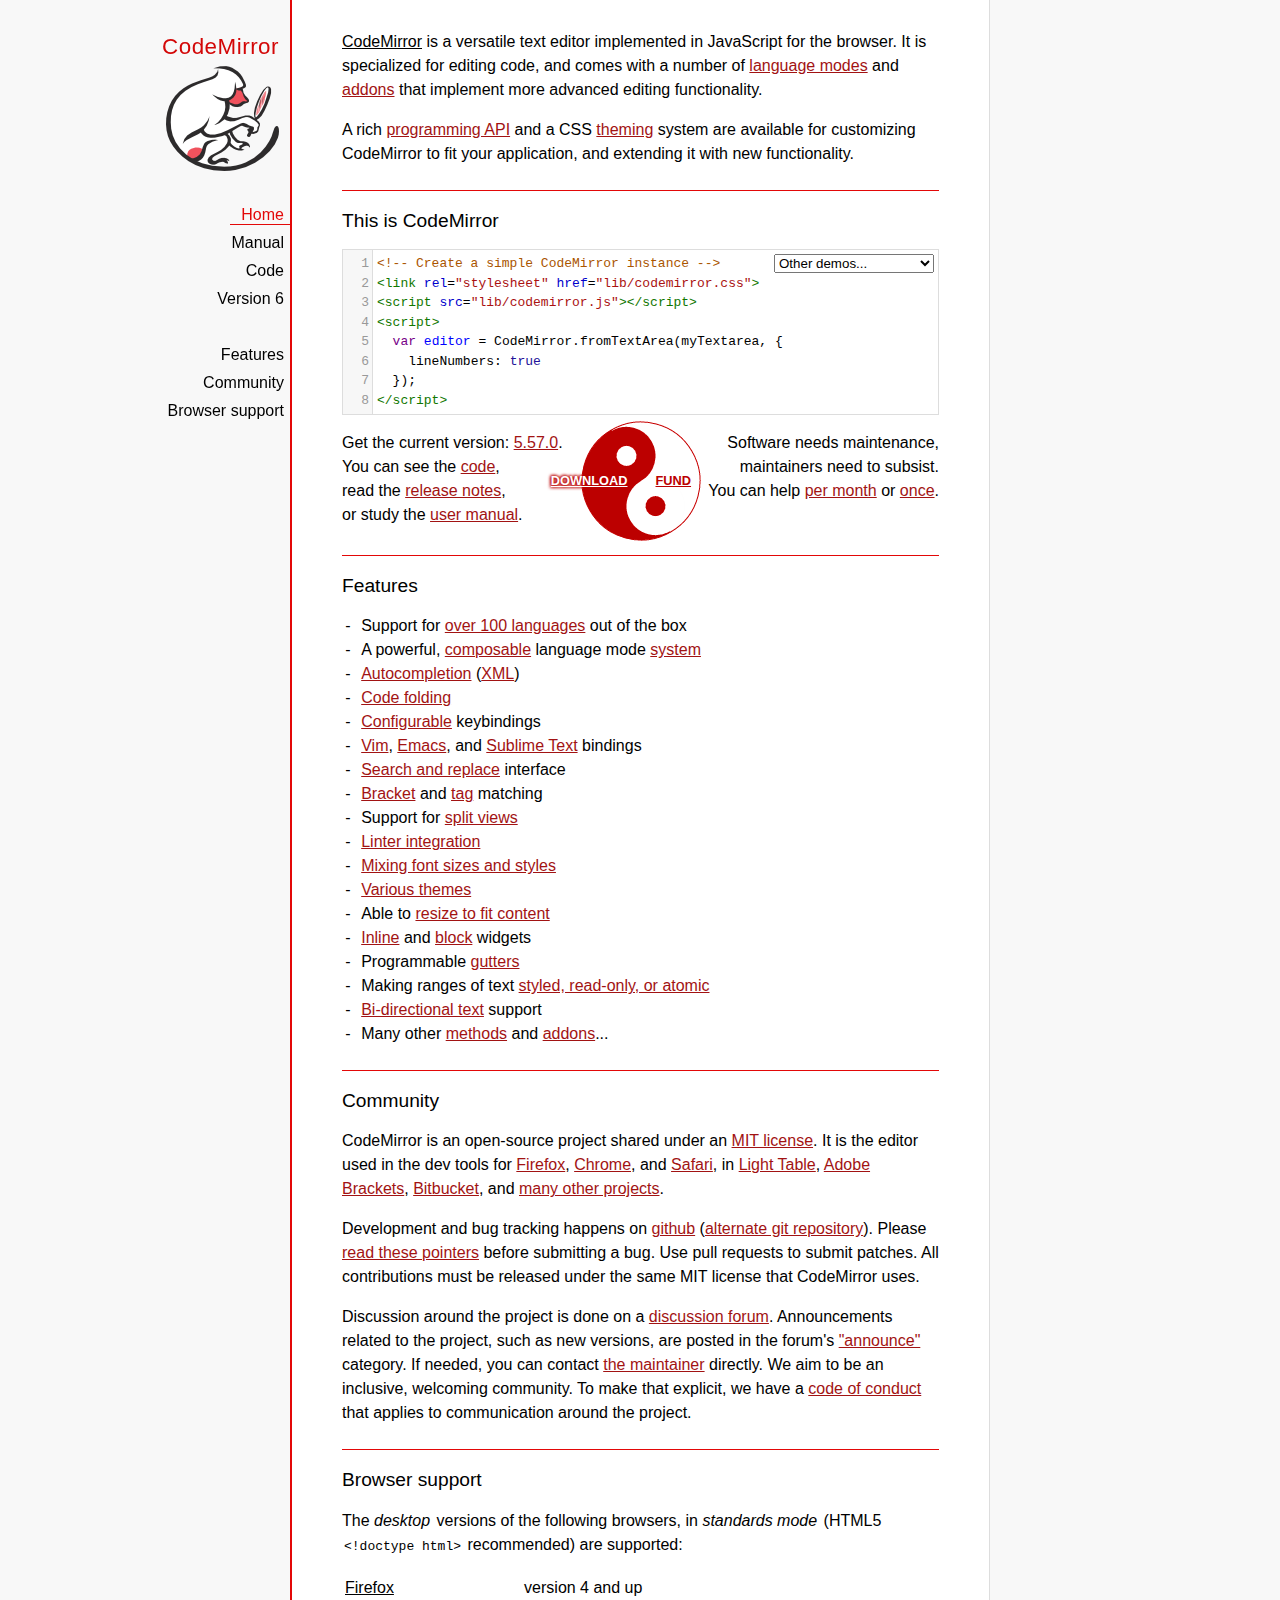
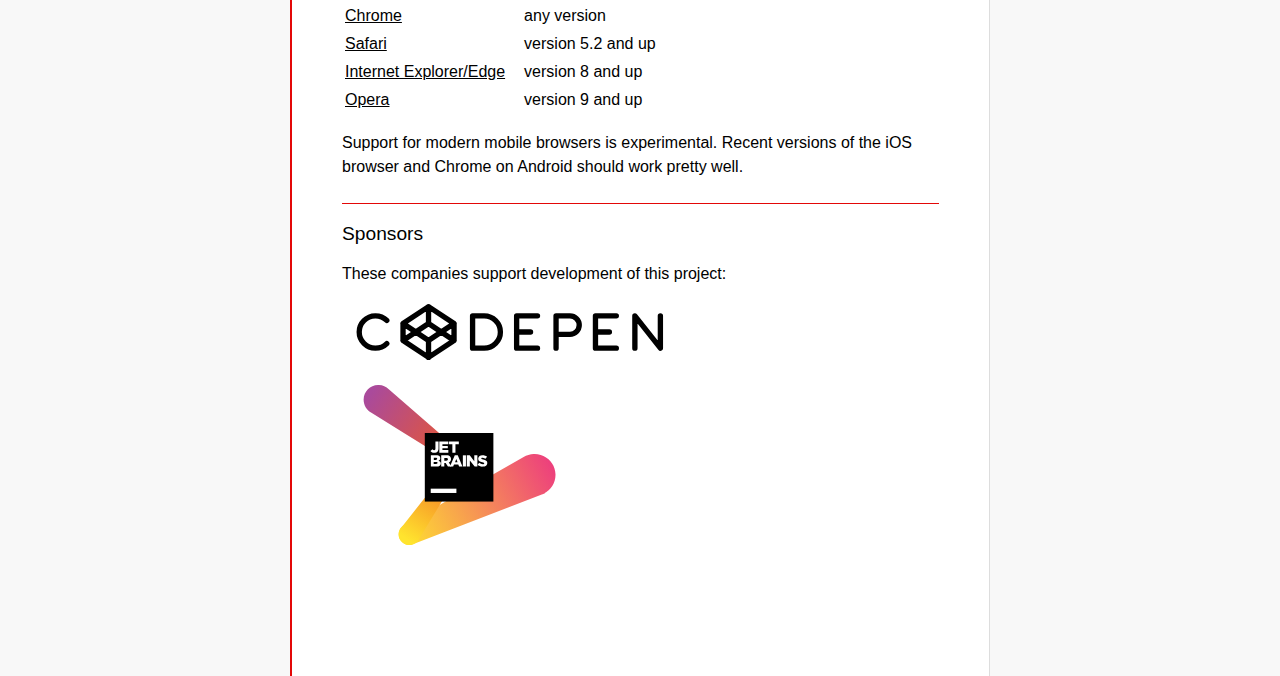
<file: static/codemirror/index.html>
<!doctype html>

<title>CodeMirror</title>
<meta charset="utf-8"/>

<link rel=stylesheet href="lib/codemirror.css">
<link rel=stylesheet href="doc/docs.css">
<script src="lib/codemirror.js"></script>
<script src="mode/xml/xml.js"></script>
<script src="mode/javascript/javascript.js"></script>
<script src="mode/css/css.js"></script>
<script src="mode/htmlmixed/htmlmixed.js"></script>
<script src="addon/edit/matchbrackets.js"></script>

<script src="doc/activebookmark.js"></script>

<style>
  .CodeMirror { height: auto; border: 1px solid #ddd; }
  .CodeMirror-scroll { max-height: 200px; }
  .CodeMirror pre { padding-left: 7px; line-height: 1.25; }
  .banner { background: #ffc; padding: 6px; border-bottom: 2px solid silver;  }
  .banner div { margin: 0 auto; max-width: 700px; text-align: center; }
</style>

<div id=nav>
  <a href="https://codemirror.net"><h1>CodeMirror</h1><img id=logo src="doc/logo.png"></a>

  <ul>
    <li><a class=active data-default="true" href="#description">Home</a>
    <li><a href="doc/manual.html">Manual</a>
    <li><a href="https://github.com/codemirror/codemirror">Code</a>
    <li><a href="https://codemirror.net/6/">Version 6</a>
  </ul>
  <ul>
    <li><a href="#features">Features</a>
    <li><a href="#community">Community</a>
    <li><a href="#browsersupport">Browser support</a>
  </ul>
</div>

<article>

<section id=description class=first>
  <p><strong>CodeMirror</strong> is a versatile text editor
  implemented in JavaScript for the browser. It is specialized for
  editing code, and comes with a number of <a href="mode/index.html">language modes</a> and <a href="doc/manual.html#addons">addons</a>
  that implement more advanced editing functionality.</p>

  <p>A rich <a href="doc/manual.html#api">programming API</a> and a
  CSS <a href="doc/manual.html#styling">theming</a> system are
  available for customizing CodeMirror to fit your application, and
  extending it with new functionality.</p>
</section>

<section id=demo>
  <h2>This is CodeMirror</h2>
  <form style="position: relative; margin-top: .5em;"><textarea id=demotext>
<!-- Create a simple CodeMirror instance -->
<link rel="stylesheet" href="lib/codemirror.css">
<script src="lib/codemirror.js"></script>
<script>
  var editor = CodeMirror.fromTextArea(myTextarea, {
    lineNumbers: true
  });
</script></textarea>
  <select id="demolist" onchange="document.location = this.options[this.selectedIndex].value;">
    <option value="#">Other demos...</option>
    <option value="demo/complete.html">Autocompletion</option>
    <option value="demo/folding.html">Code folding</option>
    <option value="demo/theme.html">Themes</option>
    <option value="mode/htmlmixed/index.html">Mixed language modes</option>
    <option value="demo/bidi.html">Bi-directional text</option>
    <option value="demo/variableheight.html">Variable font sizes</option>
    <option value="demo/search.html">Search interface</option>
    <option value="demo/vim.html">Vim bindings</option>
    <option value="demo/emacs.html">Emacs bindings</option>
    <option value="demo/sublime.html">Sublime Text bindings</option>
    <option value="demo/tern.html">Tern integration</option>
    <option value="demo/merge.html">Merge/diff interface</option>
    <option value="demo/fullscreen.html">Full-screen editor</option>
    <option value="demo/simplescrollbars.html">Custom scrollbars</option>
  </select></form>
  <script>
    var editor = CodeMirror.fromTextArea(document.getElementById("demotext"), {
      lineNumbers: true,
      mode: "text/html",
      matchBrackets: true
    });
  </script>

  <div class=actions>
    <div class=actionspicture>
      <img src="doc/yinyang.png" class=yinyang>
      <div class="actionlink download">
        <a href="https://codemirror.net/codemirror.zip">DOWNLOAD</a>
      </div>
      <div class="actionlink fund">
        <a href="https://marijnhaverbeke.nl/fund/">FUND</a>
      </div>
    </div>
    <div class=actionsleft>
      Get the current version: <a href="https://codemirror.net/codemirror.zip">5.57.0</a>.<br>
      You can see the <a href="https://github.com/codemirror/codemirror" title="Github repository">code</a>,<br>
      read the <a href="doc/releases.html">release notes</a>,<br>
      or study the <a href="doc/manual.html">user manual</a>.
    </div>
    <div class=actionsright>
      Software needs maintenance,<br>
      maintainers need to subsist.<br>
      You can help <a href="https://marijnhaverbeke.nl/fund/" title="Set up a monthly contribution">per month</a> or
      <a title="Donate with PayPal" href="https://www.paypal.me/marijnhaverbeke">once</a>.
    </div>
  </div>

</section>

<section id=features>
  <h2>Features</h2>
  <ul>
    <li>Support for <a href="mode/index.html">over 100 languages</a> out of the box
    <li>A powerful, <a href="mode/htmlmixed/index.html">composable</a> language mode <a href="doc/manual.html#modeapi">system</a>
    <li><a href="doc/manual.html#addon_show-hint">Autocompletion</a> (<a href="demo/xmlcomplete.html">XML</a>)
    <li><a href="doc/manual.html#addon_foldcode">Code folding</a>
    <li><a href="doc/manual.html#option_extraKeys">Configurable</a> keybindings
    <li><a href="demo/vim.html">Vim</a>, <a href="demo/emacs.html">Emacs</a>, and <a href="demo/sublime.html">Sublime Text</a> bindings
    <li><a href="doc/manual.html#addon_search">Search and replace</a> interface
    <li><a href="doc/manual.html#addon_matchbrackets">Bracket</a> and <a href="doc/manual.html#addon_matchtags">tag</a> matching
    <li>Support for <a href="demo/buffers.html">split views</a>
    <li><a href="doc/manual.html#addon_lint">Linter integration</a>
    <li><a href="demo/variableheight.html">Mixing font sizes and styles</a>
    <li><a href="demo/theme.html">Various themes</a>
    <li>Able to <a href="demo/resize.html">resize to fit content</a>
    <li><a href="doc/manual.html#mark_replacedWith">Inline</a> and <a href="doc/manual.html#addLineWidget">block</a> widgets
    <li>Programmable <a href="demo/marker.html">gutters</a>
    <li>Making ranges of text <a href="doc/manual.html#markText">styled, read-only, or atomic</a>
    <li><a href="demo/bidi.html">Bi-directional text</a> support
    <li>Many other <a href="doc/manual.html#api">methods</a> and <a href="doc/manual.html#addons">addons</a>...
  </ul>
</section>

<section id=community>
  <h2>Community</h2>

  <p>CodeMirror is an open-source project shared under
  an <a href="LICENSE">MIT license</a>. It is the editor used in the
  dev tools for
  <a href="https://hacks.mozilla.org/2013/11/firefox-developer-tools-episode-27-edit-as-html-codemirror-more/">Firefox</a>,
  <a href="https://developers.google.com/chrome-developer-tools/">Chrome</a>,
  and <a href="https://developer.apple.com/safari/tools/">Safari</a>, in <a href="http://www.lighttable.com/">Light
  Table</a>, <a href="http://brackets.io/">Adobe
  Brackets</a>, <a href="http://blog.bitbucket.org/2013/05/14/edit-your-code-in-the-cloud-with-bitbucket/">Bitbucket</a>,
  and <a href="doc/realworld.html">many other projects</a>.</p>

  <p>Development and bug tracking happens
  on <a href="https://github.com/codemirror/CodeMirror/">github</a>
  (<a href="http://marijnhaverbeke.nl/git/codemirror">alternate git
  repository</a>).
  Please <a href="https://codemirror.net/doc/reporting.html">read these
  pointers</a> before submitting a bug. Use pull requests to submit
  patches. All contributions must be released under the same MIT
  license that CodeMirror uses.</p>

  <p>Discussion around the project is done on
  a <a href="https://discuss.codemirror.net">discussion forum</a>.
  Announcements related to the project, such as new versions, are
  posted in the
  forum's <a href="https://discuss.codemirror.net/c/announce">"announce"</a>
  category. If needed, you can
  contact <a href="mailto:marijnh@gmail.com">the maintainer</a>
  directly. We aim to be an inclusive, welcoming community. To make
  that explicit, we have
  a <a href="http://contributor-covenant.org/version/1/1/0/">code of
  conduct</a> that applies to communication around the project.</p>
</section>

<section id=browsersupport>
  <h2>Browser support</h2>
  <p>The <em>desktop</em> versions of the following browsers,
  in <em>standards mode</em> (HTML5 <code>&lt;!doctype html></code>
  recommended) are supported:</p>
  <table style="margin-bottom: 1em">
    <tr><th>Firefox</th><td>version 4 and up</td></tr>
    <tr><th>Chrome</th><td>any version</td></tr>
    <tr><th>Safari</th><td>version 5.2 and up</td></tr>
    <tr><th style="padding-right: 1em;">Internet Explorer/Edge</th><td>version 8 and up</td></tr>
    <tr><th>Opera</th><td>version 9 and up</td></tr>
  </table>
  <p>Support for modern mobile browsers is experimental. Recent
  versions of the iOS browser and Chrome on Android should work
  pretty well.</p>
</section>

<section id=sponsors>
  <style>
    ul.sponsor-list { padding-left: 10px }
    ul.sponsor-list li { list-style: none; margin-bottom: 1em }
    ul.sponsor-list img { max-width: 80%; max-height: 10em; width: 20em }
  </style>

  <h2>Sponsors</h2>
  <p>These companies support development of this project:</p>
  <ul class=sponsor-list>
    <li><a href="https://codepen.io/"><img src='data:image/svg+xml;utf8,<svg xmlns="http://www.w3.org/2000/svg" viewBox="0 0 138 26"><path fill="none" stroke="black" stroke-width="2.3" stroke-linecap="round" stroke-linejoin="round" d="M15 8a7 7 0 100 10m7-8.7L33 2l11 7.3v7.4L33 24l-11-7.3zm0 0l11 7.4 11-7.4m0 7.4L33 9.3l-11 7.4M33 2v7.3m0 7.4V24M52 6h5a7 7 0 010 14h-5zm28 0h-9v14h9m-9-7h6m11 1h6a4 4 0 000-8h-6v14m26-14h-9v14h9m-9-7h6m11 7V6l11 14V6"/></svg>' alt="CodePen"></a></li>
    <li><a href="https://www.jetbrains.com/"><img src="data:image/svg+xml,%3Csvg xmlns='http://www.w3.org/2000/svg' viewBox='39 0 142.7 119'%3E%3ClinearGradient id='SVGID_1_' gradientUnits='userSpaceOnUse' x1='4.7875' y1='6.8451' x2='75.7999' y2='54.4038'%3E%3Cstop offset='0' stop-color='%23AA4A9B'/%3E%3Cstop offset='1' stop-color='%23F05922'/%3E%3C/linearGradient%3E%3Cpath fill='url(%23SVGID_1_)' d='M81.3,57.6L18.7,3.1c-1.9-1.8-4.5-3-7.3-3.1C5.2-0.2,0.2,4.6,0,10.7c-0.1,4.3,2.3,8.1,5.8,10l70.4,43.7c0.1,0.1,0.2,0.1,0.3,0.2c2.1,1.1,4.6,0.4,5.8-1.6C83.4,61.2,82.9,58.9,81.3,57.6z'/%3E%3ClinearGradient id='SVGID_2_' gradientUnits='userSpaceOnUse' x1='28.3538' y1='119.6551' x2='139.5938' y2='60.2551'%3E%3Cstop offset='0' stop-color='%23FFE42E'/%3E%3Cstop offset='1' stop-color='%23ED417C'/%3E%3C/linearGradient%3E%3Cpath fill='url(%23SVGID_2_)' d='M142.7,66.3c-0.3-8.6-7.6-15.3-16.2-14.9c-2.7,0.1-5.3,0.9-7.5,2.2l-88,50.1c0,0-0.1,0-0.1,0.1c-3,1.2-5,4.2-4.9,7.6c0.2,4.4,3.8,7.8,8.2,7.6c1,0,2-0.3,2.9-0.7l95.9-37c0,0,0.1,0,0.2-0.1C138.9,78.8,142.9,73,142.7,66.3z'/%3E%3ClinearGradient id='SVGID_3_' gradientUnits='userSpaceOnUse' x1='31.6974' y1='114.3816' x2='72.0174' y2='55.3416'%3E%3Cstop offset='0' stop-color='%23FFE42E'/%3E%3Cstop offset='1' stop-color='%23F05922'/%3E%3C/linearGradient%3E%3Cpath fill='url(%23SVGID_3_)' d='M71.8,64c1.1-2.1,0.3-4.7-1.8-5.7c-1.9-1-4.2-0.4-5.4,1.3l-37.1,47.1c0,0,0,0.1-0.1,0.2c-1.8,2.7-1.8,6.3,0.3,9c2.6,3.5,7.5,4.2,11,1.7c1-0.8,1.8-1.8,2.4-2.8l30.5-50.2C71.6,64.3,71.7,64.1,71.8,64z'/%3E%3Crect x='45.5' y='35.7' width='51' height='51'/%3E%3Crect x='49.9' y='77.1' fill='%23fff' width='19.1' height='3.2'/%3E%3Cpath fill='%23fff' d='M49.7,49.1l1.5-1.4c0.4,0.5,0.8,0.8,1.3,0.8c0.6,0,0.9-0.4,0.9-1.2V42h2.3v5.3c0,1-0.3,1.8-0.8,2.3c-0.5,0.5-1.3,0.8-2.3,0.8C51.2,50.5,50.3,49.9,49.7,49.1z'/%3E%3Cpath fill='%23fff' d='M56.3,42h6.7V44h-4.4v1.3h4v1.8h-4v1.3H63v2h-6.7V42z'/%3E%3Cpath fill='%23fff' d='M66,44.1h-2.5v-2h7.3v2h-2.5v6.3H66V44.1z'/%3E%3Cpath fill='%23fff' d='M49.9,52.3h4.3c1,0,1.8,0.3,2.3,0.7c0.3,0.3,0.5,0.8,0.5,1.4v0c0,1-0.5,1.5-1.3,1.9c1,0.3,1.7,0.9,1.7,2v0c0,1.4-1.2,2.3-3.1,2.3h-4.3V52.3z M54.7,54.9c0-0.5-0.4-0.7-1-0.7h-1.5v1.5h1.4C54.3,55.6,54.7,55.4,54.7,54.9L54.7,54.9z M53.9,57.2h-1.8v1.5h1.8c0.7,0,1.1-0.3,1.1-0.8v0C55,57.5,54.7,57.2,53.9,57.2z'/%3E%3Cpath fill='%23fff' d='M57.7,52.3h3.9c1.3,0,2.2,0.3,2.7,0.9c0.5,0.5,0.7,1.1,0.7,1.9v0c0,1.3-0.7,2.1-1.7,2.6l2,2.9h-2.6L61,58.1h-1v2.5h-2.3V52.3z M61.5,56.3c0.8,0,1.2-0.4,1.2-1v0c0-0.7-0.5-1-1.2-1H60v2H61.5z'/%3E%3Cpath fill='%23fff' d='M67.8,52.2H70l3.5,8.4h-2.5l-0.6-1.5h-3.2l-0.6,1.5h-2.4L67.8,52.2z M69.8,57.3L68.9,55l-0.9,2.4H69.8z'/%3E%3Cpath fill='%23fff' d='M73.8,52.3h2.3v8.3h-2.3V52.3z'/%3E%3Cpath fill='%23fff' d='M76.7,52.3h2.2l3.4,4.4v-4.4h2.3v8.3h-2L79,56.1v4.6h-2.3V52.3z'/%3E%3Cpath fill='%23fff' d='M84.7,59.4l1.3-1.5c0.8,0.7,1.7,1,2.7,1c0.6,0,1-0.2,1-0.6v0c0-0.4-0.3-0.5-1.4-0.8c-1.8-0.4-3.1-0.9-3.1-2.6v0c0-1.5,1.2-2.7,3.2-2.7c1.4,0,2.5,0.4,3.4,1.1l-1.2,1.6c-0.8-0.5-1.6-0.8-2.3-0.8c-0.6,0-0.8,0.2-0.8,0.5v0c0,0.4,0.3,0.5,1.4,0.8c1.9,0.4,3.1,1,3.1,2.6v0c0,1.7-1.3,2.7-3.4,2.7C87.1,60.8,85.7,60.3,84.7,59.4z'/%3E%3C/svg%3E%0A" alt="JetBrains"></a>
  </ul>
</section>

</article>
</file>
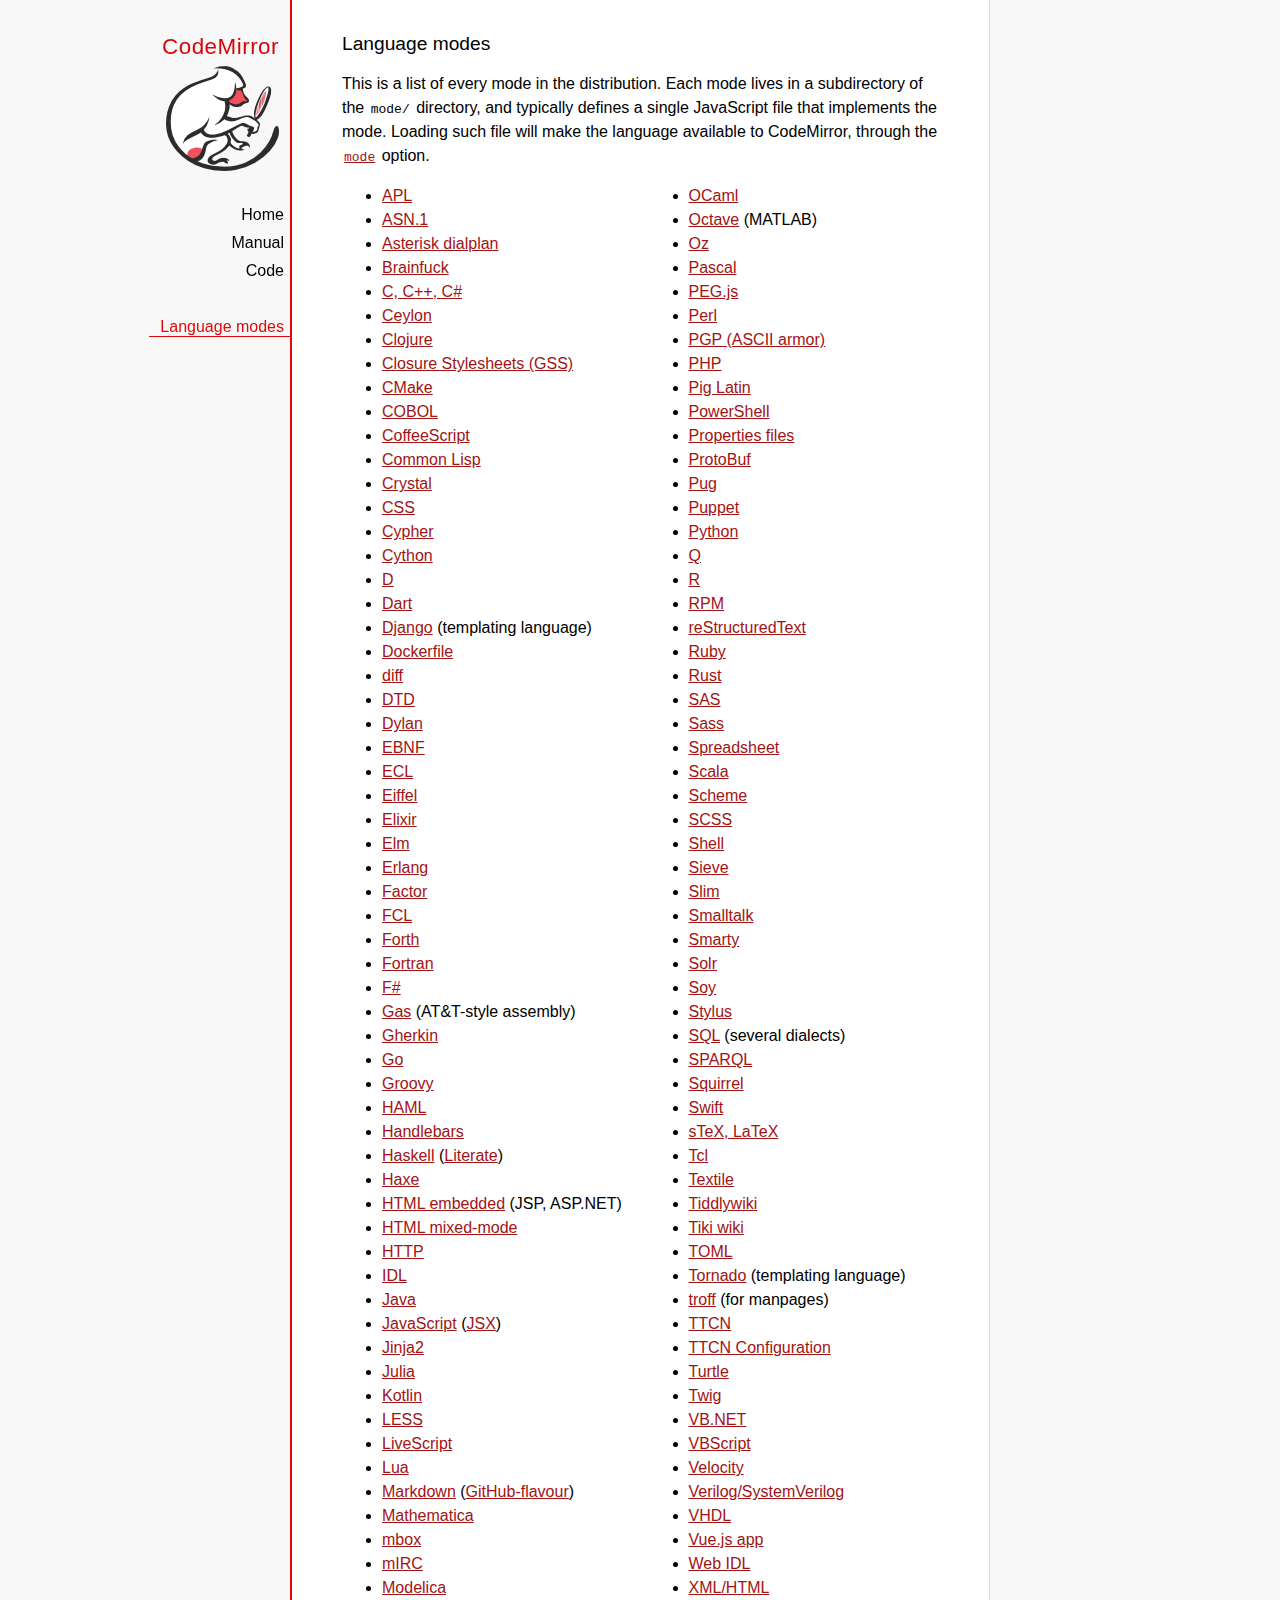
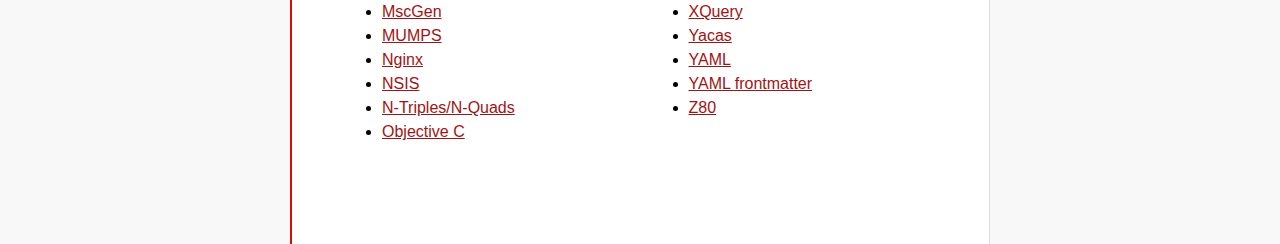
<file: static/codemirror/mode/index.html>
<!doctype html>

<title>CodeMirror: Language Modes</title>
<meta charset="utf-8"/>
<link rel=stylesheet href="../doc/docs.css">

<div id=nav>
  <a href="https://codemirror.net"><h1>CodeMirror</h1><img id=logo src="../doc/logo.png"></a>

  <ul>
    <li><a href="../index.html">Home</a>
    <li><a href="../doc/manual.html">Manual</a>
    <li><a href="https://github.com/codemirror/codemirror">Code</a>
  </ul>
  <ul>
    <li><a class=active href="#">Language modes</a>
  </ul>
</div>

<article>

  <h2>Language modes</h2>

  <p>This is a list of every mode in the distribution. Each mode lives
in a subdirectory of the <code>mode/</code> directory, and typically
defines a single JavaScript file that implements the mode. Loading
such file will make the language available to CodeMirror, through
the <a href="../doc/manual.html#option_mode"><code>mode</code></a>
option.</p>

  <div style="-webkit-columns: 100px 2; -moz-columns: 100px 2; columns: 100px 2;">
    <ul style="margin-top: 0">
      <li><a href="apl/index.html">APL</a></li>
      <li><a href="asn.1/index.html">ASN.1</a></li>
      <li><a href="asterisk/index.html">Asterisk dialplan</a></li>
      <li><a href="brainfuck/index.html">Brainfuck</a></li>
      <li><a href="clike/index.html">C, C++, C#</a></li>
      <li><a href="clike/index.html">Ceylon</a></li>
      <li><a href="clojure/index.html">Clojure</a></li>
      <li><a href="css/gss.html">Closure Stylesheets (GSS)</a></li>
      <li><a href="cmake/index.html">CMake</a></li>
      <li><a href="cobol/index.html">COBOL</a></li>
      <li><a href="coffeescript/index.html">CoffeeScript</a></li>
      <li><a href="commonlisp/index.html">Common Lisp</a></li>
      <li><a href="crystal/index.html">Crystal</a></li>
      <li><a href="css/index.html">CSS</a></li>
      <li><a href="cypher/index.html">Cypher</a></li>
      <li><a href="python/index.html">Cython</a></li>
      <li><a href="d/index.html">D</a></li>
      <li><a href="dart/index.html">Dart</a></li>
      <li><a href="django/index.html">Django</a> (templating language)</li>
      <li><a href="dockerfile/index.html">Dockerfile</a></li>
      <li><a href="diff/index.html">diff</a></li>
      <li><a href="dtd/index.html">DTD</a></li>
      <li><a href="dylan/index.html">Dylan</a></li>
      <li><a href="ebnf/index.html">EBNF</a></li>
      <li><a href="ecl/index.html">ECL</a></li>
      <li><a href="eiffel/index.html">Eiffel</a></li>
      <li><a href="https://github.com/optick/codemirror-mode-elixir">Elixir</a></li>
      <li><a href="elm/index.html">Elm</a></li>
      <li><a href="erlang/index.html">Erlang</a></li>
      <li><a href="factor/index.html">Factor</a></li>
      <li><a href="fcl/index.html">FCL</a></li>
      <li><a href="forth/index.html">Forth</a></li>
      <li><a href="fortran/index.html">Fortran</a></li>
      <li><a href="mllike/index.html">F#</a></li>
      <li><a href="gas/index.html">Gas</a> (AT&amp;T-style assembly)</li>
      <li><a href="gherkin/index.html">Gherkin</a></li>
      <li><a href="go/index.html">Go</a></li>
      <li><a href="groovy/index.html">Groovy</a></li>
      <li><a href="haml/index.html">HAML</a></li>
      <li><a href="handlebars/index.html">Handlebars</a></li>
      <li><a href="haskell/index.html">Haskell</a> (<a href="haskell-literate/index.html">Literate</a>)</li>
      <li><a href="haxe/index.html">Haxe</a></li>
      <li><a href="htmlembedded/index.html">HTML embedded</a> (JSP, ASP.NET)</li>
      <li><a href="htmlmixed/index.html">HTML mixed-mode</a></li>
      <li><a href="http/index.html">HTTP</a></li>
      <li><a href="idl/index.html">IDL</a></li>
      <li><a href="clike/index.html">Java</a></li>
      <li><a href="javascript/index.html">JavaScript</a> (<a href="jsx/index.html">JSX</a>)</li>
      <li><a href="jinja2/index.html">Jinja2</a></li>
      <li><a href="julia/index.html">Julia</a></li>
      <li><a href="clike/index.html">Kotlin</a></li>
      <li><a href="css/less.html">LESS</a></li>
      <li><a href="livescript/index.html">LiveScript</a></li>
      <li><a href="lua/index.html">Lua</a></li>
      <li><a href="markdown/index.html">Markdown</a> (<a href="gfm/index.html">GitHub-flavour</a>)</li>
      <li><a href="mathematica/index.html">Mathematica</a></li>
      <li><a href="mbox/index.html">mbox</a></li>
      <li><a href="mirc/index.html">mIRC</a></li>
      <li><a href="modelica/index.html">Modelica</a></li>
      <li><a href="mscgen/index.html">MscGen</a></li>
      <li><a href="mumps/index.html">MUMPS</a></li>
      <li><a href="nginx/index.html">Nginx</a></li>
      <li><a href="nsis/index.html">NSIS</a></li>
      <li><a href="ntriples/index.html">N-Triples/N-Quads</a></li>
      <li><a href="clike/index.html">Objective C</a></li>
      <li><a href="mllike/index.html">OCaml</a></li>
      <li><a href="octave/index.html">Octave</a> (MATLAB)</li>
      <li><a href="oz/index.html">Oz</a></li>
      <li><a href="pascal/index.html">Pascal</a></li>
      <li><a href="pegjs/index.html">PEG.js</a></li>
      <li><a href="perl/index.html">Perl</a></li>
      <li><a href="asciiarmor/index.html">PGP (ASCII armor)</a></li>
      <li><a href="php/index.html">PHP</a></li>
      <li><a href="pig/index.html">Pig Latin</a></li>
      <li><a href="powershell/index.html">PowerShell</a></li>
      <li><a href="properties/index.html">Properties files</a></li>
      <li><a href="protobuf/index.html">ProtoBuf</a></li>
      <li><a href="pug/index.html">Pug</a></li>
      <li><a href="puppet/index.html">Puppet</a></li>
      <li><a href="python/index.html">Python</a></li>
      <li><a href="q/index.html">Q</a></li>
      <li><a href="r/index.html">R</a></li>
      <li><a href="rpm/index.html">RPM</a></li>
      <li><a href="rst/index.html">reStructuredText</a></li>
      <li><a href="ruby/index.html">Ruby</a></li>
      <li><a href="rust/index.html">Rust</a></li>
      <li><a href="sas/index.html">SAS</a></li>
      <li><a href="sass/index.html">Sass</a></li>
      <li><a href="spreadsheet/index.html">Spreadsheet</a></li>
      <li><a href="clike/scala.html">Scala</a></li>
      <li><a href="scheme/index.html">Scheme</a></li>
      <li><a href="css/scss.html">SCSS</a></li>
      <li><a href="shell/index.html">Shell</a></li>
      <li><a href="sieve/index.html">Sieve</a></li>
      <li><a href="slim/index.html">Slim</a></li>
      <li><a href="smalltalk/index.html">Smalltalk</a></li>
      <li><a href="smarty/index.html">Smarty</a></li>
      <li><a href="solr/index.html">Solr</a></li>
      <li><a href="soy/index.html">Soy</a></li>
      <li><a href="stylus/index.html">Stylus</a></li>
      <li><a href="sql/index.html">SQL</a> (several dialects)</li>
      <li><a href="sparql/index.html">SPARQL</a></li>
      <li><a href="clike/index.html">Squirrel</a></li>
      <li><a href="swift/index.html">Swift</a></li>
      <li><a href="stex/index.html">sTeX, LaTeX</a></li>
      <li><a href="tcl/index.html">Tcl</a></li>
      <li><a href="textile/index.html">Textile</a></li>
      <li><a href="tiddlywiki/index.html">Tiddlywiki</a></li>
      <li><a href="tiki/index.html">Tiki wiki</a></li>
      <li><a href="toml/index.html">TOML</a></li>
      <li><a href="tornado/index.html">Tornado</a> (templating language)</li>
      <li><a href="troff/index.html">troff</a> (for manpages)</li>
      <li><a href="ttcn/index.html">TTCN</a></li>
      <li><a href="ttcn-cfg/index.html">TTCN Configuration</a></li>
      <li><a href="turtle/index.html">Turtle</a></li>
      <li><a href="twig/index.html">Twig</a></li>
      <li><a href="vb/index.html">VB.NET</a></li>
      <li><a href="vbscript/index.html">VBScript</a></li>
      <li><a href="velocity/index.html">Velocity</a></li>
      <li><a href="verilog/index.html">Verilog/SystemVerilog</a></li>
      <li><a href="vhdl/index.html">VHDL</a></li>
      <li><a href="vue/index.html">Vue.js app</a></li>
      <li><a href="webidl/index.html">Web IDL</a></li>
      <li><a href="xml/index.html">XML/HTML</a></li>
      <li><a href="xquery/index.html">XQuery</a></li>
      <li><a href="yacas/index.html">Yacas</a></li>
      <li><a href="yaml/index.html">YAML</a></li>
      <li><a href="yaml-frontmatter/index.html">YAML frontmatter</a></li>
      <li><a href="z80/index.html">Z80</a></li>
    </ul>
  </div>

</article>
</file>
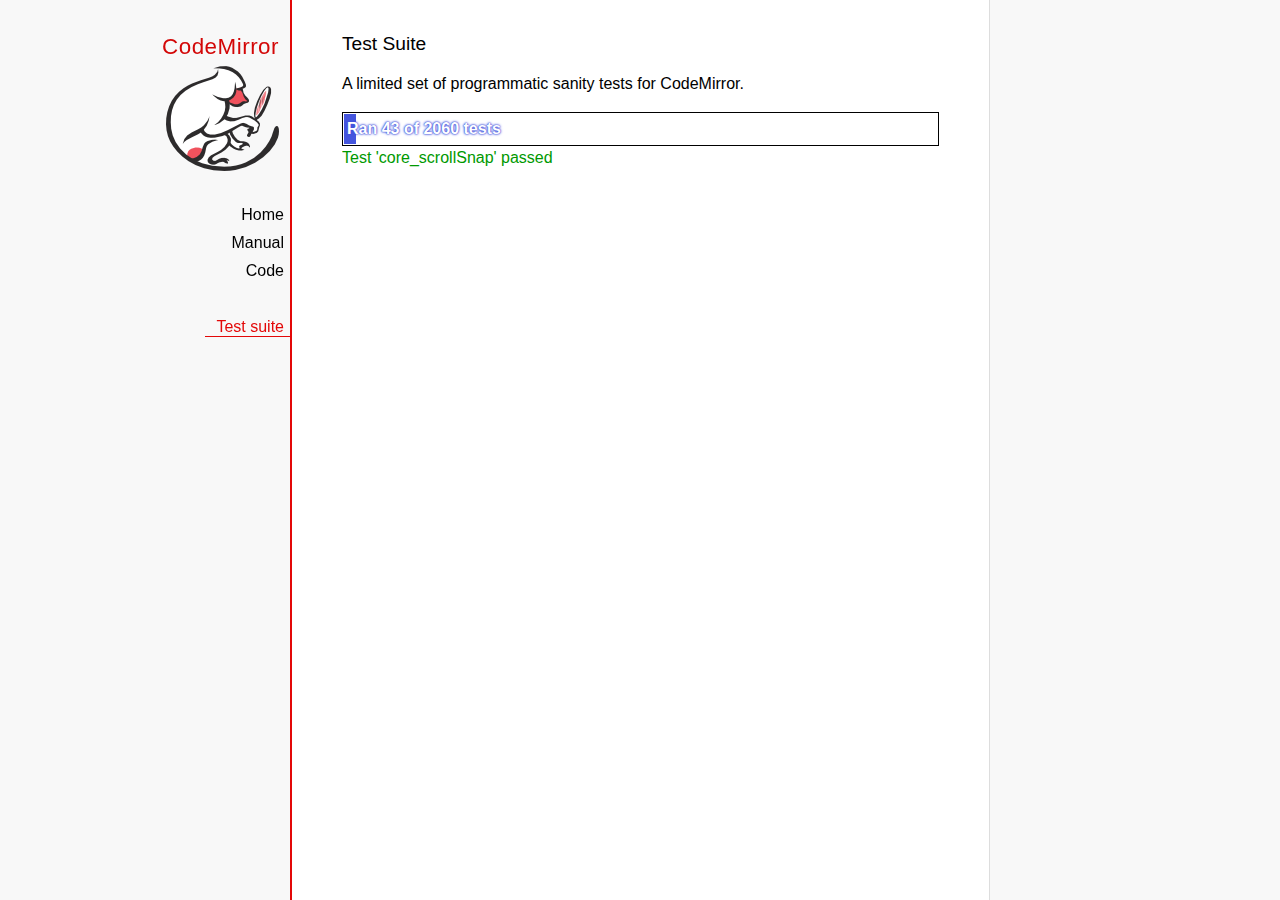
<file: static/codemirror/test/index.html>
<!doctype html>

<meta charset="utf-8"/>
<title>CodeMirror: Test Suite</title>
<link rel=stylesheet href="../doc/docs.css">

<link rel="stylesheet" href="../lib/codemirror.css">
<link rel="stylesheet" href="mode_test.css">
<script>
  var errored = []
  window.onerror = function(e) { errored.push(e) }
</script>
<script src="../doc/activebookmark.js"></script>
<script src="../lib/codemirror.js"></script>
<script src="../mode/meta.js"></script>
<script src="../addon/mode/overlay.js"></script>
<script src="../addon/mode/multiplex.js"></script>
<script src="../addon/search/searchcursor.js"></script>
<script src="../addon/dialog/dialog.js"></script>
<script src="../addon/edit/matchbrackets.js"></script>
<script src="../addon/hint/sql-hint.js"></script>
<script src="../addon/hint/xml-hint.js"></script>
<script src="../addon/hint/html-hint.js"></script>
<script src="../addon/comment/comment.js"></script>
<script src="../addon/mode/simple.js"></script>
<script src="../mode/css/css.js"></script>
<script src="../mode/clike/clike.js"></script>
<!-- clike must be after css or vim and sublime tests will fail -->
<script src="../mode/clojure/clojure.js"></script>
<script src="../mode/cypher/cypher.js"></script>
<script src="../mode/d/d.js"></script>
<script src="../mode/dockerfile/dockerfile.js"></script>
<script src="../mode/gfm/gfm.js"></script>
<script src="../mode/haml/haml.js"></script>
<script src="../mode/htmlmixed/htmlmixed.js"></script>
<script src="../mode/javascript/javascript.js"></script>
<script src="../mode/jsx/jsx.js"></script>
<script src="../mode/markdown/markdown.js"></script>
<script src="../mode/php/php.js"></script>
<script src="../mode/python/python.js"></script>
<script src="../mode/powershell/powershell.js"></script>
<script src="../mode/ruby/ruby.js"></script>
<script src="../mode/sass/sass.js"></script>
<script src="../mode/shell/shell.js"></script>
<script src="../mode/slim/slim.js"></script>
<script src="../mode/soy/soy.js"></script>
<script src="../mode/sql/sql.js"></script>
<script src="../mode/stex/stex.js"></script>
<script src="../mode/swift/swift.js"></script>
<script src="../mode/textile/textile.js"></script>
<script src="../mode/verilog/verilog.js"></script>
<script src="../mode/xml/xml.js"></script>
<script src="../mode/xquery/xquery.js"></script>
<script src="../keymap/emacs.js"></script>
<script src="../keymap/sublime.js"></script>
<script src="../keymap/vim.js"></script>
<script src="../mode/rust/rust.js"></script>
<script src="../mode/mscgen/mscgen.js"></script>
<script src="../mode/dylan/dylan.js"></script>
<script src="../mode/wast/wast.js"></script>

<style>
  .ok { color: #090; }
  .fail { color: #e00; }
  .error { color: #c90; }
  .done { font-weight: bold; }
  #progress {
  background: #45d;
  color: white;
  text-shadow: 0 0 1px #45d, 0 0 2px #45d, 0 0 3px #45d;
  font-weight: bold;
  white-space: pre;
  }
  #testground {
  visibility: hidden;
  }
  #testground.offscreen {
  visibility: visible;
  position: absolute;
  left: -10000px;
  top: -10000px;
  }
  .CodeMirror { border: 1px solid black; }
</style>

<div id=nav>
  <a href="https://codemirror.net"><h1>CodeMirror</h1><img id=logo src="../doc/logo.png"></a>

  <ul>
    <li><a href="../index.html">Home</a>
    <li><a href="../doc/manual.html">Manual</a>
    <li><a href="https://github.com/codemirror/codemirror">Code</a>
  </ul>
  <ul>
    <li><a class=active href="#">Test suite</a>
  </ul>
</div>

<article>
  <h2>Test Suite</h2>

    <p>A limited set of programmatic sanity tests for CodeMirror.</p>

    <div style="border: 1px solid black; padding: 1px; max-width: 700px;">
      <div style="width: 0px;" id=progress><div style="padding: 3px;">Ran <span id="progress_ran">0</span><span id="progress_total"> of 0</span> tests</div></div>
    </div>
    <p id=status>Please enable JavaScript...</p>
    <div id=output></div>

    <div id=testground></div>

    <script src="driver.js"></script>
    <script src="test.js"></script>
    <script src="doc_test.js"></script>
    <script src="multi_test.js"></script>
    <script src="contenteditable_test.js"></script>
    <script src="scroll_test.js"></script>
    <script src="comment_test.js"></script>
    <script src="search_test.js"></script>
    <script src="mode_test.js"></script>

    <script src="../mode/clike/test.js"></script>
    <script src="../mode/clojure/test.js"></script>
    <script src="../mode/css/test.js"></script>
    <script src="../mode/css/gss_test.js"></script>
    <script src="../mode/css/scss_test.js"></script>
    <script src="../mode/css/less_test.js"></script>
    <script src="../mode/cypher/test.js"></script>
    <script src="../mode/d/test.js"></script>
    <script src="../mode/dockerfile/test.js"></script>
    <script src="../mode/gfm/test.js"></script>
    <script src="../mode/haml/test.js"></script>
    <script src="../mode/javascript/test.js"></script>
    <script src="../mode/jsx/test.js"></script>
    <script src="../mode/markdown/test.js"></script>
    <script src="../mode/php/test.js"></script>
    <script src="../mode/powershell/test.js"></script>
    <script src="../mode/ruby/test.js"></script>
    <script src="../mode/sass/test.js"></script>
    <script src="../mode/shell/test.js"></script>
    <script src="../mode/slim/test.js"></script>
    <script src="../mode/soy/test.js"></script>
    <script src="../mode/stex/test.js"></script>
    <script src="../mode/swift/test.js"></script>
    <script src="../mode/textile/test.js"></script>
    <script src="../mode/verilog/test.js"></script>
    <script src="../mode/xml/test.js"></script>
    <script src="../mode/xquery/test.js"></script>
    <script src="../mode/python/test.js"></script>
    <script src="../mode/rust/test.js"></script>
    <script src="../mode/wast/test.js"></script>
    <script src="../mode/mscgen/mscgen_test.js"></script>
    <script src="../mode/mscgen/xu_test.js"></script>
    <script src="../mode/mscgen/msgenny_test.js"></script>
    <script src="../mode/dylan/test.js"></script>
    <script src="../addon/mode/multiplex_test.js"></script>
    <script src="../addon/fold/foldcode.js"></script>
    <script src="../addon/fold/brace-fold.js"></script>
    <script src="../addon/fold/xml-fold.js"></script>
    <script src="../addon/scroll/annotatescrollbar.js"></script>

    <script src="emacs_test.js"></script>
    <script src="sql-hint-test.js"></script>
    <script src="sublime_test.js"></script>
    <script src="vim_test.js"></script>
    <script src="html-hint-test.js"></script>
    <script src="annotatescrollbar.js"></script>
    <script>
      window.onload = runHarness;
      CodeMirror.on(window, 'hashchange', runHarness);

      function esc(str) {
        return str.replace(/[<&]/, function(ch) { return ch == "<" ? "&lt;" : "&amp;"; });
      }

      var output = document.getElementById("output"),
          progress = document.getElementById("progress"),
          progressRan = document.getElementById("progress_ran").childNodes[0],
          progressTotal = document.getElementById("progress_total").childNodes[0];
      var count = 0,
          failed = 0,
          skipped = 0,
          bad = "",
          running = false, // Flag that states tests are running
          quit = false, // Flag to quit tests ASAP
          verbose = false, // Adds message for *every* test to output
          done = false

      function runHarness(){
        if (running) {
          quit = true;
          setStatus("Restarting tests...", '', true);
          setTimeout(function(){ runHarness(); }, 500);
          return;
        }
        filters = [];
        verbose = false;
        if (window.location.hash.substr(1)){
          var strings = window.location.hash.substr(1).split(",");
          while (strings.length) {
            var s = strings.shift();
            if (s === "verbose")
              verbose = true;
            else
              filters.push(parseTestFilter(decodeURIComponent(s)));
          }
        }
        quit = false;
        running = true;
        setStatus("Loading tests...");
        count = 0;
        failed = 0;
        done = false;
        skipped = 0;
        bad = "";
        totalTests = countTests();
        progressTotal.nodeValue = " of " + totalTests;
        progressRan.nodeValue = count;
        output.innerHTML = '';
        document.getElementById("testground").innerHTML = "<form>" +
          "<textarea id=\"code\" name=\"code\"></textarea>" +
          "<input type=submit value=ok name=submit>" +
          "</form>";
        runTests(displayTest);
      }

      function setStatus(message, className, force){
        if (quit && !force) return;
        if (!message) throw("must provide message");
        var status = document.getElementById("status").childNodes[0];
        status.nodeValue = message;
        status.parentNode.className = className;
      }
      function addOutput(name, className, code){
        var newOutput = document.createElement("dl");
        var newTitle = document.createElement("dt");
        newTitle.className = className;
        newTitle.appendChild(document.createTextNode(name));
        newOutput.appendChild(newTitle);
        var newMessage = document.createElement("dd");
        newMessage.innerHTML = code;
        newOutput.appendChild(newTitle);
        newOutput.appendChild(newMessage);
        output.appendChild(newOutput);
      }
      function displayTest(type, name, customMessage) {
        var message = "???";
        if (type != "done" && type != "skipped") ++count;
        progress.style.width = (count * (progress.parentNode.clientWidth - 2) / (totalTests || 1)) + "px";
        progressRan.nodeValue = count;
        if (type == "ok") {
          message = "Test '" + name + "' passed";
          if (!verbose) customMessage = false;
        } else if (type == "skipped") {
          message = "Test '" + name + "' skipped";
          ++skipped;
          if (!verbose) customMessage = false;
        } else if (type == "expected") {
          message = "Test '" + name + "' failed as expected";
          if (!verbose) customMessage = false;
        } else if (type == "error" || type == "fail") {
          ++failed;
          message = "Test '" + name + "' failed";
        } else if (type == "done") {
          if (failed) {
            type += " fail";
            message = failed + " failure" + (failed > 1 ? "s" : "");
          } else if (count < totalTests) {
            failed = totalTests - count;
            type += " fail";
            message = failed + " failure" + (failed > 1 ? "s" : "");
          } else {
            type += " ok";
            message = "All passed"
            if (skipped) {
              message += " (" + skipped + " skipped)";
            }
          }
          done = true
          progressTotal.nodeValue = '';
          customMessage = true; // Hack to avoid adding to output
        }
        if (verbose && !customMessage)  customMessage = message;
        setStatus(message, type);
        if (customMessage && customMessage.length > 0) {
          addOutput(name, type, customMessage);
        }
      }
    </script>

</article>
</file>
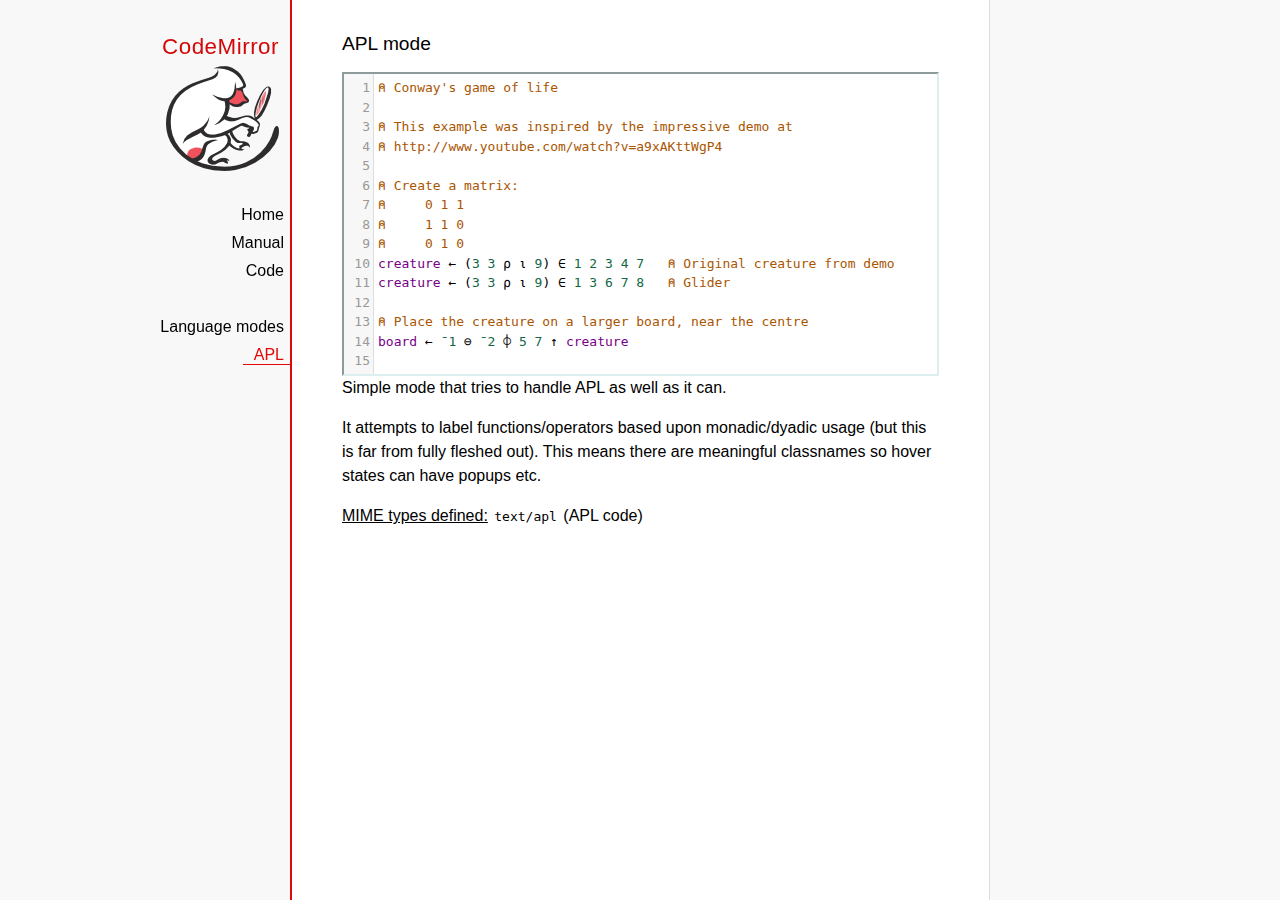
<file: static/codemirror/mode/apl/index.html>
<!doctype html>

<title>CodeMirror: APL mode</title>
<meta charset="utf-8"/>
<link rel=stylesheet href="../../doc/docs.css">

<link rel="stylesheet" href="../../lib/codemirror.css">
<script src="../../lib/codemirror.js"></script>
<script src="../../addon/edit/matchbrackets.js"></script>
<script src="./apl.js"></script>
<style>
	.CodeMirror { border: 2px inset #dee; }
    </style>
<div id=nav>
  <a href="https://codemirror.net"><h1>CodeMirror</h1><img id=logo src="../../doc/logo.png" alt=""></a>

  <ul>
    <li><a href="../../index.html">Home</a>
    <li><a href="../../doc/manual.html">Manual</a>
    <li><a href="https://github.com/codemirror/codemirror">Code</a>
  </ul>
  <ul>
    <li><a href="../index.html">Language modes</a>
    <li><a class=active href="#">APL</a>
  </ul>
</div>

<article>
<h2>APL mode</h2>
<form><textarea id="code" name="code">
⍝ Conway's game of life

⍝ This example was inspired by the impressive demo at
⍝ http://www.youtube.com/watch?v=a9xAKttWgP4

⍝ Create a matrix:
⍝     0 1 1
⍝     1 1 0
⍝     0 1 0
creature ← (3 3 ⍴ ⍳ 9) ∈ 1 2 3 4 7   ⍝ Original creature from demo
creature ← (3 3 ⍴ ⍳ 9) ∈ 1 3 6 7 8   ⍝ Glider

⍝ Place the creature on a larger board, near the centre
board ← ¯1 ⊖ ¯2 ⌽ 5 7 ↑ creature

⍝ A function to move from one generation to the next
life ← {∨/ 1 ⍵ ∧ 3 4 = ⊂+/ +⌿ 1 0 ¯1 ∘.⊖ 1 0 ¯1 ⌽¨ ⊂⍵}

⍝ Compute n-th generation and format it as a
⍝ character matrix
gen ← {' #'[(life ⍣ ⍵) board]}

⍝ Show first three generations
(gen 1) (gen 2) (gen 3)
</textarea></form>

    <script>
      var editor = CodeMirror.fromTextArea(document.getElementById("code"), {
        lineNumbers: true,
        matchBrackets: true,
        mode: "text/apl"
      });
    </script>

    <p>Simple mode that tries to handle APL as well as it can.</p>
    <p>It attempts to label functions/operators based upon
    monadic/dyadic usage (but this is far from fully fleshed out).
    This means there are meaningful classnames so hover states can
    have popups etc.</p>

    <p><strong>MIME types defined:</strong> <code>text/apl</code> (APL code)</p>
  </article>
</file>
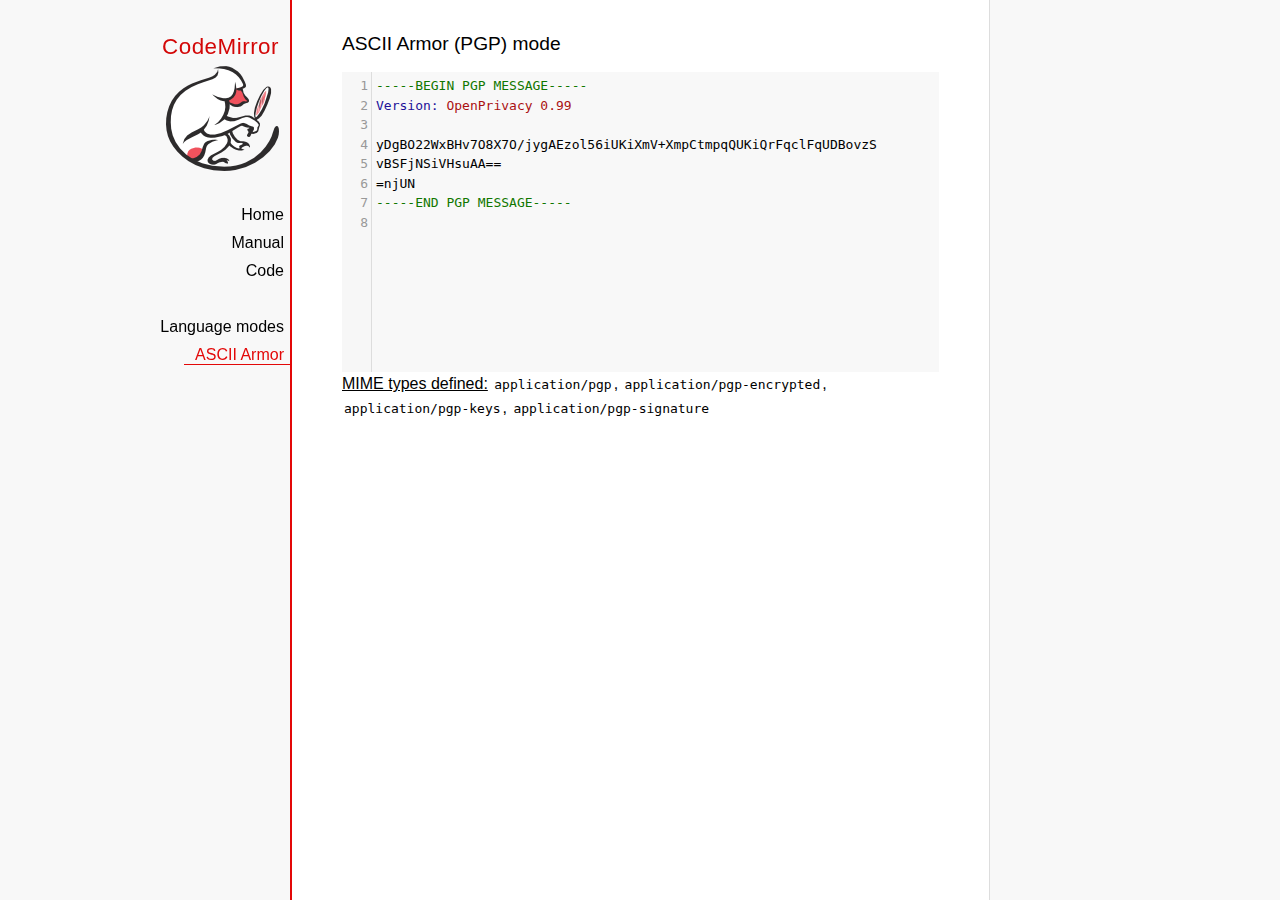
<file: static/codemirror/mode/asciiarmor/index.html>
<!doctype html>

<title>CodeMirror: ASCII Armor (PGP) mode</title>
<meta charset="utf-8"/>
<link rel=stylesheet href="../../doc/docs.css">

<link rel="stylesheet" href="../../lib/codemirror.css">
<script src="../../lib/codemirror.js"></script>
<script src="asciiarmor.js"></script>
<style>.CodeMirror {background: #f8f8f8;}</style>
<div id=nav>
  <a href="https://codemirror.net"><h1>CodeMirror</h1><img id=logo src="../../doc/logo.png" alt=""></a>

  <ul>
    <li><a href="../../index.html">Home</a>
    <li><a href="../../doc/manual.html">Manual</a>
    <li><a href="https://github.com/codemirror/codemirror">Code</a>
  </ul>
  <ul>
    <li><a href="../index.html">Language modes</a>
    <li><a class=active href="#">ASCII Armor</a>
  </ul>
</div>

<article>
<h2>ASCII Armor (PGP) mode</h2>
<form><textarea id="code" name="code">
-----BEGIN PGP MESSAGE-----
Version: OpenPrivacy 0.99

yDgBO22WxBHv7O8X7O/jygAEzol56iUKiXmV+XmpCtmpqQUKiQrFqclFqUDBovzS
vBSFjNSiVHsuAA==
=njUN
-----END PGP MESSAGE-----
</textarea></form>

<script>
var editor = CodeMirror.fromTextArea(document.getElementById("code"), {
  lineNumbers: true
});
</script>

<p><strong>MIME types
defined:</strong> <code>application/pgp</code>, <code>application/pgp-encrypted</code>, <code>application/pgp-keys</code>, <code>application/pgp-signature</code></p>

</article>
</file>
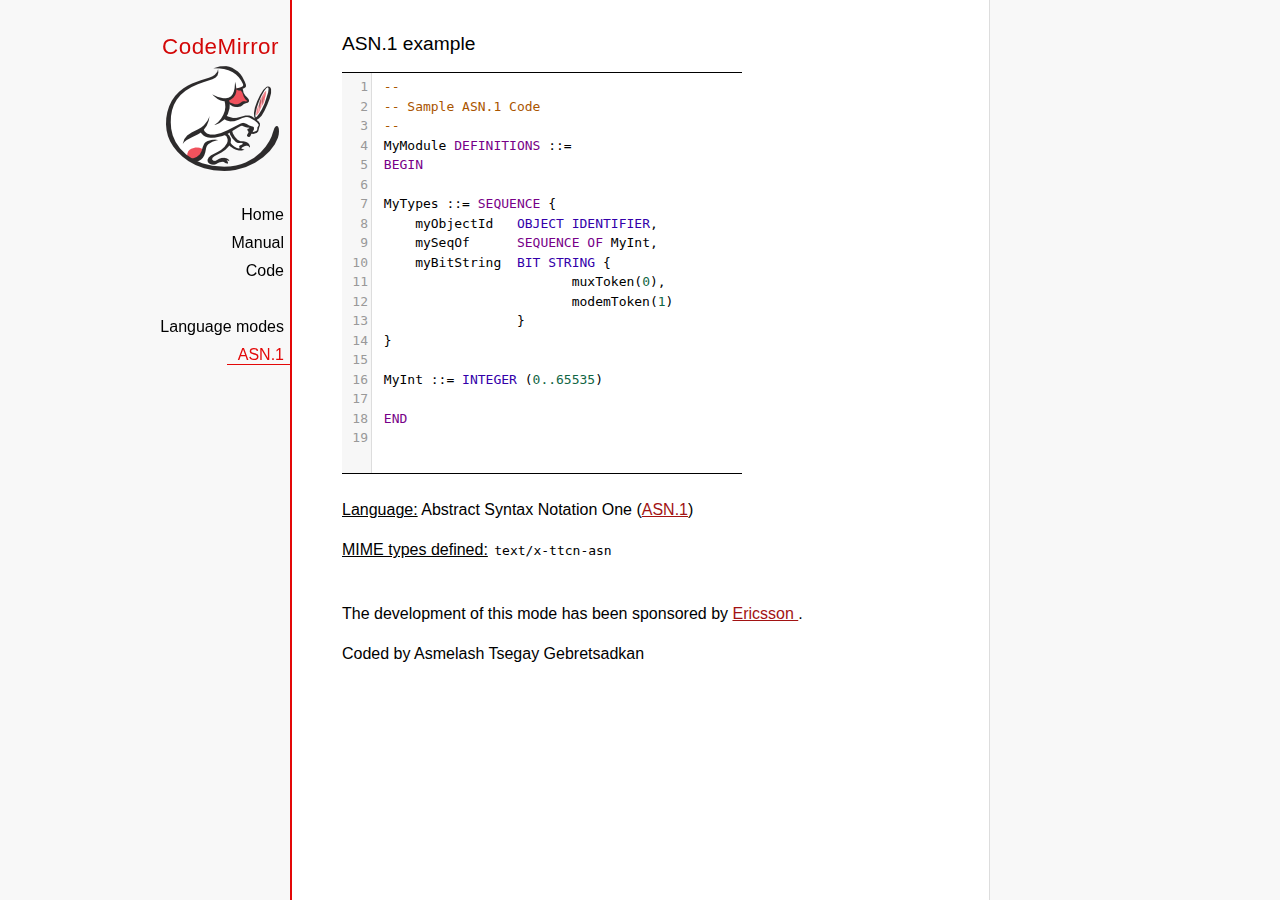
<file: static/codemirror/mode/asn.1/index.html>
﻿<!doctype html>

<title>CodeMirror: ASN.1 mode</title>
<meta charset="utf-8"/>
<link rel=stylesheet href="../../doc/docs.css">

<link rel="stylesheet" href="../../lib/codemirror.css">
<script src="../../lib/codemirror.js"></script>
<script src="../../addon/edit/matchbrackets.js"></script>
<script src="asn.1.js"></script>
<style>
    .CodeMirror {
        border-top: 1px solid black;
        border-bottom: 1px solid black;
    }
</style>
<div id=nav>
    <a href="https://codemirror.net"><h1>CodeMirror</h1>
        <img id=logo src="../../doc/logo.png" alt="">
    </a>

    <ul>
        <li><a href="../../index.html">Home</a>
        <li><a href="../../doc/manual.html">Manual</a>
        <li><a href="https://github.com/codemirror/codemirror">Code</a>
    </ul>
    <ul>
        <li><a href="../index.html">Language modes</a>
        <li><a class=active href="http://en.wikipedia.org/wiki/Abstract_Syntax_Notation_One">ASN.1</a>
    </ul>
</div>
<article>
    <h2>ASN.1 example</h2>
    <div>
        <textarea id="ttcn-asn-code">
 --
 -- Sample ASN.1 Code
 --
 MyModule DEFINITIONS ::=
 BEGIN

 MyTypes ::= SEQUENCE {
     myObjectId   OBJECT IDENTIFIER,
     mySeqOf      SEQUENCE OF MyInt,
     myBitString  BIT STRING {
                         muxToken(0),
                         modemToken(1)
                  }
 }

 MyInt ::= INTEGER (0..65535)

 END
        </textarea>
    </div>

    <script>
        var ttcnEditor = CodeMirror.fromTextArea(document.getElementById("ttcn-asn-code"), {
            lineNumbers: true,
            matchBrackets: true,
            mode: "text/x-ttcn-asn"
        });
        ttcnEditor.setSize(400, 400);
        var mac = CodeMirror.keyMap.default == CodeMirror.keyMap.macDefault;
        CodeMirror.keyMap.default[(mac ? "Cmd" : "Ctrl") + "-Space"] = "autocomplete";
    </script>
    <br/>
    <p><strong>Language:</strong> Abstract Syntax Notation One
        (<a href="http://www.itu.int/en/ITU-T/asn1/Pages/introduction.aspx">ASN.1</a>)
    </p>
    <p><strong>MIME types defined:</strong> <code>text/x-ttcn-asn</code></p>

    <br/>
    <p>The development of this mode has been sponsored by <a href="http://www.ericsson.com/">Ericsson
    </a>.</p>
    <p>Coded by Asmelash Tsegay Gebretsadkan </p>
</article>
</file>
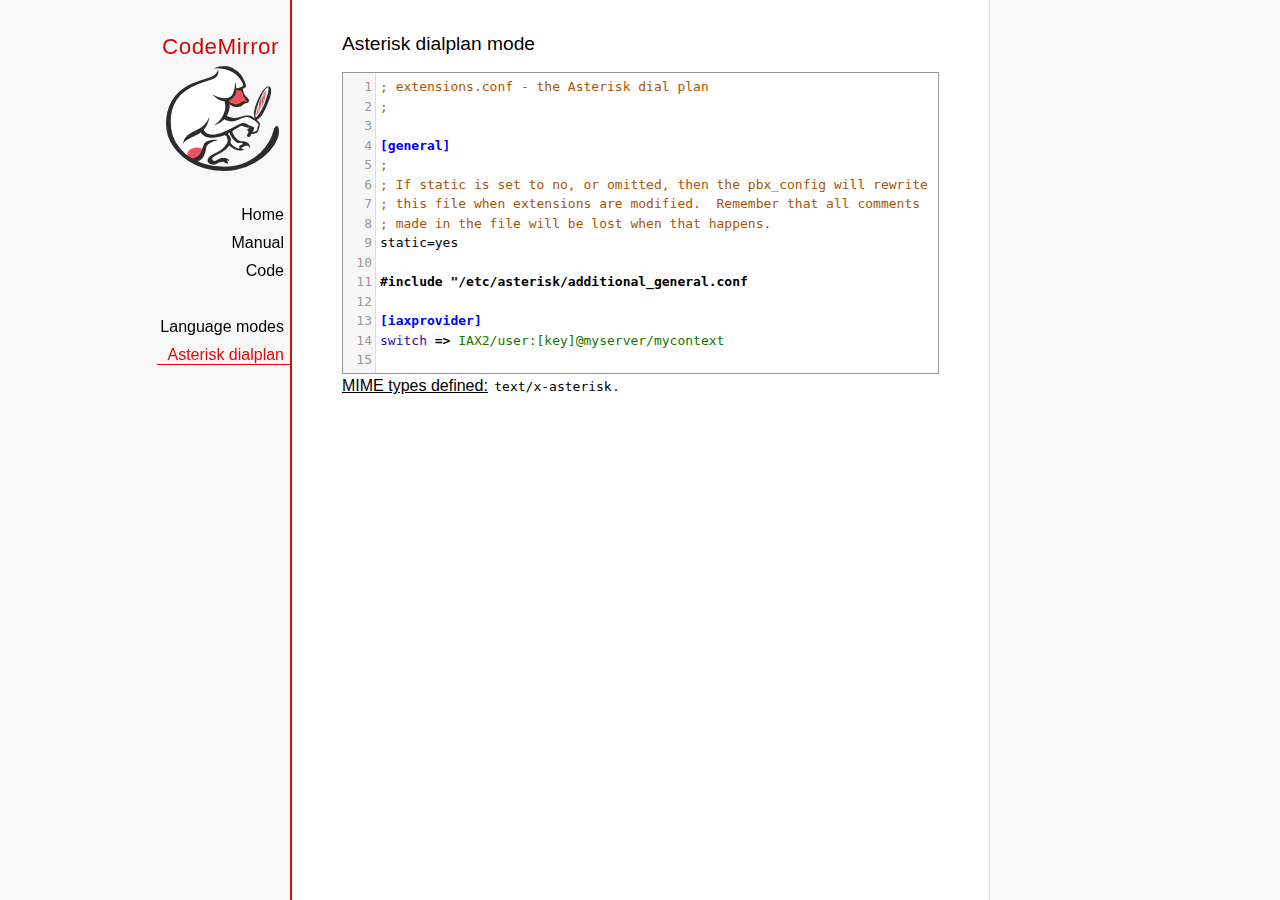
<file: static/codemirror/mode/asterisk/index.html>
<!doctype html>

<title>CodeMirror: Asterisk dialplan mode</title>
<meta charset="utf-8"/>
<link rel=stylesheet href="../../doc/docs.css">

<link rel="stylesheet" href="../../lib/codemirror.css">
<script src="../../lib/codemirror.js"></script>
<script src="../../addon/edit/matchbrackets.js"></script>
<script src="asterisk.js"></script>
<style>
      .CodeMirror {border: 1px solid #999;}
      .cm-s-default span.cm-arrow { color: red; }
    </style>
<div id=nav>
  <a href="https://codemirror.net"><h1>CodeMirror</h1><img id=logo src="../../doc/logo.png" alt=""></a>

  <ul>
    <li><a href="../../index.html">Home</a>
    <li><a href="../../doc/manual.html">Manual</a>
    <li><a href="https://github.com/codemirror/codemirror">Code</a>
  </ul>
  <ul>
    <li><a href="../index.html">Language modes</a>
    <li><a class=active href="#">Asterisk dialplan</a>
  </ul>
</div>

<article>
<h2>Asterisk dialplan mode</h2>
<form><textarea id="code" name="code">
; extensions.conf - the Asterisk dial plan
;

[general]
;
; If static is set to no, or omitted, then the pbx_config will rewrite
; this file when extensions are modified.  Remember that all comments
; made in the file will be lost when that happens.
static=yes

#include "/etc/asterisk/additional_general.conf

[iaxprovider]
switch => IAX2/user:[key]@myserver/mycontext

[dynamic]
#exec /usr/bin/dynamic-peers.pl

[trunkint]
;
; International long distance through trunk
;
exten => _9011.,1,Macro(dundi-e164,${EXTEN:4})
exten => _9011.,n,Dial(${GLOBAL(TRUNK)}/${FILTER(0-9,${EXTEN:${GLOBAL(TRUNKMSD)}})})

[local]
;
; Master context for local, toll-free, and iaxtel calls only
;
ignorepat => 9
include => default

[demo]
include => stdexten
;
; We start with what to do when a call first comes in.
;
exten => s,1,Wait(1)			; Wait a second, just for fun
same  => n,Answer			; Answer the line
same  => n,Set(TIMEOUT(digit)=5)	; Set Digit Timeout to 5 seconds
same  => n,Set(TIMEOUT(response)=10)	; Set Response Timeout to 10 seconds
same  => n(restart),BackGround(demo-congrats)	; Play a congratulatory message
same  => n(instruct),BackGround(demo-instruct)	; Play some instructions
same  => n,WaitExten			; Wait for an extension to be dialed.

exten => 2,1,BackGround(demo-moreinfo)	; Give some more information.
exten => 2,n,Goto(s,instruct)

exten => 3,1,Set(LANGUAGE()=fr)		; Set language to french
exten => 3,n,Goto(s,restart)		; Start with the congratulations

exten => 1000,1,Goto(default,s,1)
;
; We also create an example user, 1234, who is on the console and has
; voicemail, etc.
;
exten => 1234,1,Playback(transfer,skip)		; "Please hold while..."
					; (but skip if channel is not up)
exten => 1234,n,Gosub(${EXTEN},stdexten(${GLOBAL(CONSOLE)}))
exten => 1234,n,Goto(default,s,1)		; exited Voicemail

exten => 1235,1,Voicemail(1234,u)		; Right to voicemail

exten => 1236,1,Dial(Console/dsp)		; Ring forever
exten => 1236,n,Voicemail(1234,b)		; Unless busy

;
; # for when they're done with the demo
;
exten => #,1,Playback(demo-thanks)	; "Thanks for trying the demo"
exten => #,n,Hangup			; Hang them up.

;
; A timeout and "invalid extension rule"
;
exten => t,1,Goto(#,1)			; If they take too long, give up
exten => i,1,Playback(invalid)		; "That's not valid, try again"

;
; Create an extension, 500, for dialing the
; Asterisk demo.
;
exten => 500,1,Playback(demo-abouttotry); Let them know what's going on
exten => 500,n,Dial(IAX2/guest@pbx.digium.com/s@default)	; Call the Asterisk demo
exten => 500,n,Playback(demo-nogo)	; Couldn't connect to the demo site
exten => 500,n,Goto(s,6)		; Return to the start over message.

;
; Create an extension, 600, for evaluating echo latency.
;
exten => 600,1,Playback(demo-echotest)	; Let them know what's going on
exten => 600,n,Echo			; Do the echo test
exten => 600,n,Playback(demo-echodone)	; Let them know it's over
exten => 600,n,Goto(s,6)		; Start over

;
;	You can use the Macro Page to intercom a individual user
exten => 76245,1,Macro(page,SIP/Grandstream1)
; or if your peernames are the same as extensions
exten => _7XXX,1,Macro(page,SIP/${EXTEN})
;
;
; System Wide Page at extension 7999
;
exten => 7999,1,Set(TIMEOUT(absolute)=60)
exten => 7999,2,Page(Local/Grandstream1@page&Local/Xlite1@page&Local/1234@page/n,d)

; Give voicemail at extension 8500
;
exten => 8500,1,VoicemailMain
exten => 8500,n,Goto(s,6)

    </textarea></form>
    <script>
      var editor = CodeMirror.fromTextArea(document.getElementById("code"), {
        mode: "text/x-asterisk",
        matchBrackets: true,
        lineNumbers: true
      });
    </script>

    <p><strong>MIME types defined:</strong> <code>text/x-asterisk</code>.</p>

  </article>
</file>
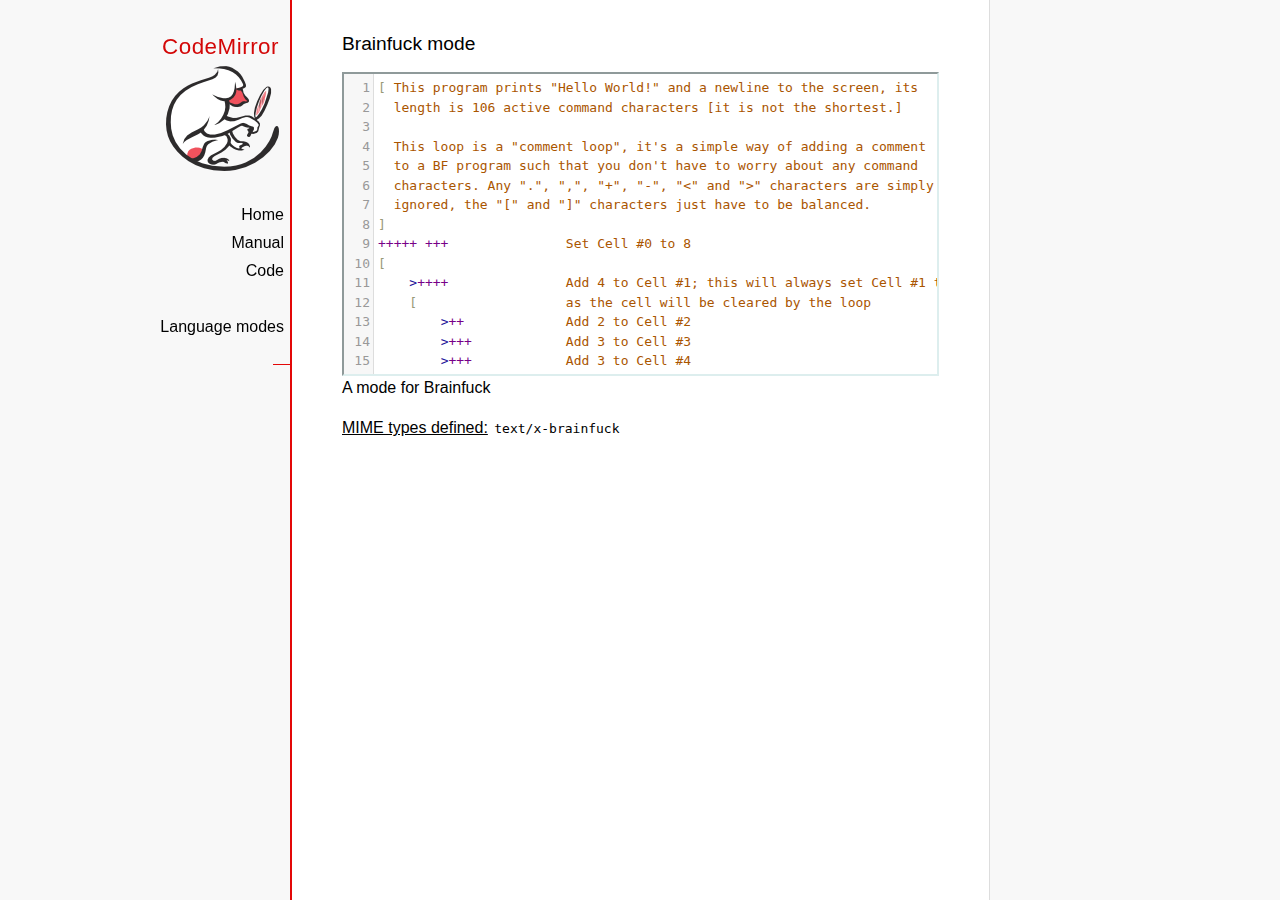
<file: static/codemirror/mode/brainfuck/index.html>
<!doctype html>

<title>CodeMirror: Brainfuck mode</title>
<meta charset="utf-8"/>
<link rel=stylesheet href="../../doc/docs.css">

<link rel="stylesheet" href="../../lib/codemirror.css">
<script src="../../lib/codemirror.js"></script>
<script src="../../addon/edit/matchbrackets.js"></script>
<script src="./brainfuck.js"></script>
<style>
	.CodeMirror { border: 2px inset #dee; }
    </style>
<div id=nav>
  <a href="https://codemirror.net"><h1>CodeMirror</h1><img id=logo src="../../doc/logo.png" alt=""></a>

  <ul>
    <li><a href="../../index.html">Home</a>
    <li><a href="../../doc/manual.html">Manual</a>
    <li><a href="https://github.com/codemirror/codemirror">Code</a>
  </ul>
  <ul>
    <li><a href="../index.html">Language modes</a>
    <li><a class=active href="#"></a>
  </ul>
</div>

<article>
<h2>Brainfuck mode</h2>
<form><textarea id="code" name="code">
[ This program prints "Hello World!" and a newline to the screen, its
  length is 106 active command characters [it is not the shortest.]

  This loop is a "comment loop", it's a simple way of adding a comment
  to a BF program such that you don't have to worry about any command
  characters. Any ".", ",", "+", "-", "&lt;" and "&gt;" characters are simply
  ignored, the "[" and "]" characters just have to be balanced.
]
+++++ +++               Set Cell #0 to 8
[
    &gt;++++               Add 4 to Cell #1; this will always set Cell #1 to 4
    [                   as the cell will be cleared by the loop
        &gt;++             Add 2 to Cell #2
        &gt;+++            Add 3 to Cell #3
        &gt;+++            Add 3 to Cell #4
        &gt;+              Add 1 to Cell #5
        &lt;&lt;&lt;&lt;-           Decrement the loop counter in Cell #1
    ]                   Loop till Cell #1 is zero; number of iterations is 4
    &gt;+                  Add 1 to Cell #2
    &gt;+                  Add 1 to Cell #3
    &gt;-                  Subtract 1 from Cell #4
    &gt;&gt;+                 Add 1 to Cell #6
    [&lt;]                 Move back to the first zero cell you find; this will
                        be Cell #1 which was cleared by the previous loop
    &lt;-                  Decrement the loop Counter in Cell #0
]                       Loop till Cell #0 is zero; number of iterations is 8

The result of this is:
Cell No :   0   1   2   3   4   5   6
Contents:   0   0  72 104  88  32   8
Pointer :   ^

&gt;&gt;.                     Cell #2 has value 72 which is 'H'
&gt;---.                   Subtract 3 from Cell #3 to get 101 which is 'e'
+++++++..+++.           Likewise for 'llo' from Cell #3
&gt;&gt;.                     Cell #5 is 32 for the space
&lt;-.                     Subtract 1 from Cell #4 for 87 to give a 'W'
&lt;.                      Cell #3 was set to 'o' from the end of 'Hello'
+++.------.--------.    Cell #3 for 'rl' and 'd'
&gt;&gt;+.                    Add 1 to Cell #5 gives us an exclamation point
&gt;++.                    And finally a newline from Cell #6
</textarea></form>

    <script>
      var editor = CodeMirror.fromTextArea(document.getElementById("code"), {
        lineNumbers: true,
        matchBrackets: true,
        mode: "text/x-brainfuck"
      });
    </script>

    <p>A mode for Brainfuck</p>

    <p><strong>MIME types defined:</strong> <code>text/x-brainfuck</code></p>
  </article>
</file>
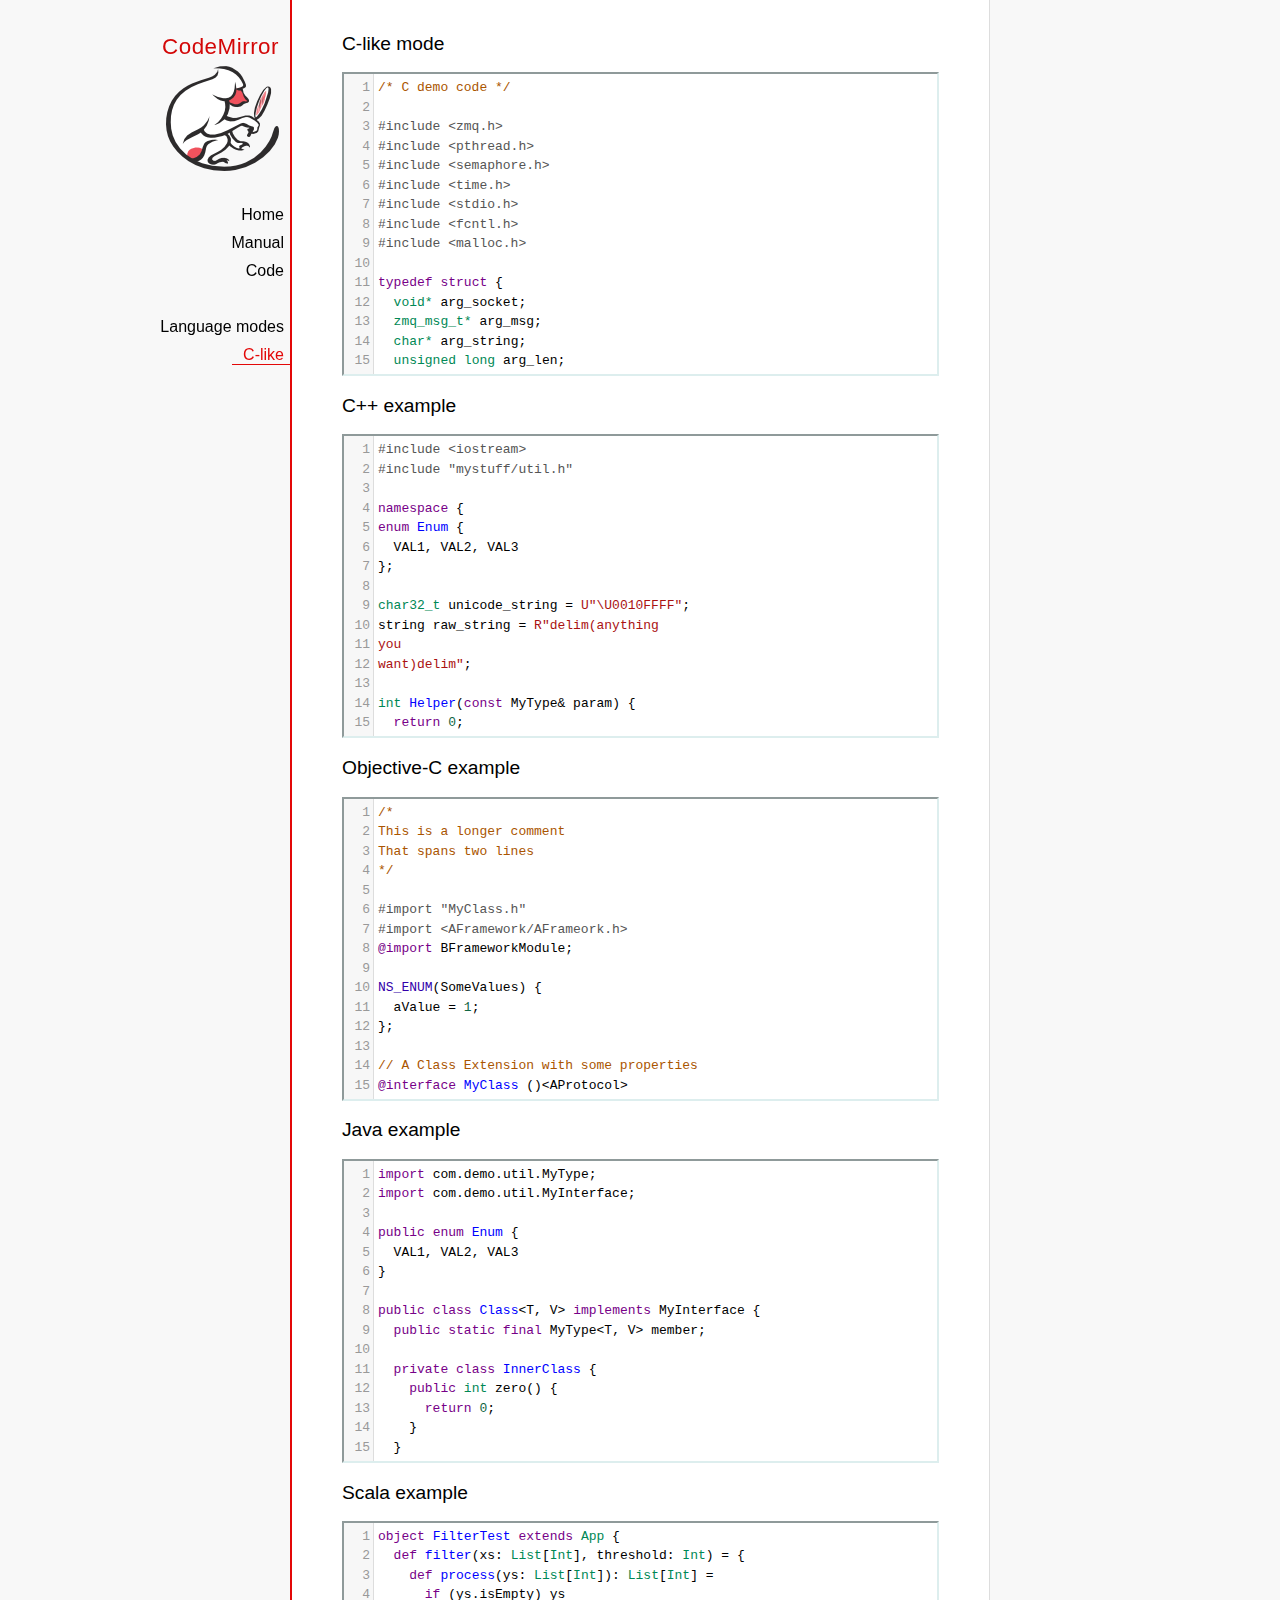
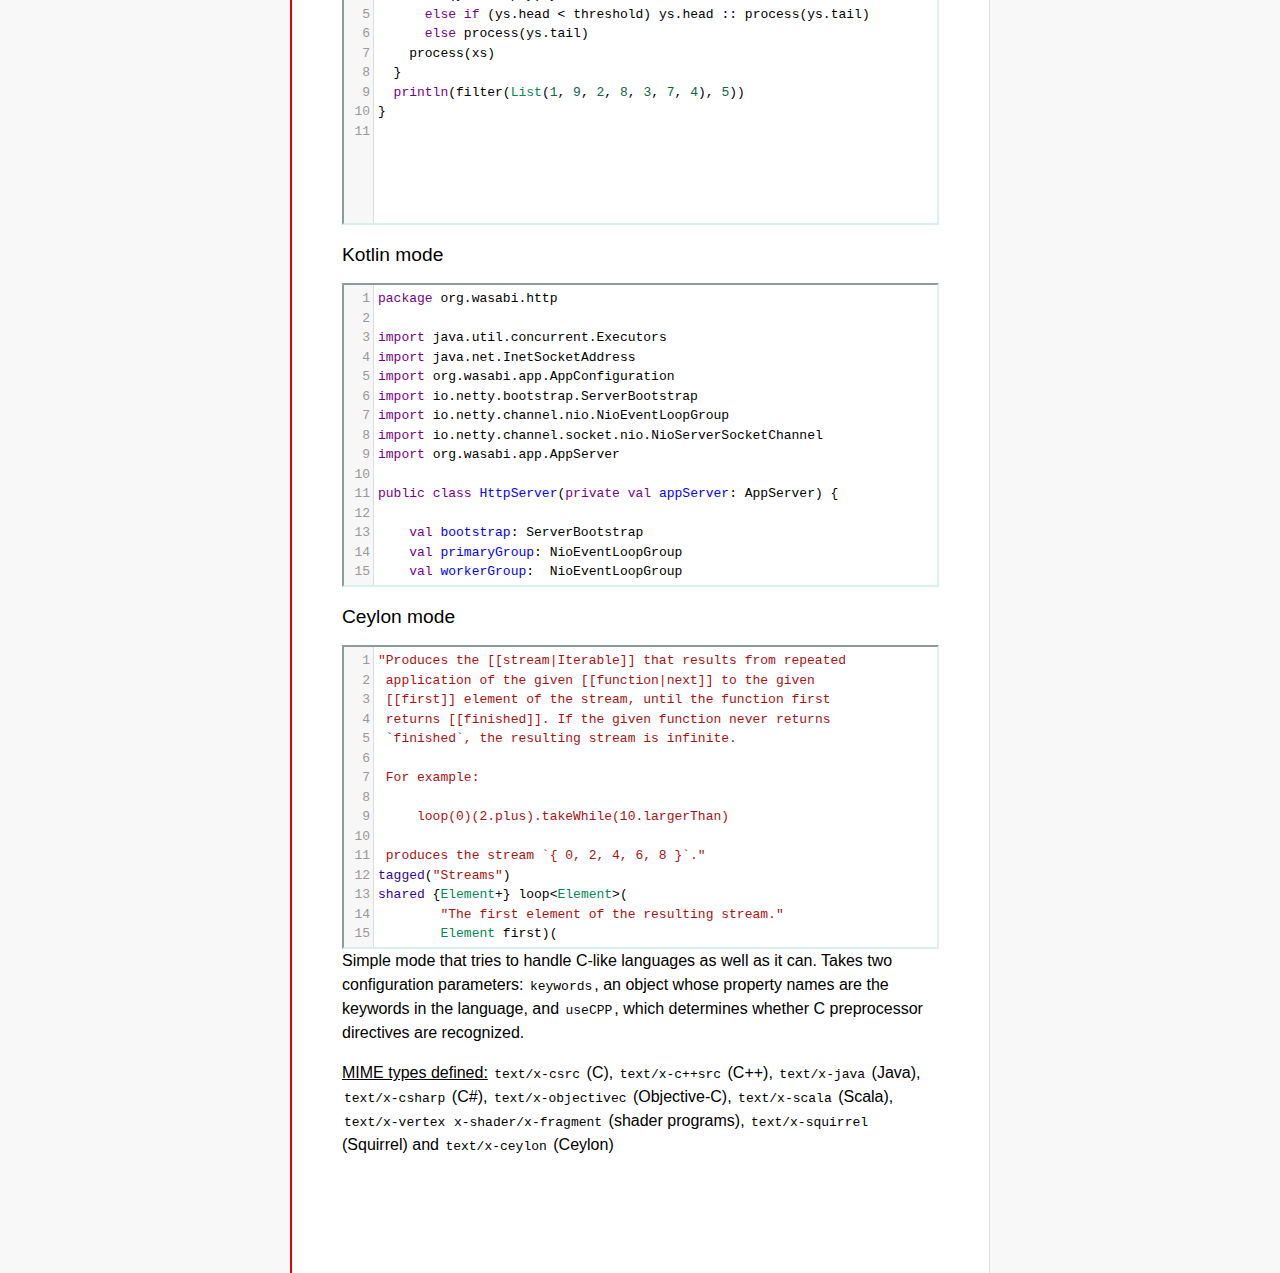
<file: static/codemirror/mode/clike/index.html>
<!doctype html>

<title>CodeMirror: C-like mode</title>
<meta charset="utf-8"/>
<link rel=stylesheet href="../../doc/docs.css">

<link rel="stylesheet" href="../../lib/codemirror.css">
<script src="../../lib/codemirror.js"></script>
<script src="../../addon/edit/matchbrackets.js"></script>
<link rel="stylesheet" href="../../addon/hint/show-hint.css">
<script src="../../addon/hint/show-hint.js"></script>
<script src="clike.js"></script>
<style>.CodeMirror {border: 2px inset #dee;}</style>
<div id=nav>
  <a href="https://codemirror.net"><h1>CodeMirror</h1><img id=logo src="../../doc/logo.png" alt=""></a>

  <ul>
    <li><a href="../../index.html">Home</a>
    <li><a href="../../doc/manual.html">Manual</a>
    <li><a href="https://github.com/codemirror/codemirror">Code</a>
  </ul>
  <ul>
    <li><a href="../index.html">Language modes</a>
    <li><a class=active href="#">C-like</a>
  </ul>
</div>

<article>
<h2>C-like mode</h2>

<div><textarea id="c-code">
/* C demo code */

#include <zmq.h>
#include <pthread.h>
#include <semaphore.h>
#include <time.h>
#include <stdio.h>
#include <fcntl.h>
#include <malloc.h>

typedef struct {
  void* arg_socket;
  zmq_msg_t* arg_msg;
  char* arg_string;
  unsigned long arg_len;
  int arg_int, arg_command;

  int signal_fd;
  int pad;
  void* context;
  sem_t sem;
} acl_zmq_context;

#define p(X) (context->arg_##X)

void* zmq_thread(void* context_pointer) {
  acl_zmq_context* context = (acl_zmq_context*)context_pointer;
  char ok = 'K', err = 'X';
  int res;

  while (1) {
    while ((res = sem_wait(&amp;context->sem)) == EINTR);
    if (res) {write(context->signal_fd, &amp;err, 1); goto cleanup;}
    switch(p(command)) {
    case 0: goto cleanup;
    case 1: p(socket) = zmq_socket(context->context, p(int)); break;
    case 2: p(int) = zmq_close(p(socket)); break;
    case 3: p(int) = zmq_bind(p(socket), p(string)); break;
    case 4: p(int) = zmq_connect(p(socket), p(string)); break;
    case 5: p(int) = zmq_getsockopt(p(socket), p(int), (void*)p(string), &amp;p(len)); break;
    case 6: p(int) = zmq_setsockopt(p(socket), p(int), (void*)p(string), p(len)); break;
    case 7: p(int) = zmq_send(p(socket), p(msg), p(int)); break;
    case 8: p(int) = zmq_recv(p(socket), p(msg), p(int)); break;
    case 9: p(int) = zmq_poll(p(socket), p(int), p(len)); break;
    }
    p(command) = errno;
    write(context->signal_fd, &amp;ok, 1);
  }
 cleanup:
  close(context->signal_fd);
  free(context_pointer);
  return 0;
}

void* zmq_thread_init(void* zmq_context, int signal_fd) {
  acl_zmq_context* context = malloc(sizeof(acl_zmq_context));
  pthread_t thread;

  context->context = zmq_context;
  context->signal_fd = signal_fd;
  sem_init(&amp;context->sem, 1, 0);
  pthread_create(&amp;thread, 0, &amp;zmq_thread, context);
  pthread_detach(thread);
  return context;
}
</textarea></div>

<h2>C++ example</h2>

<div><textarea id="cpp-code">
#include <iostream>
#include "mystuff/util.h"

namespace {
enum Enum {
  VAL1, VAL2, VAL3
};

char32_t unicode_string = U"\U0010FFFF";
string raw_string = R"delim(anything
you
want)delim";

int Helper(const MyType& param) {
  return 0;
}
} // namespace

class ForwardDec;

template <class T, class V>
class Class : public BaseClass {
  const MyType<T, V> member_;

 public:
  const MyType<T, V>& Method() const {
    return member_;
  }

  void Method2(MyType<T, V>* value);
}

template <class T, class V>
void Class::Method2(MyType<T, V>* value) {
  std::out << 1 >> method();
  value->Method3(member_);
  member_ = value;
}
</textarea></div>

<h2>Objective-C example</h2>

<div><textarea id="objectivec-code">
/*
This is a longer comment
That spans two lines
*/

#import "MyClass.h"
#import <AFramework/AFrameork.h>
@import BFrameworkModule;

NS_ENUM(SomeValues) {
  aValue = 1;
};

// A Class Extension with some properties
@interface MyClass ()<AProtocol>
@property(atomic, readwrite, assign) NSInteger anInt;
@property(nonatomic, strong, nullable) NSString *aString;
@end

@implementation YourAppDelegate

- (instancetype)initWithString:(NSString *)aStringVar {
  if ((self = [super init])) {
    aString = aStringVar;
  }
  return self;
}

- (BOOL)doSomething:(float)progress {
  NSString *myString = @"This is a ObjC string %f ";
  myString = [[NSString stringWithFormat:myString, progress] stringByAppendingString:self.aString];
  return myString.length > 100 ? NO : YES;
}

@end
</textarea></div>

<h2>Java example</h2>

<div><textarea id="java-code">
import com.demo.util.MyType;
import com.demo.util.MyInterface;

public enum Enum {
  VAL1, VAL2, VAL3
}

public class Class<T, V> implements MyInterface {
  public static final MyType<T, V> member;
  
  private class InnerClass {
    public int zero() {
      return 0;
    }
  }

  @Override
  public MyType method() {
    return member;
  }

  public void method2(MyType<T, V> value) {
    method();
    value.method3();
    member = value;
  }
}
</textarea></div>

<h2>Scala example</h2>

<div><textarea id="scala-code">
object FilterTest extends App {
  def filter(xs: List[Int], threshold: Int) = {
    def process(ys: List[Int]): List[Int] =
      if (ys.isEmpty) ys
      else if (ys.head < threshold) ys.head :: process(ys.tail)
      else process(ys.tail)
    process(xs)
  }
  println(filter(List(1, 9, 2, 8, 3, 7, 4), 5))
}
</textarea></div>

<h2>Kotlin mode</h2>

<div><textarea id="kotlin-code">
package org.wasabi.http

import java.util.concurrent.Executors
import java.net.InetSocketAddress
import org.wasabi.app.AppConfiguration
import io.netty.bootstrap.ServerBootstrap
import io.netty.channel.nio.NioEventLoopGroup
import io.netty.channel.socket.nio.NioServerSocketChannel
import org.wasabi.app.AppServer

public class HttpServer(private val appServer: AppServer) {

    val bootstrap: ServerBootstrap
    val primaryGroup: NioEventLoopGroup
    val workerGroup:  NioEventLoopGroup

    init {
        // Define worker groups
        primaryGroup = NioEventLoopGroup()
        workerGroup = NioEventLoopGroup()

        // Initialize bootstrap of server
        bootstrap = ServerBootstrap()

        bootstrap.group(primaryGroup, workerGroup)
        bootstrap.channel(javaClass<NioServerSocketChannel>())
        bootstrap.childHandler(NettyPipelineInitializer(appServer))
    }

    public fun start(wait: Boolean = true) {
        val channel = bootstrap.bind(appServer.configuration.port)?.sync()?.channel()

        if (wait) {
            channel?.closeFuture()?.sync()
        }
    }

    public fun stop() {
        // Shutdown all event loops
        primaryGroup.shutdownGracefully()
        workerGroup.shutdownGracefully()

        // Wait till all threads are terminated
        primaryGroup.terminationFuture().sync()
        workerGroup.terminationFuture().sync()
    }
}
</textarea></div>

<h2>Ceylon mode</h2>

<div><textarea id="ceylon-code">
"Produces the [[stream|Iterable]] that results from repeated
 application of the given [[function|next]] to the given
 [[first]] element of the stream, until the function first
 returns [[finished]]. If the given function never returns 
 `finished`, the resulting stream is infinite.

 For example:

     loop(0)(2.plus).takeWhile(10.largerThan)

 produces the stream `{ 0, 2, 4, 6, 8 }`."
tagged("Streams")
shared {Element+} loop&lt;Element&gt;(
        "The first element of the resulting stream."
        Element first)(
        "The function that produces the next element of the
         stream, given the current element. The function may
         return [[finished]] to indicate the end of the 
         stream."
        Element|Finished next(Element element))
    =&gt; let (start = first)
    object satisfies {Element+} {
        first =&gt; start;
        empty =&gt; false;
        function nextElement(Element element)
                =&gt; next(element);
        iterator()
                =&gt; object satisfies Iterator&lt;Element&gt; {
            variable Element|Finished current = start;
            shared actual Element|Finished next() {
                if (!is Finished result = current) {
                    current = nextElement(result);
                    return result;
                }
                else {
                    return finished;
                }
            }
        };
    };
</textarea></div>

    <script>
      var cEditor = CodeMirror.fromTextArea(document.getElementById("c-code"), {
        lineNumbers: true,
        matchBrackets: true,
        mode: "text/x-csrc"
      });
      var cppEditor = CodeMirror.fromTextArea(document.getElementById("cpp-code"), {
        lineNumbers: true,
        matchBrackets: true,
        mode: "text/x-c++src"
      });
      var javaEditor = CodeMirror.fromTextArea(document.getElementById("java-code"), {
        lineNumbers: true,
        matchBrackets: true,
        mode: "text/x-java"
      });
      var objectivecEditor = CodeMirror.fromTextArea(document.getElementById("objectivec-code"), {
        lineNumbers: true,
        matchBrackets: true,
        mode: "text/x-objectivec"
      });
      var scalaEditor = CodeMirror.fromTextArea(document.getElementById("scala-code"), {
        lineNumbers: true,
        matchBrackets: true,
        mode: "text/x-scala"
      });
      var kotlinEditor = CodeMirror.fromTextArea(document.getElementById("kotlin-code"), {
          lineNumbers: true,
          matchBrackets: true,
          mode: "text/x-kotlin"
      });
      var ceylonEditor = CodeMirror.fromTextArea(document.getElementById("ceylon-code"), {
          lineNumbers: true,
          matchBrackets: true,
          mode: "text/x-ceylon"
      });
      var mac = CodeMirror.keyMap.default == CodeMirror.keyMap.macDefault;
      CodeMirror.keyMap.default[(mac ? "Cmd" : "Ctrl") + "-Space"] = "autocomplete";
    </script>

    <p>Simple mode that tries to handle C-like languages as well as it
    can. Takes two configuration parameters: <code>keywords</code>, an
    object whose property names are the keywords in the language,
    and <code>useCPP</code>, which determines whether C preprocessor
    directives are recognized.</p>

    <p><strong>MIME types defined:</strong> <code>text/x-csrc</code>
    (C), <code>text/x-c++src</code> (C++), <code>text/x-java</code>
    (Java), <code>text/x-csharp</code> (C#),
    <code>text/x-objectivec</code> (Objective-C),
    <code>text/x-scala</code> (Scala), <code>text/x-vertex</code>
    <code>x-shader/x-fragment</code> (shader programs),
    <code>text/x-squirrel</code> (Squirrel) and
    <code>text/x-ceylon</code> (Ceylon)</p>
</article>
</file>
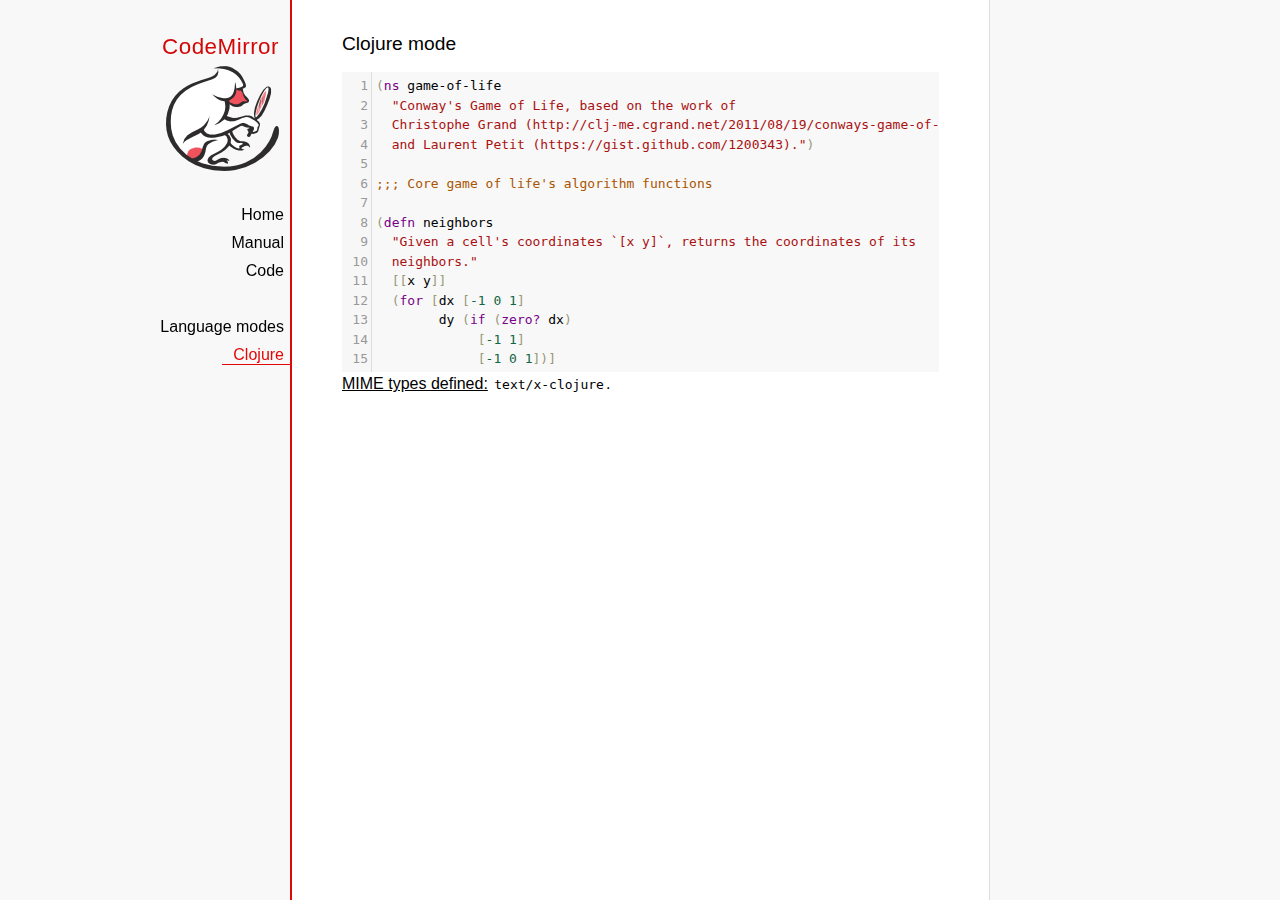
<file: static/codemirror/mode/clojure/index.html>
<!doctype html>

<title>CodeMirror: Clojure mode</title>
<meta charset="utf-8"/>
<link rel=stylesheet href="../../doc/docs.css">

<link rel="stylesheet" href="../../lib/codemirror.css">
<script src="../../lib/codemirror.js"></script>
<script src="../../addon/edit/closebrackets.js"></script>
<script src="../../addon/edit/matchbrackets.js"></script>
<script src="clojure.js"></script>
<style>.CodeMirror {background: #f8f8f8;}</style>
<div id=nav>
  <a href="https://codemirror.net"><h1>CodeMirror</h1><img id=logo src="../../doc/logo.png" alt=""></a>

  <ul>
    <li><a href="../../index.html">Home</a>
    <li><a href="../../doc/manual.html">Manual</a>
    <li><a href="https://github.com/codemirror/codemirror">Code</a>
  </ul>
  <ul>
    <li><a href="../index.html">Language modes</a>
    <li><a class=active href="#">Clojure</a>
  </ul>
</div>

<article>
<h2>Clojure mode</h2>
<form><textarea id="code" name="code">
(ns game-of-life
  "Conway's Game of Life, based on the work of
  Christophe Grand (http://clj-me.cgrand.net/2011/08/19/conways-game-of-life)
  and Laurent Petit (https://gist.github.com/1200343).")

;;; Core game of life's algorithm functions

(defn neighbors
  "Given a cell's coordinates `[x y]`, returns the coordinates of its
  neighbors."
  [[x y]]
  (for [dx [-1 0 1]
        dy (if (zero? dx)
             [-1 1]
             [-1 0 1])]
    [(+ dx x) (+ dy y)]))

(defn step
  "Given a set of living `cells`, computes the new set of living cells."
  [cells]
  (set (for [[cell n] (frequencies (mapcat neighbors cells))
             :when (or (= n 3)
                       (and (= n 2)
                            (cells cell)))]
         cell)))

;;; Utility methods for displaying game on a text terminal

(defn print-grid
  "Prints a `grid` of `w` columns and `h` rows, on *out*, representing a
  step in the game."
  [grid w h]
  (doseq [x (range (inc w))
          y (range (inc h))]
    (when (= y 0) (println))
    (print (if (grid [x y])
             "[X]"
             " . "))))

(defn print-grids
  "Prints a sequence of `grids` of `w` columns and `h` rows on *out*,
  representing several steps."
  [grids w h]
  (doseq [grid grids]
    (print-grid grid w h)
    (println)))

;;; Launches an example grid

(def grid
  "`grid` represents the initial set of living cells"
  #{[2 1] [2 2] [2 3]})

(print-grids (take 3 (iterate step grid)) 5 5)</textarea></form>
    <script>
      var editor = CodeMirror.fromTextArea(document.getElementById("code"), {
          autoCloseBrackets: true,
          lineNumbers: true,
          matchBrackets: true,
          mode: 'text/x-clojure'
      });
    </script>

    <p><strong>MIME types defined:</strong> <code>text/x-clojure</code>.</p>

  </article>
</file>
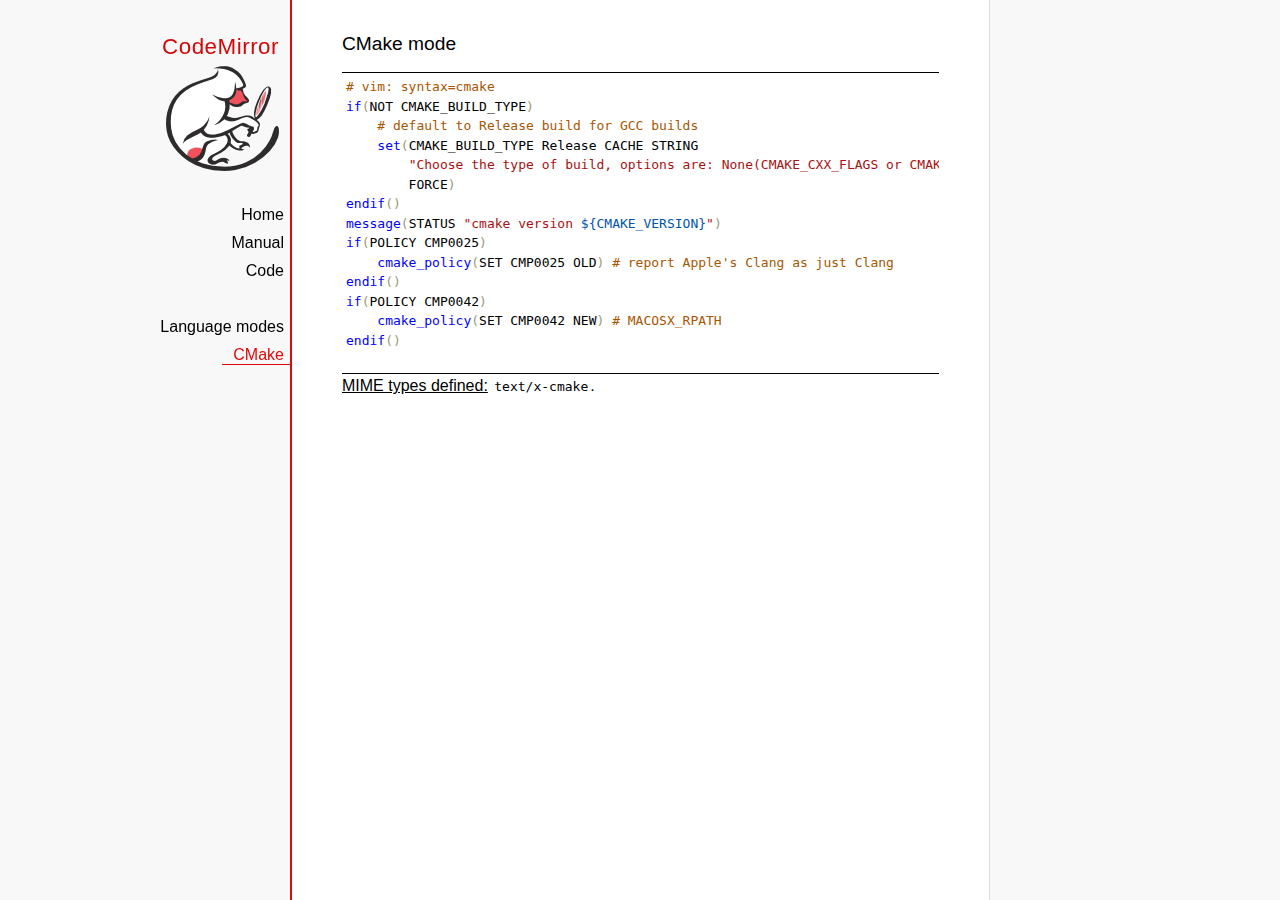
<file: static/codemirror/mode/cmake/index.html>
<!doctype html>

<title>CodeMirror: CMake mode</title>
<meta charset="utf-8"/>
<link rel=stylesheet href="../../doc/docs.css">

<link rel="stylesheet" href="../../lib/codemirror.css">
<script src="../../lib/codemirror.js"></script>
<script src="../../addon/edit/matchbrackets.js"></script>
<script src="cmake.js"></script>
<style>
      .CodeMirror {border-top: 1px solid black; border-bottom: 1px solid black;}
      .cm-s-default span.cm-arrow { color: red; }
    </style>
<div id=nav>
  <a href="https://codemirror.net"><h1>CodeMirror</h1><img id=logo src="../../doc/logo.png" alt=""></a>

  <ul>
    <li><a href="../../index.html">Home</a>
    <li><a href="../../doc/manual.html">Manual</a>
    <li><a href="https://github.com/codemirror/codemirror">Code</a>
  </ul>
  <ul>
    <li><a href="../index.html">Language modes</a>
    <li><a class=active href="#">CMake</a>
  </ul>
</div>

<article>
<h2>CMake mode</h2>
<form><textarea id="code" name="code">
# vim: syntax=cmake
if(NOT CMAKE_BUILD_TYPE)
    # default to Release build for GCC builds
    set(CMAKE_BUILD_TYPE Release CACHE STRING
        "Choose the type of build, options are: None(CMAKE_CXX_FLAGS or CMAKE_C_FLAGS used) Debug Release RelWithDebInfo MinSizeRel."
        FORCE)
endif()
message(STATUS "cmake version ${CMAKE_VERSION}")
if(POLICY CMP0025)
    cmake_policy(SET CMP0025 OLD) # report Apple's Clang as just Clang
endif()
if(POLICY CMP0042)
    cmake_policy(SET CMP0042 NEW) # MACOSX_RPATH
endif()

project (x265)
cmake_minimum_required (VERSION 2.8.8) # OBJECT libraries require 2.8.8
include(CheckIncludeFiles)
include(CheckFunctionExists)
include(CheckSymbolExists)
include(CheckCXXCompilerFlag)

# X265_BUILD must be incremented each time the public API is changed
set(X265_BUILD 48)
configure_file("${PROJECT_SOURCE_DIR}/x265.def.in"
               "${PROJECT_BINARY_DIR}/x265.def")
configure_file("${PROJECT_SOURCE_DIR}/x265_config.h.in"
               "${PROJECT_BINARY_DIR}/x265_config.h")

SET(CMAKE_MODULE_PATH "${PROJECT_SOURCE_DIR}/cmake" "${CMAKE_MODULE_PATH}")

# System architecture detection
string(TOLOWER "${CMAKE_SYSTEM_PROCESSOR}" SYSPROC)
set(X86_ALIASES x86 i386 i686 x86_64 amd64)
list(FIND X86_ALIASES "${SYSPROC}" X86MATCH)
if("${SYSPROC}" STREQUAL "" OR X86MATCH GREATER "-1")
    message(STATUS "Detected x86 target processor")
    set(X86 1)
    add_definitions(-DX265_ARCH_X86=1)
    if("${CMAKE_SIZEOF_VOID_P}" MATCHES 8)
        set(X64 1)
        add_definitions(-DX86_64=1)
    endif()
elseif(${SYSPROC} STREQUAL "armv6l")
    message(STATUS "Detected ARM target processor")
    set(ARM 1)
    add_definitions(-DX265_ARCH_ARM=1 -DHAVE_ARMV6=1)
else()
    message(STATUS "CMAKE_SYSTEM_PROCESSOR value `${CMAKE_SYSTEM_PROCESSOR}` is unknown")
    message(STATUS "Please add this value near ${CMAKE_CURRENT_LIST_FILE}:${CMAKE_CURRENT_LIST_LINE}")
endif()

if(UNIX)
    list(APPEND PLATFORM_LIBS pthread)
    find_library(LIBRT rt)
    if(LIBRT)
        list(APPEND PLATFORM_LIBS rt)
    endif()
    find_package(Numa)
    if(NUMA_FOUND)
        list(APPEND CMAKE_REQUIRED_LIBRARIES ${NUMA_LIBRARY})
        check_symbol_exists(numa_node_of_cpu numa.h NUMA_V2)
        if(NUMA_V2)
            add_definitions(-DHAVE_LIBNUMA)
            message(STATUS "libnuma found, building with support for NUMA nodes")
            list(APPEND PLATFORM_LIBS ${NUMA_LIBRARY})
            link_directories(${NUMA_LIBRARY_DIR})
            include_directories(${NUMA_INCLUDE_DIR})
        endif()
    endif()
    mark_as_advanced(LIBRT NUMA_FOUND)
endif(UNIX)

if(X64 AND NOT WIN32)
    option(ENABLE_PIC "Enable Position Independent Code" ON)
else()
    option(ENABLE_PIC "Enable Position Independent Code" OFF)
endif(X64 AND NOT WIN32)

# Compiler detection
if(CMAKE_GENERATOR STREQUAL "Xcode")
  set(XCODE 1)
endif()
if (APPLE)
  add_definitions(-DMACOS)
endif()
</textarea></form>
    <script>
      var editor = CodeMirror.fromTextArea(document.getElementById("code"), {
        mode: "text/x-cmake",
        matchBrackets: true,
        indentUnit: 4
      });
    </script>

    <p><strong>MIME types defined:</strong> <code>text/x-cmake</code>.</p>

  </article>
</file>
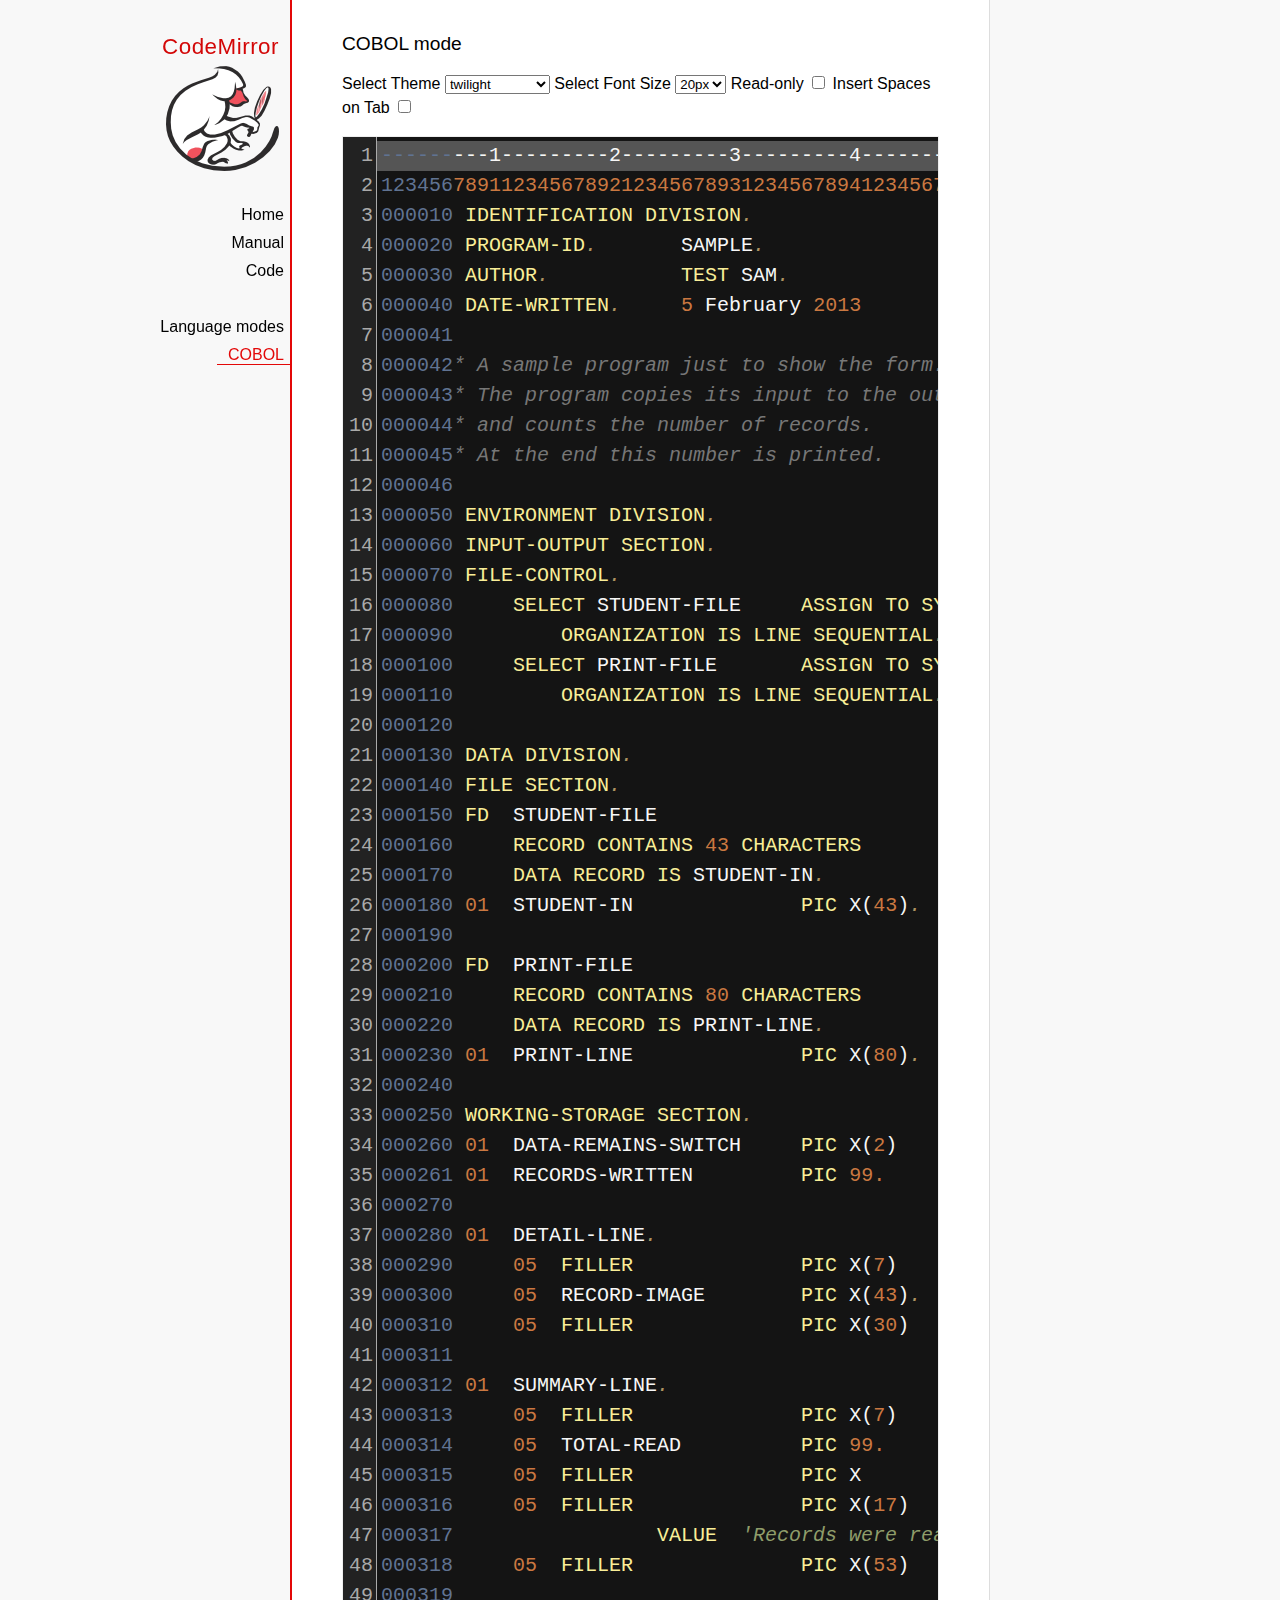
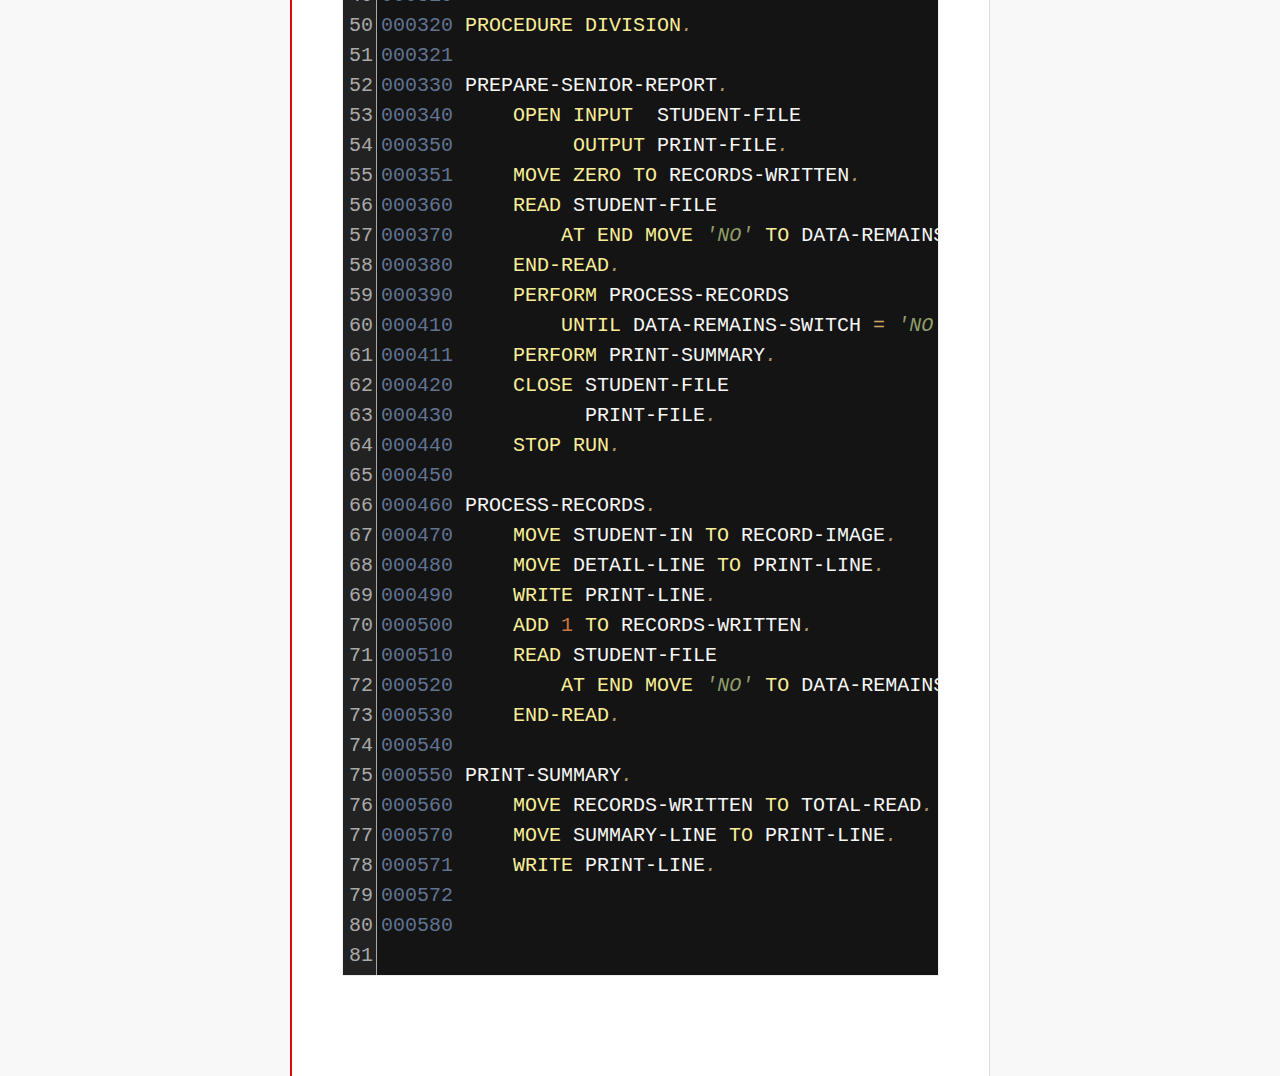
<file: static/codemirror/mode/cobol/index.html>
<!doctype html>

<title>CodeMirror: COBOL mode</title>
<meta charset="utf-8"/>
<link rel=stylesheet href="../../doc/docs.css">

<link rel="stylesheet" href="../../lib/codemirror.css">
<link rel="stylesheet" href="../../theme/neat.css">
<link rel="stylesheet" href="../../theme/elegant.css">
<link rel="stylesheet" href="../../theme/erlang-dark.css">
<link rel="stylesheet" href="../../theme/night.css">
<link rel="stylesheet" href="../../theme/monokai.css">
<link rel="stylesheet" href="../../theme/cobalt.css">
<link rel="stylesheet" href="../../theme/eclipse.css">
<link rel="stylesheet" href="../../theme/rubyblue.css">
<link rel="stylesheet" href="../../theme/lesser-dark.css">
<link rel="stylesheet" href="../../theme/xq-dark.css">
<link rel="stylesheet" href="../../theme/xq-light.css">
<link rel="stylesheet" href="../../theme/ambiance.css">
<link rel="stylesheet" href="../../theme/blackboard.css">
<link rel="stylesheet" href="../../theme/vibrant-ink.css">
<link rel="stylesheet" href="../../theme/solarized.css">
<link rel="stylesheet" href="../../theme/twilight.css">
<link rel="stylesheet" href="../../theme/midnight.css">
<link rel="stylesheet" href="../../addon/dialog/dialog.css">
<script src="../../lib/codemirror.js"></script>
<script src="../../addon/edit/matchbrackets.js"></script>
<script src="cobol.js"></script>
<script src="../../addon/selection/active-line.js"></script>
<script src="../../addon/search/search.js"></script>
<script src="../../addon/dialog/dialog.js"></script>
<script src="../../addon/search/searchcursor.js"></script>
<style>
        .CodeMirror {
          border: 1px solid #eee;
          font-size : 20px;
          height : auto !important;
        }
        .CodeMirror-activeline-background {background: #555555 !important;}
    </style>
<div id=nav>
  <a href="https://codemirror.net"><h1>CodeMirror</h1><img id=logo src="../../doc/logo.png" alt=""></a>

  <ul>
    <li><a href="../../index.html">Home</a>
    <li><a href="../../doc/manual.html">Manual</a>
    <li><a href="https://github.com/codemirror/codemirror">Code</a>
  </ul>
  <ul>
    <li><a href="../index.html">Language modes</a>
    <li><a class=active href="#">COBOL</a>
  </ul>
</div>

<article>
<h2>COBOL mode</h2>

    <p> Select Theme <select onchange="selectTheme()" id="selectTheme">
        <option>default</option>
        <option>ambiance</option>
        <option>blackboard</option>
        <option>cobalt</option>
        <option>eclipse</option>
        <option>elegant</option>
        <option>erlang-dark</option>
        <option>lesser-dark</option>
        <option>midnight</option>
        <option>monokai</option>
        <option>neat</option>
        <option>night</option>
        <option>rubyblue</option>
        <option>solarized dark</option>
        <option>solarized light</option>
        <option selected>twilight</option>
        <option>vibrant-ink</option>
        <option>xq-dark</option>
        <option>xq-light</option>
    </select>    Select Font Size <select onchange="selectFontsize()" id="selectFontSize">
          <option value="13px">13px</option>
          <option value="14px">14px</option>
          <option value="16px">16px</option>
          <option value="18px">18px</option>
          <option value="20px" selected="selected">20px</option>
          <option value="24px">24px</option>
          <option value="26px">26px</option>
          <option value="28px">28px</option>
          <option value="30px">30px</option>
          <option value="32px">32px</option>
          <option value="34px">34px</option>
          <option value="36px">36px</option>
        </select>
<label for="checkBoxReadOnly">Read-only</label>
<input type="checkbox" id="checkBoxReadOnly" onchange="selectReadOnly()">
<label for="id_tabToIndentSpace">Insert Spaces on Tab</label>
<input type="checkbox" id="id_tabToIndentSpace" onchange="tabToIndentSpace()">
</p>
<textarea id="code" name="code">
---------1---------2---------3---------4---------5---------6---------7---------8
12345678911234567892123456789312345678941234567895123456789612345678971234567898
000010 IDENTIFICATION DIVISION.                                        MODTGHERE
000020 PROGRAM-ID.       SAMPLE.
000030 AUTHOR.           TEST SAM. 
000040 DATE-WRITTEN.     5 February 2013
000041
000042* A sample program just to show the form.
000043* The program copies its input to the output,
000044* and counts the number of records.
000045* At the end this number is printed.
000046
000050 ENVIRONMENT DIVISION.
000060 INPUT-OUTPUT SECTION.
000070 FILE-CONTROL.
000080     SELECT STUDENT-FILE     ASSIGN TO SYSIN
000090         ORGANIZATION IS LINE SEQUENTIAL.
000100     SELECT PRINT-FILE       ASSIGN TO SYSOUT
000110         ORGANIZATION IS LINE SEQUENTIAL.
000120
000130 DATA DIVISION.
000140 FILE SECTION.
000150 FD  STUDENT-FILE
000160     RECORD CONTAINS 43 CHARACTERS
000170     DATA RECORD IS STUDENT-IN.
000180 01  STUDENT-IN              PIC X(43).
000190
000200 FD  PRINT-FILE
000210     RECORD CONTAINS 80 CHARACTERS
000220     DATA RECORD IS PRINT-LINE.
000230 01  PRINT-LINE              PIC X(80).
000240
000250 WORKING-STORAGE SECTION.
000260 01  DATA-REMAINS-SWITCH     PIC X(2)      VALUE SPACES.
000261 01  RECORDS-WRITTEN         PIC 99.
000270
000280 01  DETAIL-LINE.
000290     05  FILLER              PIC X(7)      VALUE SPACES.
000300     05  RECORD-IMAGE        PIC X(43).
000310     05  FILLER              PIC X(30)     VALUE SPACES.
000311 
000312 01  SUMMARY-LINE.
000313     05  FILLER              PIC X(7)      VALUE SPACES.
000314     05  TOTAL-READ          PIC 99.
000315     05  FILLER              PIC X         VALUE SPACE.
000316     05  FILLER              PIC X(17)     
000317                 VALUE  'Records were read'.
000318     05  FILLER              PIC X(53)     VALUE SPACES.
000319
000320 PROCEDURE DIVISION.
000321
000330 PREPARE-SENIOR-REPORT.
000340     OPEN INPUT  STUDENT-FILE
000350          OUTPUT PRINT-FILE.
000351     MOVE ZERO TO RECORDS-WRITTEN.
000360     READ STUDENT-FILE
000370         AT END MOVE 'NO' TO DATA-REMAINS-SWITCH
000380     END-READ.
000390     PERFORM PROCESS-RECORDS
000410         UNTIL DATA-REMAINS-SWITCH = 'NO'.
000411     PERFORM PRINT-SUMMARY.
000420     CLOSE STUDENT-FILE
000430           PRINT-FILE.
000440     STOP RUN.
000450
000460 PROCESS-RECORDS.
000470     MOVE STUDENT-IN TO RECORD-IMAGE.
000480     MOVE DETAIL-LINE TO PRINT-LINE.
000490     WRITE PRINT-LINE.
000500     ADD 1 TO RECORDS-WRITTEN.
000510     READ STUDENT-FILE
000520         AT END MOVE 'NO' TO DATA-REMAINS-SWITCH
000530     END-READ. 
000540
000550 PRINT-SUMMARY.
000560     MOVE RECORDS-WRITTEN TO TOTAL-READ.
000570     MOVE SUMMARY-LINE TO PRINT-LINE.
000571     WRITE PRINT-LINE. 
000572
000580
</textarea>
    <script>
      var editor = CodeMirror.fromTextArea(document.getElementById("code"), {
        lineNumbers: true,
        matchBrackets: true,
        mode: "text/x-cobol",
        theme : "twilight",
        styleActiveLine: true,
        showCursorWhenSelecting : true,  
      });
      function selectTheme() {
        var themeInput = document.getElementById("selectTheme");
        var theme = themeInput.options[themeInput.selectedIndex].innerHTML;
        editor.setOption("theme", theme);
      }
      function selectFontsize() {
        var fontSizeInput = document.getElementById("selectFontSize");
        var fontSize = fontSizeInput.options[fontSizeInput.selectedIndex].innerHTML;
        editor.getWrapperElement().style.fontSize = fontSize;
        editor.refresh();
      }
      function selectReadOnly() {
        editor.setOption("readOnly", document.getElementById("checkBoxReadOnly").checked);
      }
      function tabToIndentSpace() {
        if (document.getElementById("id_tabToIndentSpace").checked) {
            editor.setOption("extraKeys", {Tab: function(cm) { cm.replaceSelection("    ", "end"); }});
        } else {
            editor.setOption("extraKeys", {Tab: function(cm) { cm.replaceSelection("    ", "end"); }});
        }
      }
    </script>
  </article>
</file>
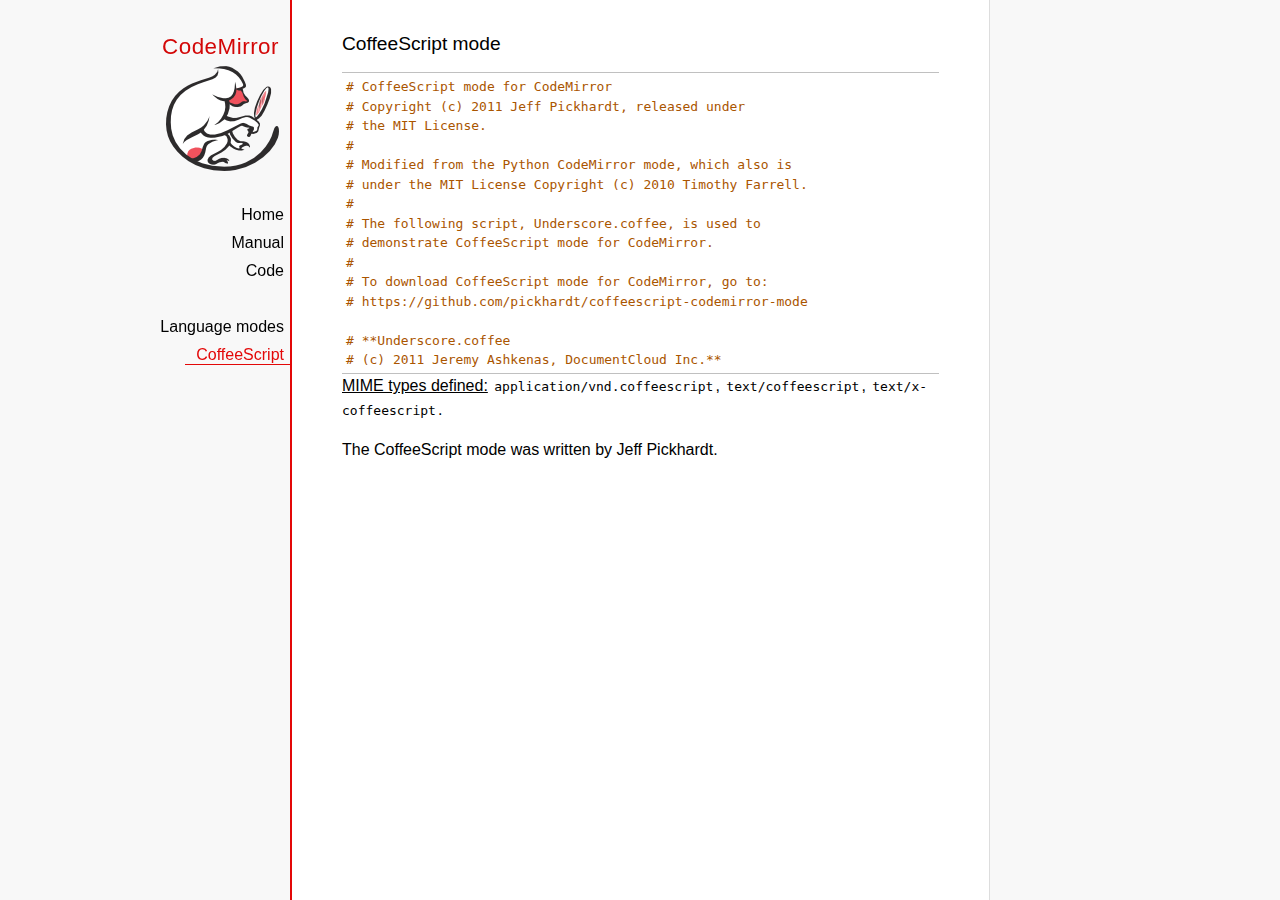
<file: static/codemirror/mode/coffeescript/index.html>
<!doctype html>

<title>CodeMirror: CoffeeScript mode</title>
<meta charset="utf-8"/>
<link rel=stylesheet href="../../doc/docs.css">

<link rel="stylesheet" href="../../lib/codemirror.css">
<script src="../../lib/codemirror.js"></script>
<script src="coffeescript.js"></script>
<style>.CodeMirror {border-top: 1px solid silver; border-bottom: 1px solid silver;}</style>
<div id=nav>
  <a href="https://codemirror.net"><h1>CodeMirror</h1><img id=logo src="../../doc/logo.png" alt=""></a>

  <ul>
    <li><a href="../../index.html">Home</a>
    <li><a href="../../doc/manual.html">Manual</a>
    <li><a href="https://github.com/codemirror/codemirror">Code</a>
  </ul>
  <ul>
    <li><a href="../index.html">Language modes</a>
    <li><a class=active href="#">CoffeeScript</a>
  </ul>
</div>

<article>
<h2>CoffeeScript mode</h2>
<form><textarea id="code" name="code">
# CoffeeScript mode for CodeMirror
# Copyright (c) 2011 Jeff Pickhardt, released under
# the MIT License.
#
# Modified from the Python CodeMirror mode, which also is 
# under the MIT License Copyright (c) 2010 Timothy Farrell.
#
# The following script, Underscore.coffee, is used to 
# demonstrate CoffeeScript mode for CodeMirror.
#
# To download CoffeeScript mode for CodeMirror, go to:
# https://github.com/pickhardt/coffeescript-codemirror-mode

# **Underscore.coffee
# (c) 2011 Jeremy Ashkenas, DocumentCloud Inc.**
# Underscore is freely distributable under the terms of the
# [MIT license](http://en.wikipedia.org/wiki/MIT_License).
# Portions of Underscore are inspired by or borrowed from
# [Prototype.js](http://prototypejs.org/api), Oliver Steele's
# [Functional](http://osteele.com), and John Resig's
# [Micro-Templating](http://ejohn.org).
# For all details and documentation:
# http://documentcloud.github.com/underscore/


# Baseline setup
# --------------

# Establish the root object, `window` in the browser, or `global` on the server.
root = this


# Save the previous value of the `_` variable.
previousUnderscore = root._

### Multiline
    comment
###

# Establish the object that gets thrown to break out of a loop iteration.
# `StopIteration` is SOP on Mozilla.
breaker = if typeof(StopIteration) is 'undefined' then '__break__' else StopIteration


#### Docco style single line comment (title)


# Helper function to escape **RegExp** contents, because JS doesn't have one.
escapeRegExp = (string) -> string.replace(/([.*+?^${}()|[\]\/\\])/g, '\\$1')


# Save bytes in the minified (but not gzipped) version:
ArrayProto = Array.prototype
ObjProto = Object.prototype


# Create quick reference variables for speed access to core prototypes.
slice = ArrayProto.slice
unshift = ArrayProto.unshift
toString = ObjProto.toString
hasOwnProperty = ObjProto.hasOwnProperty
propertyIsEnumerable = ObjProto.propertyIsEnumerable


# All **ECMA5** native implementations we hope to use are declared here.
nativeForEach = ArrayProto.forEach
nativeMap = ArrayProto.map
nativeReduce = ArrayProto.reduce
nativeReduceRight = ArrayProto.reduceRight
nativeFilter = ArrayProto.filter
nativeEvery = ArrayProto.every
nativeSome = ArrayProto.some
nativeIndexOf = ArrayProto.indexOf
nativeLastIndexOf = ArrayProto.lastIndexOf
nativeIsArray = Array.isArray
nativeKeys = Object.keys


# Create a safe reference to the Underscore object for use below.
_ = (obj) -> new wrapper(obj)


# Export the Underscore object for **CommonJS**.
if typeof(exports) != 'undefined' then exports._ = _


# Export Underscore to global scope.
root._ = _


# Current version.
_.VERSION = '1.1.0'


# Collection Functions
# --------------------

# The cornerstone, an **each** implementation.
# Handles objects implementing **forEach**, arrays, and raw objects.
_.each = (obj, iterator, context) ->
  try
    if nativeForEach and obj.forEach is nativeForEach
      obj.forEach iterator, context
    else if _.isNumber obj.length
      iterator.call context, obj[i], i, obj for i in [0...obj.length]
    else
      iterator.call context, val, key, obj for own key, val of obj
  catch e
    throw e if e isnt breaker
  obj


# Return the results of applying the iterator to each element. Use JavaScript
# 1.6's version of **map**, if possible.
_.map = (obj, iterator, context) ->
  return obj.map(iterator, context) if nativeMap and obj.map is nativeMap
  results = []
  _.each obj, (value, index, list) ->
    results.push iterator.call context, value, index, list
  results


# **Reduce** builds up a single result from a list of values. Also known as
# **inject**, or **foldl**. Uses JavaScript 1.8's version of **reduce**, if possible.
_.reduce = (obj, iterator, memo, context) ->
  if nativeReduce and obj.reduce is nativeReduce
    iterator = _.bind iterator, context if context
    return obj.reduce iterator, memo
  _.each obj, (value, index, list) ->
    memo = iterator.call context, memo, value, index, list
  memo


# The right-associative version of **reduce**, also known as **foldr**. Uses
# JavaScript 1.8's version of **reduceRight**, if available.
_.reduceRight = (obj, iterator, memo, context) ->
  if nativeReduceRight and obj.reduceRight is nativeReduceRight
    iterator = _.bind iterator, context if context
    return obj.reduceRight iterator, memo
  reversed = _.clone(_.toArray(obj)).reverse()
  _.reduce reversed, iterator, memo, context


# Return the first value which passes a truth test.
_.detect = (obj, iterator, context) ->
  result = null
  _.each obj, (value, index, list) ->
    if iterator.call context, value, index, list
      result = value
      _.breakLoop()
  result


# Return all the elements that pass a truth test. Use JavaScript 1.6's
# **filter**, if it exists.
_.filter = (obj, iterator, context) ->
  return obj.filter iterator, context if nativeFilter and obj.filter is nativeFilter
  results = []
  _.each obj, (value, index, list) ->
    results.push value if iterator.call context, value, index, list
  results


# Return all the elements for which a truth test fails.
_.reject = (obj, iterator, context) ->
  results = []
  _.each obj, (value, index, list) ->
    results.push value if not iterator.call context, value, index, list
  results


# Determine whether all of the elements match a truth test. Delegate to
# JavaScript 1.6's **every**, if it is present.
_.every = (obj, iterator, context) ->
  iterator ||= _.identity
  return obj.every iterator, context if nativeEvery and obj.every is nativeEvery
  result = true
  _.each obj, (value, index, list) ->
    _.breakLoop() unless (result = result and iterator.call(context, value, index, list))
  result


# Determine if at least one element in the object matches a truth test. Use
# JavaScript 1.6's **some**, if it exists.
_.some = (obj, iterator, context) ->
  iterator ||= _.identity
  return obj.some iterator, context if nativeSome and obj.some is nativeSome
  result = false
  _.each obj, (value, index, list) ->
    _.breakLoop() if (result = iterator.call(context, value, index, list))
  result


# Determine if a given value is included in the array or object,
# based on `===`.
_.include = (obj, target) ->
  return _.indexOf(obj, target) isnt -1 if nativeIndexOf and obj.indexOf is nativeIndexOf
  return true for own key, val of obj when val is target
  false


# Invoke a method with arguments on every item in a collection.
_.invoke = (obj, method) ->
  args = _.rest arguments, 2
  (if method then val[method] else val).apply(val, args) for val in obj


# Convenience version of a common use case of **map**: fetching a property.
_.pluck = (obj, key) ->
  _.map(obj, (val) -> val[key])


# Return the maximum item or (item-based computation).
_.max = (obj, iterator, context) ->
  return Math.max.apply(Math, obj) if not iterator and _.isArray(obj)
  result = computed: -Infinity
  _.each obj, (value, index, list) ->
    computed = if iterator then iterator.call(context, value, index, list) else value
    computed >= result.computed and (result = {value: value, computed: computed})
  result.value


# Return the minimum element (or element-based computation).
_.min = (obj, iterator, context) ->
  return Math.min.apply(Math, obj) if not iterator and _.isArray(obj)
  result = computed: Infinity
  _.each obj, (value, index, list) ->
    computed = if iterator then iterator.call(context, value, index, list) else value
    computed < result.computed and (result = {value: value, computed: computed})
  result.value


# Sort the object's values by a criterion produced by an iterator.
_.sortBy = (obj, iterator, context) ->
  _.pluck(((_.map obj, (value, index, list) ->
    {value: value, criteria: iterator.call(context, value, index, list)}
  ).sort((left, right) ->
    a = left.criteria; b = right.criteria
    if a < b then -1 else if a > b then 1 else 0
  )), 'value')


# Use a comparator function to figure out at what index an object should
# be inserted so as to maintain order. Uses binary search.
_.sortedIndex = (array, obj, iterator) ->
  iterator ||= _.identity
  low = 0
  high = array.length
  while low < high
    mid = (low + high) >> 1
    if iterator(array[mid]) < iterator(obj) then low = mid + 1 else high = mid
  low


# Convert anything iterable into a real, live array.
_.toArray = (iterable) ->
  return [] if (!iterable)
  return iterable.toArray() if (iterable.toArray)
  return iterable if (_.isArray(iterable))
  return slice.call(iterable) if (_.isArguments(iterable))
  _.values(iterable)


# Return the number of elements in an object.
_.size = (obj) -> _.toArray(obj).length


# Array Functions
# ---------------

# Get the first element of an array. Passing `n` will return the first N
# values in the array. Aliased as **head**. The `guard` check allows it to work
# with **map**.
_.first = (array, n, guard) ->
  if n and not guard then slice.call(array, 0, n) else array[0]


# Returns everything but the first entry of the array. Aliased as **tail**.
# Especially useful on the arguments object. Passing an `index` will return
# the rest of the values in the array from that index onward. The `guard`
# check allows it to work with **map**.
_.rest = (array, index, guard) ->
  slice.call(array, if _.isUndefined(index) or guard then 1 else index)


# Get the last element of an array.
_.last = (array) -> array[array.length - 1]


# Trim out all falsy values from an array.
_.compact = (array) -> item for item in array when item


# Return a completely flattened version of an array.
_.flatten = (array) ->
  _.reduce array, (memo, value) ->
    return memo.concat(_.flatten(value)) if _.isArray value
    memo.push value
    memo
  , []


# Return a version of the array that does not contain the specified value(s).
_.without = (array) ->
  values = _.rest arguments
  val for val in _.toArray(array) when not _.include values, val


# Produce a duplicate-free version of the array. If the array has already
# been sorted, you have the option of using a faster algorithm.
_.uniq = (array, isSorted) ->
  memo = []
  for el, i in _.toArray array
    memo.push el if i is 0 || (if isSorted is true then _.last(memo) isnt el else not _.include(memo, el))
  memo


# Produce an array that contains every item shared between all the
# passed-in arrays.
_.intersect = (array) ->
  rest = _.rest arguments
  _.select _.uniq(array), (item) ->
    _.all rest, (other) ->
      _.indexOf(other, item) >= 0


# Zip together multiple lists into a single array -- elements that share
# an index go together.
_.zip = ->
  length = _.max _.pluck arguments, 'length'
  results = new Array length
  for i in [0...length]
    results[i] = _.pluck arguments, String i
  results


# If the browser doesn't supply us with **indexOf** (I'm looking at you, MSIE),
# we need this function. Return the position of the first occurrence of an
# item in an array, or -1 if the item is not included in the array.
_.indexOf = (array, item) ->
  return array.indexOf item if nativeIndexOf and array.indexOf is nativeIndexOf
  i = 0; l = array.length
  while l - i
    if array[i] is item then return i else i++
  -1


# Provide JavaScript 1.6's **lastIndexOf**, delegating to the native function,
# if possible.
_.lastIndexOf = (array, item) ->
  return array.lastIndexOf(item) if nativeLastIndexOf and array.lastIndexOf is nativeLastIndexOf
  i = array.length
  while i
    if array[i] is item then return i else i--
  -1


# Generate an integer Array containing an arithmetic progression. A port of
# [the native Python **range** function](http://docs.python.org/library/functions.html#range).
_.range = (start, stop, step) ->
  a = arguments
  solo = a.length <= 1
  i = start = if solo then 0 else a[0]
  stop = if solo then a[0] else a[1]
  step = a[2] or 1
  len = Math.ceil((stop - start) / step)
  return [] if len <= 0
  range = new Array len
  idx = 0
  loop
    return range if (if step > 0 then i - stop else stop - i) >= 0
    range[idx] = i
    idx++
    i+= step


# Function Functions
# ------------------

# Create a function bound to a given object (assigning `this`, and arguments,
# optionally). Binding with arguments is also known as **curry**.
_.bind = (func, obj) ->
  args = _.rest arguments, 2
  -> func.apply obj or root, args.concat arguments


# Bind all of an object's methods to that object. Useful for ensuring that
# all callbacks defined on an object belong to it.
_.bindAll = (obj) ->
  funcs = if arguments.length > 1 then _.rest(arguments) else _.functions(obj)
  _.each funcs, (f) -> obj[f] = _.bind obj[f], obj
  obj


# Delays a function for the given number of milliseconds, and then calls
# it with the arguments supplied.
_.delay = (func, wait) ->
  args = _.rest arguments, 2
  setTimeout((-> func.apply(func, args)), wait)


# Memoize an expensive function by storing its results.
_.memoize = (func, hasher) ->
  memo = {}
  hasher or= _.identity
  ->
    key = hasher.apply this, arguments
    return memo[key] if key of memo
    memo[key] = func.apply this, arguments


# Defers a function, scheduling it to run after the current call stack has
# cleared.
_.defer = (func) ->
  _.delay.apply _, [func, 1].concat _.rest arguments


# Returns the first function passed as an argument to the second,
# allowing you to adjust arguments, run code before and after, and
# conditionally execute the original function.
_.wrap = (func, wrapper) ->
  -> wrapper.apply wrapper, [func].concat arguments


# Returns a function that is the composition of a list of functions, each
# consuming the return value of the function that follows.
_.compose = ->
  funcs = arguments
  ->
    args = arguments
    for i in [funcs.length - 1..0] by -1
      args = [funcs[i].apply(this, args)]
    args[0]


# Object Functions
# ----------------

# Retrieve the names of an object's properties.
_.keys = nativeKeys or (obj) ->
  return _.range 0, obj.length if _.isArray(obj)
  key for key, val of obj


# Retrieve the values of an object's properties.
_.values = (obj) ->
  _.map obj, _.identity


# Return a sorted list of the function names available in Underscore.
_.functions = (obj) ->
  _.filter(_.keys(obj), (key) -> _.isFunction(obj[key])).sort()


# Extend a given object with all of the properties in a source object.
_.extend = (obj) ->
  for source in _.rest(arguments)
    obj[key] = val for key, val of source
  obj


# Create a (shallow-cloned) duplicate of an object.
_.clone = (obj) ->
  return obj.slice 0 if _.isArray obj
  _.extend {}, obj


# Invokes interceptor with the obj, and then returns obj.
# The primary purpose of this method is to "tap into" a method chain,
# in order to perform operations on intermediate results within
 the chain.
_.tap = (obj, interceptor) ->
  interceptor obj
  obj


# Perform a deep comparison to check if two objects are equal.
_.isEqual = (a, b) ->
  # Check object identity.
  return true if a is b
  # Different types?
  atype = typeof(a); btype = typeof(b)
  return false if atype isnt btype
  # Basic equality test (watch out for coercions).
  return true if `a == b`
  # One is falsy and the other truthy.
  return false if (!a and b) or (a and !b)
  # One of them implements an `isEqual()`?
  return a.isEqual(b) if a.isEqual
  # Check dates' integer values.
  return a.getTime() is b.getTime() if _.isDate(a) and _.isDate(b)
  # Both are NaN?
  return false if _.isNaN(a) and _.isNaN(b)
  # Compare regular expressions.
  if _.isRegExp(a) and _.isRegExp(b)
    return a.source is b.source and
           a.global is b.global and
           a.ignoreCase is b.ignoreCase and
           a.multiline is b.multiline
  # If a is not an object by this point, we can't handle it.
  return false if atype isnt 'object'
  # Check for different array lengths before comparing contents.
  return false if a.length and (a.length isnt b.length)
  # Nothing else worked, deep compare the contents.
  aKeys = _.keys(a); bKeys = _.keys(b)
  # Different object sizes?
  return false if aKeys.length isnt bKeys.length
  # Recursive comparison of contents.
  return false for key, val of a when !(key of b) or !_.isEqual(val, b[key])
  true


# Is a given array or object empty?
_.isEmpty = (obj) ->
  return obj.length is 0 if _.isArray(obj) or _.isString(obj)
  return false for own key of obj
  true


# Is a given value a DOM element?
_.isElement = (obj) -> obj and obj.nodeType is 1


# Is a given value an array?
_.isArray = nativeIsArray or (obj) -> !!(obj and obj.concat and obj.unshift and not obj.callee)


# Is a given variable an arguments object?
_.isArguments = (obj) -> obj and obj.callee


# Is the given value a function?
_.isFunction = (obj) -> !!(obj and obj.constructor and obj.call and obj.apply)


# Is the given value a string?
_.isString = (obj) -> !!(obj is '' or (obj and obj.charCodeAt and obj.substr))


# Is a given value a number?
_.isNumber = (obj) -> (obj is +obj) or toString.call(obj) is '[object Number]'


# Is a given value a boolean?
_.isBoolean = (obj) -> obj is true or obj is false


# Is a given value a Date?
_.isDate = (obj) -> !!(obj and obj.getTimezoneOffset and obj.setUTCFullYear)


# Is the given value a regular expression?
_.isRegExp = (obj) -> !!(obj and obj.exec and (obj.ignoreCase or obj.ignoreCase is false))


# Is the given value NaN -- this one is interesting. `NaN != NaN`, and
# `isNaN(undefined) == true`, so we make sure it's a number first.
_.isNaN = (obj) -> _.isNumber(obj) and window.isNaN(obj)


# Is a given value equal to null?
_.isNull = (obj) -> obj is null


# Is a given variable undefined?
_.isUndefined = (obj) -> typeof obj is 'undefined'


# Utility Functions
# -----------------

# Run Underscore.js in noConflict mode, returning the `_` variable to its
# previous owner. Returns a reference to the Underscore object.
_.noConflict = ->
  root._ = previousUnderscore
  this


# Keep the identity function around for default iterators.
_.identity = (value) -> value


# Run a function `n` times.
_.times = (n, iterator, context) ->
  iterator.call context, i for i in [0...n]


# Break out of the middle of an iteration.
_.breakLoop = -> throw breaker


# Add your own custom functions to the Underscore object, ensuring that
# they're correctly added to the OOP wrapper as well.
_.mixin = (obj) ->
  for name in _.functions(obj)
    addToWrapper name, _[name] = obj[name]


# Generate a unique integer id (unique within the entire client session).
# Useful for temporary DOM ids.
idCounter = 0
_.uniqueId = (prefix) ->
  (prefix or '') + idCounter++


# By default, Underscore uses **ERB**-style template delimiters, change the
# following template settings to use alternative delimiters.
_.templateSettings = {
  start: '<%'
  end: '%>'
  interpolate: /<%=(.+?)%>/g
}


# JavaScript templating a-la **ERB**, pilfered from John Resig's
# *Secrets of the JavaScript Ninja*, page 83.
# Single-quote fix from Rick Strahl.
# With alterations for arbitrary delimiters, and to preserve whitespace.
_.template = (str, data) ->
  c = _.templateSettings
  endMatch = new RegExp("'(?=[^"+c.end.substr(0, 1)+"]*"+escapeRegExp(c.end)+")","g")
  fn = new Function 'obj',
    'var p=[],print=function(){p.push.apply(p,arguments);};' +
    'with(obj||{}){p.push(\'' +
    str.replace(/\r/g, '\\r')
       .replace(/\n/g, '\\n')
       .replace(/\t/g, '\\t')
       .replace(endMatch,"���")
       .split("'").join("\\'")
       .split("���").join("'")
       .replace(c.interpolate, "',$1,'")
       .split(c.start).join("');")
       .split(c.end).join("p.push('") +
       "');}return p.join('');"
  if data then fn(data) else fn


# Aliases
# -------

_.forEach = _.each
_.foldl = _.inject = _.reduce
_.foldr = _.reduceRight
_.select = _.filter
_.all = _.every
_.any = _.some
_.contains = _.include
_.head = _.first
_.tail = _.rest
_.methods = _.functions


# Setup the OOP Wrapper
# ---------------------

# If Underscore is called as a function, it returns a wrapped object that
# can be used OO-style. This wrapper holds altered versions of all the
# underscore functions. Wrapped objects may be chained.
wrapper = (obj) ->
  this._wrapped = obj
  this


# Helper function to continue chaining intermediate results.
result = (obj, chain) ->
  if chain then _(obj).chain() else obj


# A method to easily add functions to the OOP wrapper.
addToWrapper = (name, func) ->
  wrapper.prototype[name] = ->
    args = _.toArray arguments
    unshift.call args, this._wrapped
    result func.apply(_, args), this._chain


# Add all ofthe Underscore functions to the wrapper object.
_.mixin _


# Add all mutator Array functions to the wrapper.
_.each ['pop', 'push', 'reverse', 'shift', 'sort', 'splice', 'unshift'], (name) ->
  method = Array.prototype[name]
  wrapper.prototype[name] = ->
    method.apply(this._wrapped, arguments)
    result(this._wrapped, this._chain)


# Add all accessor Array functions to the wrapper.
_.each ['concat', 'join', 'slice'], (name) ->
  method = Array.prototype[name]
  wrapper.prototype[name] = ->
    result(method.apply(this._wrapped, arguments), this._chain)


# Start chaining a wrapped Underscore object.
wrapper::chain = ->
  this._chain = true
  this


# Extracts the result from a wrapped and chained object.
wrapper::value = -> this._wrapped
</textarea></form>
    <script>
      var editor = CodeMirror.fromTextArea(document.getElementById("code"), {});
    </script>

    <p><strong>MIME types defined:</strong> <code>application/vnd.coffeescript</code>, <code>text/coffeescript</code>, <code>text/x-coffeescript</code>.</p>

    <p>The CoffeeScript mode was written by Jeff Pickhardt.</p>

  </article>
</file>
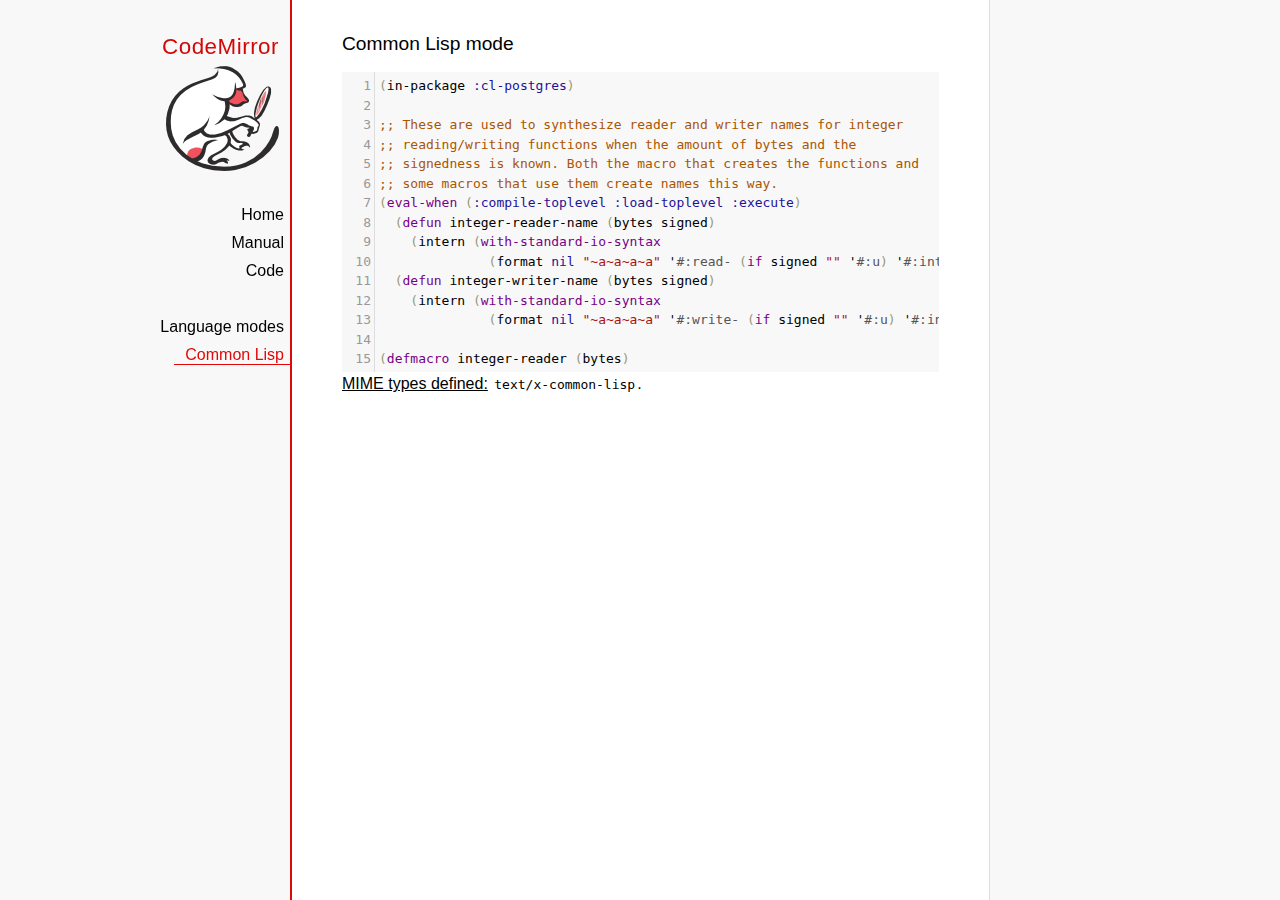
<file: static/codemirror/mode/commonlisp/index.html>
<!doctype html>

<title>CodeMirror: Common Lisp mode</title>
<meta charset="utf-8"/>
<link rel=stylesheet href="../../doc/docs.css">

<link rel="stylesheet" href="../../lib/codemirror.css">
<script src="../../lib/codemirror.js"></script>
<script src="commonlisp.js"></script>
<style>.CodeMirror {background: #f8f8f8;}</style>
<div id=nav>
  <a href="https://codemirror.net"><h1>CodeMirror</h1><img id=logo src="../../doc/logo.png" alt=""></a>

  <ul>
    <li><a href="../../index.html">Home</a>
    <li><a href="../../doc/manual.html">Manual</a>
    <li><a href="https://github.com/codemirror/codemirror">Code</a>
  </ul>
  <ul>
    <li><a href="../index.html">Language modes</a>
    <li><a class=active href="#">Common Lisp</a>
  </ul>
</div>

<article>
<h2>Common Lisp mode</h2>
<form><textarea id="code" name="code">(in-package :cl-postgres)

;; These are used to synthesize reader and writer names for integer
;; reading/writing functions when the amount of bytes and the
;; signedness is known. Both the macro that creates the functions and
;; some macros that use them create names this way.
(eval-when (:compile-toplevel :load-toplevel :execute)
  (defun integer-reader-name (bytes signed)
    (intern (with-standard-io-syntax
              (format nil "~a~a~a~a" '#:read- (if signed "" '#:u) '#:int bytes))))
  (defun integer-writer-name (bytes signed)
    (intern (with-standard-io-syntax
              (format nil "~a~a~a~a" '#:write- (if signed "" '#:u) '#:int bytes)))))

(defmacro integer-reader (bytes)
  "Create a function to read integers from a binary stream."
  (let ((bits (* bytes 8)))
    (labels ((return-form (signed)
               (if signed
                   `(if (logbitp ,(1- bits) result)
                        (dpb result (byte ,(1- bits) 0) -1)
                        result)
                   `result))
             (generate-reader (signed)
               `(defun ,(integer-reader-name bytes signed) (socket)
                  (declare (type stream socket)
                           #.*optimize*)
                  ,(if (= bytes 1)
                       `(let ((result (the (unsigned-byte 8) (read-byte socket))))
                          (declare (type (unsigned-byte 8) result))
                          ,(return-form signed))
                       `(let ((result 0))
                          (declare (type (unsigned-byte ,bits) result))
                          ,@(loop :for byte :from (1- bytes) :downto 0
                                   :collect `(setf (ldb (byte 8 ,(* 8 byte)) result)
                                                   (the (unsigned-byte 8) (read-byte socket))))
                          ,(return-form signed))))))
      `(progn
;; This causes weird errors on SBCL in some circumstances. Disabled for now.
;;         (declaim (inline ,(integer-reader-name bytes t)
;;                          ,(integer-reader-name bytes nil)))
         (declaim (ftype (function (t) (signed-byte ,bits))
                         ,(integer-reader-name bytes t)))
         ,(generate-reader t)
         (declaim (ftype (function (t) (unsigned-byte ,bits))
                         ,(integer-reader-name bytes nil)))
         ,(generate-reader nil)))))

(defmacro integer-writer (bytes)
  "Create a function to write integers to a binary stream."
  (let ((bits (* 8 bytes)))
    `(progn
      (declaim (inline ,(integer-writer-name bytes t)
                       ,(integer-writer-name bytes nil)))
      (defun ,(integer-writer-name bytes nil) (socket value)
        (declare (type stream socket)
                 (type (unsigned-byte ,bits) value)
                 #.*optimize*)
        ,@(if (= bytes 1)
              `((write-byte value socket))
              (loop :for byte :from (1- bytes) :downto 0
                    :collect `(write-byte (ldb (byte 8 ,(* byte 8)) value)
                               socket)))
        (values))
      (defun ,(integer-writer-name bytes t) (socket value)
        (declare (type stream socket)
                 (type (signed-byte ,bits) value)
                 #.*optimize*)
        ,@(if (= bytes 1)
              `((write-byte (ldb (byte 8 0) value) socket))
              (loop :for byte :from (1- bytes) :downto 0
                    :collect `(write-byte (ldb (byte 8 ,(* byte 8)) value)
                               socket)))
        (values)))))

;; All the instances of the above that we need.

(integer-reader 1)
(integer-reader 2)
(integer-reader 4)
(integer-reader 8)

(integer-writer 1)
(integer-writer 2)
(integer-writer 4)

(defun write-bytes (socket bytes)
  "Write a byte-array to a stream."
  (declare (type stream socket)
           (type (simple-array (unsigned-byte 8)) bytes)
           #.*optimize*)
  (write-sequence bytes socket))

(defun write-str (socket string)
  "Write a null-terminated string to a stream \(encoding it when UTF-8
support is enabled.)."
  (declare (type stream socket)
           (type string string)
           #.*optimize*)
  (enc-write-string string socket)
  (write-uint1 socket 0))

(declaim (ftype (function (t unsigned-byte)
                          (simple-array (unsigned-byte 8) (*)))
                read-bytes))
(defun read-bytes (socket length)
  "Read a byte array of the given length from a stream."
  (declare (type stream socket)
           (type fixnum length)
           #.*optimize*)
  (let ((result (make-array length :element-type '(unsigned-byte 8))))
    (read-sequence result socket)
    result))

(declaim (ftype (function (t) string) read-str))
(defun read-str (socket)
  "Read a null-terminated string from a stream. Takes care of encoding
when UTF-8 support is enabled."
  (declare (type stream socket)
           #.*optimize*)
  (enc-read-string socket :null-terminated t))

(defun skip-bytes (socket length)
  "Skip a given number of bytes in a binary stream."
  (declare (type stream socket)
           (type (unsigned-byte 32) length)
           #.*optimize*)
  (dotimes (i length)
    (read-byte socket)))

(defun skip-str (socket)
  "Skip a null-terminated string."
  (declare (type stream socket)
           #.*optimize*)
  (loop :for char :of-type fixnum = (read-byte socket)
        :until (zerop char)))

(defun ensure-socket-is-closed (socket &amp;key abort)
  (when (open-stream-p socket)
    (handler-case
        (close socket :abort abort)
      (error (error)
        (warn "Ignoring the error which happened while trying to close PostgreSQL socket: ~A" error)))))
</textarea></form>
    <script>
      var editor = CodeMirror.fromTextArea(document.getElementById("code"), {lineNumbers: true});
    </script>

    <p><strong>MIME types defined:</strong> <code>text/x-common-lisp</code>.</p>

  </article>
</file>
<file: static/codemirror/lib/codemirror.css>
/* BASICS */

.CodeMirror {
  /* Set height, width, borders, and global font properties here */
  font-family: monospace;
  height: 300px;
  color: black;
  direction: ltr;
}

/* PADDING */

.CodeMirror-lines {
  padding: 4px 0; /* Vertical padding around content */
}
.CodeMirror pre.CodeMirror-line,
.CodeMirror pre.CodeMirror-line-like {
  padding: 0 4px; /* Horizontal padding of content */
}

.CodeMirror-scrollbar-filler, .CodeMirror-gutter-filler {
  background-color: white; /* The little square between H and V scrollbars */
}

/* GUTTER */

.CodeMirror-gutters {
  border-right: 1px solid #ddd;
  background-color: #f7f7f7;
  white-space: nowrap;
}
.CodeMirror-linenumbers {}
.CodeMirror-linenumber {
  padding: 0 3px 0 5px;
  min-width: 20px;
  text-align: right;
  color: #999;
  white-space: nowrap;
}

.CodeMirror-guttermarker { color: black; }
.CodeMirror-guttermarker-subtle { color: #999; }

/* CURSOR */

.CodeMirror-cursor {
  border-left: 1px solid black;
  border-right: none;
  width: 0;
}
/* Shown when moving in bi-directional text */
.CodeMirror div.CodeMirror-secondarycursor {
  border-left: 1px solid silver;
}
.cm-fat-cursor .CodeMirror-cursor {
  width: auto;
  border: 0 !important;
  background: #7e7;
}
.cm-fat-cursor div.CodeMirror-cursors {
  z-index: 1;
}
.cm-fat-cursor-mark {
  background-color: rgba(20, 255, 20, 0.5);
  -webkit-animation: blink 1.06s steps(1) infinite;
  -moz-animation: blink 1.06s steps(1) infinite;
  animation: blink 1.06s steps(1) infinite;
}
.cm-animate-fat-cursor {
  width: auto;
  border: 0;
  -webkit-animation: blink 1.06s steps(1) infinite;
  -moz-animation: blink 1.06s steps(1) infinite;
  animation: blink 1.06s steps(1) infinite;
  background-color: #7e7;
}
@-moz-keyframes blink {
  0% {}
  50% { background-color: transparent; }
  100% {}
}
@-webkit-keyframes blink {
  0% {}
  50% { background-color: transparent; }
  100% {}
}
@keyframes blink {
  0% {}
  50% { background-color: transparent; }
  100% {}
}

/* Can style cursor different in overwrite (non-insert) mode */
.CodeMirror-overwrite .CodeMirror-cursor {}

.cm-tab { display: inline-block; text-decoration: inherit; }

.CodeMirror-rulers {
  position: absolute;
  left: 0; right: 0; top: -50px; bottom: 0;
  overflow: hidden;
}
.CodeMirror-ruler {
  border-left: 1px solid #ccc;
  top: 0; bottom: 0;
  position: absolute;
}

/* DEFAULT THEME */

.cm-s-default .cm-header {color: blue;}
.cm-s-default .cm-quote {color: #090;}
.cm-negative {color: #d44;}
.cm-positive {color: #292;}
.cm-header, .cm-strong {font-weight: bold;}
.cm-em {font-style: italic;}
.cm-link {text-decoration: underline;}
.cm-strikethrough {text-decoration: line-through;}

.cm-s-default .cm-keyword {color: #708;}
.cm-s-default .cm-atom {color: #219;}
.cm-s-default .cm-number {color: #164;}
.cm-s-default .cm-def {color: #00f;}
.cm-s-default .cm-variable,
.cm-s-default .cm-punctuation,
.cm-s-default .cm-property,
.cm-s-default .cm-operator {}
.cm-s-default .cm-variable-2 {color: #05a;}
.cm-s-default .cm-variable-3, .cm-s-default .cm-type {color: #085;}
.cm-s-default .cm-comment {color: #a50;}
.cm-s-default .cm-string {color: #a11;}
.cm-s-default .cm-string-2 {color: #f50;}
.cm-s-default .cm-meta {color: #555;}
.cm-s-default .cm-qualifier {color: #555;}
.cm-s-default .cm-builtin {color: #30a;}
.cm-s-default .cm-bracket {color: #997;}
.cm-s-default .cm-tag {color: #170;}
.cm-s-default .cm-attribute {color: #00c;}
.cm-s-default .cm-hr {color: #999;}
.cm-s-default .cm-link {color: #00c;}

.cm-s-default .cm-error {color: #f00;}
.cm-invalidchar {color: #f00;}

.CodeMirror-composing { border-bottom: 2px solid; }

/* Default styles for common addons */

div.CodeMirror span.CodeMirror-matchingbracket {color: #0b0;}
div.CodeMirror span.CodeMirror-nonmatchingbracket {color: #a22;}
.CodeMirror-matchingtag { background: rgba(255, 150, 0, .3); }
.CodeMirror-activeline-background {background: #e8f2ff;}

/* STOP */

/* The rest of this file contains styles related to the mechanics of
   the editor. You probably shouldn't touch them. */

.CodeMirror {
  position: relative;
  overflow: hidden;
  background: white;
}

.CodeMirror-scroll {
  overflow: scroll !important; /* Things will break if this is overridden */
  /* 50px is the magic margin used to hide the element's real scrollbars */
  /* See overflow: hidden in .CodeMirror */
  margin-bottom: -50px; margin-right: -50px;
  padding-bottom: 50px;
  height: 100%;
  outline: none; /* Prevent dragging from highlighting the element */
  position: relative;
}
.CodeMirror-sizer {
  position: relative;
  border-right: 50px solid transparent;
}

/* The fake, visible scrollbars. Used to force redraw during scrolling
   before actual scrolling happens, thus preventing shaking and
   flickering artifacts. */
.CodeMirror-vscrollbar, .CodeMirror-hscrollbar, .CodeMirror-scrollbar-filler, .CodeMirror-gutter-filler {
  position: absolute;
  z-index: 6;
  display: none;
}
.CodeMirror-vscrollbar {
  right: 0; top: 0;
  overflow-x: hidden;
  overflow-y: scroll;
}
.CodeMirror-hscrollbar {
  bottom: 0; left: 0;
  overflow-y: hidden;
  overflow-x: scroll;
}
.CodeMirror-scrollbar-filler {
  right: 0; bottom: 0;
}
.CodeMirror-gutter-filler {
  left: 0; bottom: 0;
}

.CodeMirror-gutters {
  position: absolute; left: 0; top: 0;
  min-height: 100%;
  z-index: 3;
}
.CodeMirror-gutter {
  white-space: normal;
  height: 100%;
  display: inline-block;
  vertical-align: top;
  margin-bottom: -50px;
}
.CodeMirror-gutter-wrapper {
  position: absolute;
  z-index: 4;
  background: none !important;
  border: none !important;
}
.CodeMirror-gutter-background {
  position: absolute;
  top: 0; bottom: 0;
  z-index: 4;
}
.CodeMirror-gutter-elt {
  position: absolute;
  cursor: default;
  z-index: 4;
}
.CodeMirror-gutter-wrapper ::selection { background-color: transparent }
.CodeMirror-gutter-wrapper ::-moz-selection { background-color: transparent }

.CodeMirror-lines {
  cursor: text;
  min-height: 1px; /* prevents collapsing before first draw */
}
.CodeMirror pre.CodeMirror-line,
.CodeMirror pre.CodeMirror-line-like {
  /* Reset some styles that the rest of the page might have set */
  -moz-border-radius: 0; -webkit-border-radius: 0; border-radius: 0;
  border-width: 0;
  background: transparent;
  font-family: inherit;
  font-size: inherit;
  margin: 0;
  white-space: pre;
  word-wrap: normal;
  line-height: inherit;
  color: inherit;
  z-index: 2;
  position: relative;
  overflow: visible;
  -webkit-tap-highlight-color: transparent;
  -webkit-font-variant-ligatures: contextual;
  font-variant-ligatures: contextual;
}
.CodeMirror-wrap pre.CodeMirror-line,
.CodeMirror-wrap pre.CodeMirror-line-like {
  word-wrap: break-word;
  white-space: pre-wrap;
  word-break: normal;
}

.CodeMirror-linebackground {
  position: absolute;
  left: 0; right: 0; top: 0; bottom: 0;
  z-index: 0;
}

.CodeMirror-linewidget {
  position: relative;
  z-index: 2;
  padding: 0.1px; /* Force widget margins to stay inside of the container */
}

.CodeMirror-widget {}

.CodeMirror-rtl pre { direction: rtl; }

.CodeMirror-code {
  outline: none;
}

/* Force content-box sizing for the elements where we expect it */
.CodeMirror-scroll,
.CodeMirror-sizer,
.CodeMirror-gutter,
.CodeMirror-gutters,
.CodeMirror-linenumber {
  -moz-box-sizing: content-box;
  box-sizing: content-box;
}

.CodeMirror-measure {
  position: absolute;
  width: 100%;
  height: 0;
  overflow: hidden;
  visibility: hidden;
}

.CodeMirror-cursor {
  position: absolute;
  pointer-events: none;
}
.CodeMirror-measure pre { position: static; }

div.CodeMirror-cursors {
  visibility: hidden;
  position: relative;
  z-index: 3;
}
div.CodeMirror-dragcursors {
  visibility: visible;
}

.CodeMirror-focused div.CodeMirror-cursors {
  visibility: visible;
}

.CodeMirror-selected { background: #d9d9d9; }
.CodeMirror-focused .CodeMirror-selected { background: #d7d4f0; }
.CodeMirror-crosshair { cursor: crosshair; }
.CodeMirror-line::selection, .CodeMirror-line > span::selection, .CodeMirror-line > span > span::selection { background: #d7d4f0; }
.CodeMirror-line::-moz-selection, .CodeMirror-line > span::-moz-selection, .CodeMirror-line > span > span::-moz-selection { background: #d7d4f0; }

.cm-searching {
  background-color: #ffa;
  background-color: rgba(255, 255, 0, .4);
}

/* Used to force a border model for a node */
.cm-force-border { padding-right: .1px; }

@media print {
  /* Hide the cursor when printing */
  .CodeMirror div.CodeMirror-cursors {
    visibility: hidden;
  }
}

/* See issue #2901 */
.cm-tab-wrap-hack:after { content: ''; }

/* Help users use markselection to safely style text background */
span.CodeMirror-selectedtext { background: none; }
</file>
<file: static/codemirror/doc/docs.css>
@font-face {
  font-family: 'Source Sans Pro';
  font-style: normal;
  font-weight: 400;
  src: local('Source Sans Pro'), local('SourceSansPro-Regular'), url(//themes.googleusercontent.com/static/fonts/sourcesanspro/v5/ODelI1aHBYDBqgeIAH2zlBM0YzuT7MdOe03otPbuUS0.woff) format('woff');
}

body, html { margin: 0; padding: 0; height: 100%; }
section, article { display: block; padding: 0; }

body {
  background: #f8f8f8;
  font-family: 'Source Sans Pro', Helvetica, Arial, sans-serif;
  line-height: 1.5;
}

p { margin-top: 0; }

h2, h3, h1 {
  font-weight: normal;
  margin-bottom: .7em;
}
h1 { font-size: 140%; }
h2 { font-size: 120%; }
h3 { font-size: 110%; }
article > h2:first-child, section:first-child > h2 { margin-top: 0; }

#nav h1 {
  margin-right: 12px;
  margin-top: 0;
  margin-bottom: 2px;
  color: #d30707;
  letter-spacing: .5px;
}

a, a:visited, a:link, .quasilink {
  color: #A21313;
}

em {
  padding-right: 2px;
}

.quasilink {
  cursor: pointer;
}

article {
  max-width: 700px;
  margin: 0 0 0 160px;
  border-left: 2px solid #E30808;
  border-right: 1px solid #ddd;
  padding: 30px 50px 100px 50px;
  background: white;
  z-index: 2;
  position: relative;
  min-height: 100%;
  box-sizing: border-box;
  -moz-box-sizing: border-box;
}

#nav {
  position: fixed;
  padding-top: 30px;
  max-height: 100%;
  box-sizing: -moz-border-box;
  box-sizing: border-box;
  overflow-y: auto;
  left: 0; right: none;
  width: 160px;
  text-align: right;
  z-index: 1;
}

@media screen and (min-width: 1000px) {
  article {
    margin: 0 auto;
  }
  #nav {
    right: 50%;
    width: auto;
    border-right: 349px solid transparent;
  }
}

#nav ul {
  display: block;
  margin: 0; padding: 0;
  margin-bottom: 32px;
}

#nav a {
  text-decoration: none;
}

#nav li {
  display: block;
  margin-bottom: 4px;
}

#nav li ul {
  font-size: 80%;
  margin-bottom: 0;
  display: none;
}

#nav li.active ul {
  display: block;
}

#nav li li a {
  padding-right: 20px;
  display: inline-block;
}

#nav ul a {
  color: black;
  padding: 0 7px 1px 11px;
}

#nav ul a.active, #nav ul a:hover {
  border-bottom: 1px solid #E30808;
  margin-bottom: -1px;
  color: #E30808;
}

#logo {
  border: 0;
  margin-right: 12px;
  margin-bottom: 25px;
}

section {
  border-top: 1px solid #E30808;
  margin: 1.5em 0;
}

section.first {
  border: none;
  margin-top: 0;
}

#demo {
  position: relative;
}

#demolist {
  position: absolute;
  right: 5px;
  top: 5px;
  z-index: 25;
}

.yinyang {
  position: absolute;
  top: -10px;
  left: 0; right: 0;
  margin: auto;
  display: block;
  height: 120px;
}

.actions {
  margin: 1em 0 0;
  min-height: 100px;
  position: relative;
}

.actionspicture {
  pointer-events: none;
  position: absolute;
  height: 100px;
  top: 0; left: 0; right: 0;
}

.actionlink {
  pointer-events: auto;
  font-family: arial;
  font-size: 80%;
  font-weight: bold;
  position: absolute;
  top: 0; bottom: 0;
  line-height: 1;
  height: 1em;
  margin: auto;
}

.actionlink.download {
  color: white;
  right: 50%;
  margin-right: 13px;
  text-shadow: -1px 1px 3px #b00, -1px -1px 3px #b00, 1px 0px 3px #b00;
}

.actionlink.fund {
  color: #b00;
  left: 50%;
  margin-left: 15px;
}

.actionlink:hover {
  text-decoration: underline;
}

.actionlink a {
  color: inherit;
}

.actionsleft {
  float: left;
}

.actionsright {
  float: right;
  text-align: right;
}

@media screen and (max-width: 800px) {
  .actions {
    padding-top: 120px;
  }
  .actionsleft, .actionsright {
    float: none;
    text-align: left;
    margin-bottom: 1em;
  }
}

th {
  text-decoration: underline;
  font-weight: normal;
  text-align: left;
}

#features ul {
  list-style: none;
  margin: 0 0 1em;
  padding: 0 0 0 1.2em;
}

#features li:before {
  content: "-";
  width: 1em;
  display: inline-block;
  padding: 0;
  margin: 0;
  margin-left: -1em;
}

.rel {
  margin-bottom: 0;
}
.rel-note {
  margin-top: 0;
  color: #555;
}

pre {
  padding-left: 15px;
  border-left: 2px solid #ddd;
}

code {
  padding: 0 2px;
}

strong {
  text-decoration: underline;
  font-weight: normal;
}

.field {
  border: 1px solid #A21313;
}
</file>
<file: static/codemirror/test/mode_test.css>
.mt-output .mt-token {
  border: 1px solid #ddd;
  white-space: pre;
  font-family: "Consolas", monospace;
  text-align: center;
}

.mt-output .mt-style {
  font-size: x-small;
}

.mt-output .mt-state {
  font-size: x-small;
  vertical-align: top;
}

.mt-output .mt-state-row {
  display: none;
}

.mt-state-unhide .mt-output .mt-state-row {
  display: table-row;
}
</file>
<file: static/codemirror/addon/hint/show-hint.css>
.CodeMirror-hints {
  position: absolute;
  z-index: 10;
  overflow: hidden;
  list-style: none;

  margin: 0;
  padding: 2px;

  -webkit-box-shadow: 2px 3px 5px rgba(0,0,0,.2);
  -moz-box-shadow: 2px 3px 5px rgba(0,0,0,.2);
  box-shadow: 2px 3px 5px rgba(0,0,0,.2);
  border-radius: 3px;
  border: 1px solid silver;

  background: white;
  font-size: 90%;
  font-family: monospace;

  max-height: 20em;
  overflow-y: auto;
}

.CodeMirror-hint {
  margin: 0;
  padding: 0 4px;
  border-radius: 2px;
  white-space: pre;
  color: black;
  cursor: pointer;
}

li.CodeMirror-hint-active {
  background: #08f;
  color: white;
}
</file>
<file: static/codemirror/theme/neat.css>
.cm-s-neat span.cm-comment { color: #a86; }
.cm-s-neat span.cm-keyword { line-height: 1em; font-weight: bold; color: blue; }
.cm-s-neat span.cm-string { color: #a22; }
.cm-s-neat span.cm-builtin { line-height: 1em; font-weight: bold; color: #077; }
.cm-s-neat span.cm-special { line-height: 1em; font-weight: bold; color: #0aa; }
.cm-s-neat span.cm-variable { color: black; }
.cm-s-neat span.cm-number, .cm-s-neat span.cm-atom { color: #3a3; }
.cm-s-neat span.cm-meta { color: #555; }
.cm-s-neat span.cm-link { color: #3a3; }

.cm-s-neat .CodeMirror-activeline-background { background: #e8f2ff; }
.cm-s-neat .CodeMirror-matchingbracket { outline:1px solid grey; color:black !important; }
</file>
<file: static/codemirror/theme/elegant.css>
.cm-s-elegant span.cm-number, .cm-s-elegant span.cm-string, .cm-s-elegant span.cm-atom { color: #762; }
.cm-s-elegant span.cm-comment { color: #262; font-style: italic; line-height: 1em; }
.cm-s-elegant span.cm-meta { color: #555; font-style: italic; line-height: 1em; }
.cm-s-elegant span.cm-variable { color: black; }
.cm-s-elegant span.cm-variable-2 { color: #b11; }
.cm-s-elegant span.cm-qualifier { color: #555; }
.cm-s-elegant span.cm-keyword { color: #730; }
.cm-s-elegant span.cm-builtin { color: #30a; }
.cm-s-elegant span.cm-link { color: #762; }
.cm-s-elegant span.cm-error { background-color: #fdd; }

.cm-s-elegant .CodeMirror-activeline-background { background: #e8f2ff; }
.cm-s-elegant .CodeMirror-matchingbracket { outline:1px solid grey; color:black !important; }
</file>
<file: static/codemirror/theme/erlang-dark.css>
.cm-s-erlang-dark.CodeMirror { background: #002240; color: white; }
.cm-s-erlang-dark div.CodeMirror-selected { background: #b36539; }
.cm-s-erlang-dark .CodeMirror-line::selection, .cm-s-erlang-dark .CodeMirror-line > span::selection, .cm-s-erlang-dark .CodeMirror-line > span > span::selection { background: rgba(179, 101, 57, .99); }
.cm-s-erlang-dark .CodeMirror-line::-moz-selection, .cm-s-erlang-dark .CodeMirror-line > span::-moz-selection, .cm-s-erlang-dark .CodeMirror-line > span > span::-moz-selection { background: rgba(179, 101, 57, .99); }
.cm-s-erlang-dark .CodeMirror-gutters { background: #002240; border-right: 1px solid #aaa; }
.cm-s-erlang-dark .CodeMirror-guttermarker { color: white; }
.cm-s-erlang-dark .CodeMirror-guttermarker-subtle { color: #d0d0d0; }
.cm-s-erlang-dark .CodeMirror-linenumber { color: #d0d0d0; }
.cm-s-erlang-dark .CodeMirror-cursor { border-left: 1px solid white; }

.cm-s-erlang-dark span.cm-quote      { color: #ccc; }
.cm-s-erlang-dark span.cm-atom       { color: #f133f1; }
.cm-s-erlang-dark span.cm-attribute  { color: #ff80e1; }
.cm-s-erlang-dark span.cm-bracket    { color: #ff9d00; }
.cm-s-erlang-dark span.cm-builtin    { color: #eaa; }
.cm-s-erlang-dark span.cm-comment    { color: #77f; }
.cm-s-erlang-dark span.cm-def        { color: #e7a; }
.cm-s-erlang-dark span.cm-keyword    { color: #ffee80; }
.cm-s-erlang-dark span.cm-meta       { color: #50fefe; }
.cm-s-erlang-dark span.cm-number     { color: #ffd0d0; }
.cm-s-erlang-dark span.cm-operator   { color: #d55; }
.cm-s-erlang-dark span.cm-property   { color: #ccc; }
.cm-s-erlang-dark span.cm-qualifier  { color: #ccc; }
.cm-s-erlang-dark span.cm-special    { color: #ffbbbb; }
.cm-s-erlang-dark span.cm-string     { color: #3ad900; }
.cm-s-erlang-dark span.cm-string-2   { color: #ccc; }
.cm-s-erlang-dark span.cm-tag        { color: #9effff; }
.cm-s-erlang-dark span.cm-variable   { color: #50fe50; }
.cm-s-erlang-dark span.cm-variable-2 { color: #e0e; }
.cm-s-erlang-dark span.cm-variable-3, .cm-s-erlang-dark span.cm-type { color: #ccc; }
.cm-s-erlang-dark span.cm-error      { color: #9d1e15; }

.cm-s-erlang-dark .CodeMirror-activeline-background { background: #013461; }
.cm-s-erlang-dark .CodeMirror-matchingbracket { outline:1px solid grey; color:white !important; }
</file>
<file: static/codemirror/theme/night.css>
/* Loosely based on the Midnight Textmate theme */

.cm-s-night.CodeMirror { background: #0a001f; color: #f8f8f8; }
.cm-s-night div.CodeMirror-selected { background: #447; }
.cm-s-night .CodeMirror-line::selection, .cm-s-night .CodeMirror-line > span::selection, .cm-s-night .CodeMirror-line > span > span::selection { background: rgba(68, 68, 119, .99); }
.cm-s-night .CodeMirror-line::-moz-selection, .cm-s-night .CodeMirror-line > span::-moz-selection, .cm-s-night .CodeMirror-line > span > span::-moz-selection { background: rgba(68, 68, 119, .99); }
.cm-s-night .CodeMirror-gutters { background: #0a001f; border-right: 1px solid #aaa; }
.cm-s-night .CodeMirror-guttermarker { color: white; }
.cm-s-night .CodeMirror-guttermarker-subtle { color: #bbb; }
.cm-s-night .CodeMirror-linenumber { color: #f8f8f8; }
.cm-s-night .CodeMirror-cursor { border-left: 1px solid white; }

.cm-s-night span.cm-comment { color: #8900d1; }
.cm-s-night span.cm-atom { color: #845dc4; }
.cm-s-night span.cm-number, .cm-s-night span.cm-attribute { color: #ffd500; }
.cm-s-night span.cm-keyword { color: #599eff; }
.cm-s-night span.cm-string { color: #37f14a; }
.cm-s-night span.cm-meta { color: #7678e2; }
.cm-s-night span.cm-variable-2, .cm-s-night span.cm-tag { color: #99b2ff; }
.cm-s-night span.cm-variable-3, .cm-s-night span.cm-def, .cm-s-night span.cm-type { color: white; }
.cm-s-night span.cm-bracket { color: #8da6ce; }
.cm-s-night span.cm-builtin, .cm-s-night span.cm-special { color: #ff9e59; }
.cm-s-night span.cm-link { color: #845dc4; }
.cm-s-night span.cm-error { color: #9d1e15; }

.cm-s-night .CodeMirror-activeline-background { background: #1C005A; }
.cm-s-night .CodeMirror-matchingbracket { outline:1px solid grey; color:white !important; }
</file>
<file: static/codemirror/theme/monokai.css>
/* Based on Sublime Text's Monokai theme */

.cm-s-monokai.CodeMirror { background: #272822; color: #f8f8f2; }
.cm-s-monokai div.CodeMirror-selected { background: #49483E; }
.cm-s-monokai .CodeMirror-line::selection, .cm-s-monokai .CodeMirror-line > span::selection, .cm-s-monokai .CodeMirror-line > span > span::selection { background: rgba(73, 72, 62, .99); }
.cm-s-monokai .CodeMirror-line::-moz-selection, .cm-s-monokai .CodeMirror-line > span::-moz-selection, .cm-s-monokai .CodeMirror-line > span > span::-moz-selection { background: rgba(73, 72, 62, .99); }
.cm-s-monokai .CodeMirror-gutters { background: #272822; border-right: 0px; }
.cm-s-monokai .CodeMirror-guttermarker { color: white; }
.cm-s-monokai .CodeMirror-guttermarker-subtle { color: #d0d0d0; }
.cm-s-monokai .CodeMirror-linenumber { color: #d0d0d0; }
.cm-s-monokai .CodeMirror-cursor { border-left: 1px solid #f8f8f0; }

.cm-s-monokai span.cm-comment { color: #75715e; }
.cm-s-monokai span.cm-atom { color: #ae81ff; }
.cm-s-monokai span.cm-number { color: #ae81ff; }

.cm-s-monokai span.cm-comment.cm-attribute { color: #97b757; }
.cm-s-monokai span.cm-comment.cm-def { color: #bc9262; }
.cm-s-monokai span.cm-comment.cm-tag { color: #bc6283; }
.cm-s-monokai span.cm-comment.cm-type { color: #5998a6; }

.cm-s-monokai span.cm-property, .cm-s-monokai span.cm-attribute { color: #a6e22e; }
.cm-s-monokai span.cm-keyword { color: #f92672; }
.cm-s-monokai span.cm-builtin { color: #66d9ef; }
.cm-s-monokai span.cm-string { color: #e6db74; }

.cm-s-monokai span.cm-variable { color: #f8f8f2; }
.cm-s-monokai span.cm-variable-2 { color: #9effff; }
.cm-s-monokai span.cm-variable-3, .cm-s-monokai span.cm-type { color: #66d9ef; }
.cm-s-monokai span.cm-def { color: #fd971f; }
.cm-s-monokai span.cm-bracket { color: #f8f8f2; }
.cm-s-monokai span.cm-tag { color: #f92672; }
.cm-s-monokai span.cm-header { color: #ae81ff; }
.cm-s-monokai span.cm-link { color: #ae81ff; }
.cm-s-monokai span.cm-error { background: #f92672; color: #f8f8f0; }

.cm-s-monokai .CodeMirror-activeline-background { background: #373831; }
.cm-s-monokai .CodeMirror-matchingbracket {
  text-decoration: underline;
  color: white !important;
}
</file>
<file: static/codemirror/theme/cobalt.css>
.cm-s-cobalt.CodeMirror { background: #002240; color: white; }
.cm-s-cobalt div.CodeMirror-selected { background: #b36539; }
.cm-s-cobalt .CodeMirror-line::selection, .cm-s-cobalt .CodeMirror-line > span::selection, .cm-s-cobalt .CodeMirror-line > span > span::selection { background: rgba(179, 101, 57, .99); }
.cm-s-cobalt .CodeMirror-line::-moz-selection, .cm-s-cobalt .CodeMirror-line > span::-moz-selection, .cm-s-cobalt .CodeMirror-line > span > span::-moz-selection { background: rgba(179, 101, 57, .99); }
.cm-s-cobalt .CodeMirror-gutters { background: #002240; border-right: 1px solid #aaa; }
.cm-s-cobalt .CodeMirror-guttermarker { color: #ffee80; }
.cm-s-cobalt .CodeMirror-guttermarker-subtle { color: #d0d0d0; }
.cm-s-cobalt .CodeMirror-linenumber { color: #d0d0d0; }
.cm-s-cobalt .CodeMirror-cursor { border-left: 1px solid white; }

.cm-s-cobalt span.cm-comment { color: #08f; }
.cm-s-cobalt span.cm-atom { color: #845dc4; }
.cm-s-cobalt span.cm-number, .cm-s-cobalt span.cm-attribute { color: #ff80e1; }
.cm-s-cobalt span.cm-keyword { color: #ffee80; }
.cm-s-cobalt span.cm-string { color: #3ad900; }
.cm-s-cobalt span.cm-meta { color: #ff9d00; }
.cm-s-cobalt span.cm-variable-2, .cm-s-cobalt span.cm-tag { color: #9effff; }
.cm-s-cobalt span.cm-variable-3, .cm-s-cobalt span.cm-def, .cm-s-cobalt .cm-type { color: white; }
.cm-s-cobalt span.cm-bracket { color: #d8d8d8; }
.cm-s-cobalt span.cm-builtin, .cm-s-cobalt span.cm-special { color: #ff9e59; }
.cm-s-cobalt span.cm-link { color: #845dc4; }
.cm-s-cobalt span.cm-error { color: #9d1e15; }

.cm-s-cobalt .CodeMirror-activeline-background { background: #002D57; }
.cm-s-cobalt .CodeMirror-matchingbracket { outline:1px solid grey;color:white !important; }
</file>
<file: static/codemirror/theme/eclipse.css>
.cm-s-eclipse span.cm-meta { color: #FF1717; }
.cm-s-eclipse span.cm-keyword { line-height: 1em; font-weight: bold; color: #7F0055; }
.cm-s-eclipse span.cm-atom { color: #219; }
.cm-s-eclipse span.cm-number { color: #164; }
.cm-s-eclipse span.cm-def { color: #00f; }
.cm-s-eclipse span.cm-variable { color: black; }
.cm-s-eclipse span.cm-variable-2 { color: #0000C0; }
.cm-s-eclipse span.cm-variable-3, .cm-s-eclipse span.cm-type { color: #0000C0; }
.cm-s-eclipse span.cm-property { color: black; }
.cm-s-eclipse span.cm-operator { color: black; }
.cm-s-eclipse span.cm-comment { color: #3F7F5F; }
.cm-s-eclipse span.cm-string { color: #2A00FF; }
.cm-s-eclipse span.cm-string-2 { color: #f50; }
.cm-s-eclipse span.cm-qualifier { color: #555; }
.cm-s-eclipse span.cm-builtin { color: #30a; }
.cm-s-eclipse span.cm-bracket { color: #cc7; }
.cm-s-eclipse span.cm-tag { color: #170; }
.cm-s-eclipse span.cm-attribute { color: #00c; }
.cm-s-eclipse span.cm-link { color: #219; }
.cm-s-eclipse span.cm-error { color: #f00; }

.cm-s-eclipse .CodeMirror-activeline-background { background: #e8f2ff; }
.cm-s-eclipse .CodeMirror-matchingbracket { outline:1px solid grey; color:black !important; }
</file>
<file: static/codemirror/theme/rubyblue.css>
.cm-s-rubyblue.CodeMirror { background: #112435; color: white; }
.cm-s-rubyblue div.CodeMirror-selected { background: #38566F; }
.cm-s-rubyblue .CodeMirror-line::selection, .cm-s-rubyblue .CodeMirror-line > span::selection, .cm-s-rubyblue .CodeMirror-line > span > span::selection { background: rgba(56, 86, 111, 0.99); }
.cm-s-rubyblue .CodeMirror-line::-moz-selection, .cm-s-rubyblue .CodeMirror-line > span::-moz-selection, .cm-s-rubyblue .CodeMirror-line > span > span::-moz-selection { background: rgba(56, 86, 111, 0.99); }
.cm-s-rubyblue .CodeMirror-gutters { background: #1F4661; border-right: 7px solid #3E7087; }
.cm-s-rubyblue .CodeMirror-guttermarker { color: white; }
.cm-s-rubyblue .CodeMirror-guttermarker-subtle { color: #3E7087; }
.cm-s-rubyblue .CodeMirror-linenumber { color: white; }
.cm-s-rubyblue .CodeMirror-cursor { border-left: 1px solid white; }

.cm-s-rubyblue span.cm-comment { color: #999; font-style:italic; line-height: 1em; }
.cm-s-rubyblue span.cm-atom { color: #F4C20B; }
.cm-s-rubyblue span.cm-number, .cm-s-rubyblue span.cm-attribute { color: #82C6E0; }
.cm-s-rubyblue span.cm-keyword { color: #F0F; }
.cm-s-rubyblue span.cm-string { color: #F08047; }
.cm-s-rubyblue span.cm-meta { color: #F0F; }
.cm-s-rubyblue span.cm-variable-2, .cm-s-rubyblue span.cm-tag { color: #7BD827; }
.cm-s-rubyblue span.cm-variable-3, .cm-s-rubyblue span.cm-def, .cm-s-rubyblue span.cm-type { color: white; }
.cm-s-rubyblue span.cm-bracket { color: #F0F; }
.cm-s-rubyblue span.cm-link { color: #F4C20B; }
.cm-s-rubyblue span.CodeMirror-matchingbracket { color:#F0F !important; }
.cm-s-rubyblue span.cm-builtin, .cm-s-rubyblue span.cm-special { color: #FF9D00; }
.cm-s-rubyblue span.cm-error { color: #AF2018; }

.cm-s-rubyblue .CodeMirror-activeline-background { background: #173047; }
</file>
<file: static/codemirror/theme/lesser-dark.css>
/*
http://lesscss.org/ dark theme
Ported to CodeMirror by Peter Kroon
*/
.cm-s-lesser-dark {
  line-height: 1.3em;
}
.cm-s-lesser-dark.CodeMirror { background: #262626; color: #EBEFE7; text-shadow: 0 -1px 1px #262626; }
.cm-s-lesser-dark div.CodeMirror-selected { background: #45443B; } /* 33322B*/
.cm-s-lesser-dark .CodeMirror-line::selection, .cm-s-lesser-dark .CodeMirror-line > span::selection, .cm-s-lesser-dark .CodeMirror-line > span > span::selection { background: rgba(69, 68, 59, .99); }
.cm-s-lesser-dark .CodeMirror-line::-moz-selection, .cm-s-lesser-dark .CodeMirror-line > span::-moz-selection, .cm-s-lesser-dark .CodeMirror-line > span > span::-moz-selection { background: rgba(69, 68, 59, .99); }
.cm-s-lesser-dark .CodeMirror-cursor { border-left: 1px solid white; }
.cm-s-lesser-dark pre { padding: 0 8px; }/*editable code holder*/

.cm-s-lesser-dark.CodeMirror span.CodeMirror-matchingbracket { color: #7EFC7E; }/*65FC65*/

.cm-s-lesser-dark .CodeMirror-gutters { background: #262626; border-right:1px solid #aaa; }
.cm-s-lesser-dark .CodeMirror-guttermarker { color: #599eff; }
.cm-s-lesser-dark .CodeMirror-guttermarker-subtle { color: #777; }
.cm-s-lesser-dark .CodeMirror-linenumber { color: #777; }

.cm-s-lesser-dark span.cm-header { color: #a0a; }
.cm-s-lesser-dark span.cm-quote { color: #090; }
.cm-s-lesser-dark span.cm-keyword { color: #599eff; }
.cm-s-lesser-dark span.cm-atom { color: #C2B470; }
.cm-s-lesser-dark span.cm-number { color: #B35E4D; }
.cm-s-lesser-dark span.cm-def { color: white; }
.cm-s-lesser-dark span.cm-variable { color:#D9BF8C; }
.cm-s-lesser-dark span.cm-variable-2 { color: #669199; }
.cm-s-lesser-dark span.cm-variable-3, .cm-s-lesser-dark span.cm-type { color: white; }
.cm-s-lesser-dark span.cm-property { color: #92A75C; }
.cm-s-lesser-dark span.cm-operator { color: #92A75C; }
.cm-s-lesser-dark span.cm-comment { color: #666; }
.cm-s-lesser-dark span.cm-string { color: #BCD279; }
.cm-s-lesser-dark span.cm-string-2 { color: #f50; }
.cm-s-lesser-dark span.cm-meta { color: #738C73; }
.cm-s-lesser-dark span.cm-qualifier { color: #555; }
.cm-s-lesser-dark span.cm-builtin { color: #ff9e59; }
.cm-s-lesser-dark span.cm-bracket { color: #EBEFE7; }
.cm-s-lesser-dark span.cm-tag { color: #669199; }
.cm-s-lesser-dark span.cm-attribute { color: #81a4d5; }
.cm-s-lesser-dark span.cm-hr { color: #999; }
.cm-s-lesser-dark span.cm-link { color: #7070E6; }
.cm-s-lesser-dark span.cm-error { color: #9d1e15; }

.cm-s-lesser-dark .CodeMirror-activeline-background { background: #3C3A3A; }
.cm-s-lesser-dark .CodeMirror-matchingbracket { outline:1px solid grey; color:white !important; }
</file>
<file: static/codemirror/theme/xq-dark.css>
/*
Copyright (C) 2011 by MarkLogic Corporation
Author: Mike Brevoort <mike@brevoort.com>

Permission is hereby granted, free of charge, to any person obtaining a copy
of this software and associated documentation files (the "Software"), to deal
in the Software without restriction, including without limitation the rights
to use, copy, modify, merge, publish, distribute, sublicense, and/or sell
copies of the Software, and to permit persons to whom the Software is
furnished to do so, subject to the following conditions:

The above copyright notice and this permission notice shall be included in
all copies or substantial portions of the Software.

THE SOFTWARE IS PROVIDED "AS IS", WITHOUT WARRANTY OF ANY KIND, EXPRESS OR
IMPLIED, INCLUDING BUT NOT LIMITED TO THE WARRANTIES OF MERCHANTABILITY,
FITNESS FOR A PARTICULAR PURPOSE AND NONINFRINGEMENT. IN NO EVENT SHALL THE
AUTHORS OR COPYRIGHT HOLDERS BE LIABLE FOR ANY CLAIM, DAMAGES OR OTHER
LIABILITY, WHETHER IN AN ACTION OF CONTRACT, TORT OR OTHERWISE, ARISING FROM,
OUT OF OR IN CONNECTION WITH THE SOFTWARE OR THE USE OR OTHER DEALINGS IN
THE SOFTWARE.
*/
.cm-s-xq-dark.CodeMirror { background: #0a001f; color: #f8f8f8; }
.cm-s-xq-dark div.CodeMirror-selected { background: #27007A; }
.cm-s-xq-dark .CodeMirror-line::selection, .cm-s-xq-dark .CodeMirror-line > span::selection, .cm-s-xq-dark .CodeMirror-line > span > span::selection { background: rgba(39, 0, 122, 0.99); }
.cm-s-xq-dark .CodeMirror-line::-moz-selection, .cm-s-xq-dark .CodeMirror-line > span::-moz-selection, .cm-s-xq-dark .CodeMirror-line > span > span::-moz-selection { background: rgba(39, 0, 122, 0.99); }
.cm-s-xq-dark .CodeMirror-gutters { background: #0a001f; border-right: 1px solid #aaa; }
.cm-s-xq-dark .CodeMirror-guttermarker { color: #FFBD40; }
.cm-s-xq-dark .CodeMirror-guttermarker-subtle { color: #f8f8f8; }
.cm-s-xq-dark .CodeMirror-linenumber { color: #f8f8f8; }
.cm-s-xq-dark .CodeMirror-cursor { border-left: 1px solid white; }

.cm-s-xq-dark span.cm-keyword { color: #FFBD40; }
.cm-s-xq-dark span.cm-atom { color: #6C8CD5; }
.cm-s-xq-dark span.cm-number { color: #164; }
.cm-s-xq-dark span.cm-def { color: #FFF; text-decoration:underline; }
.cm-s-xq-dark span.cm-variable { color: #FFF; }
.cm-s-xq-dark span.cm-variable-2 { color: #EEE; }
.cm-s-xq-dark span.cm-variable-3, .cm-s-xq-dark span.cm-type { color: #DDD; }
.cm-s-xq-dark span.cm-property {}
.cm-s-xq-dark span.cm-operator {}
.cm-s-xq-dark span.cm-comment { color: gray; }
.cm-s-xq-dark span.cm-string { color: #9FEE00; }
.cm-s-xq-dark span.cm-meta { color: yellow; }
.cm-s-xq-dark span.cm-qualifier { color: #FFF700; }
.cm-s-xq-dark span.cm-builtin { color: #30a; }
.cm-s-xq-dark span.cm-bracket { color: #cc7; }
.cm-s-xq-dark span.cm-tag { color: #FFBD40; }
.cm-s-xq-dark span.cm-attribute { color: #FFF700; }
.cm-s-xq-dark span.cm-error { color: #f00; }

.cm-s-xq-dark .CodeMirror-activeline-background { background: #27282E; }
.cm-s-xq-dark .CodeMirror-matchingbracket { outline:1px solid grey; color:white !important; }
</file>
<file: static/codemirror/theme/xq-light.css>
/*
Copyright (C) 2011 by MarkLogic Corporation
Author: Mike Brevoort <mike@brevoort.com>

Permission is hereby granted, free of charge, to any person obtaining a copy
of this software and associated documentation files (the "Software"), to deal
in the Software without restriction, including without limitation the rights
to use, copy, modify, merge, publish, distribute, sublicense, and/or sell
copies of the Software, and to permit persons to whom the Software is
furnished to do so, subject to the following conditions:

The above copyright notice and this permission notice shall be included in
all copies or substantial portions of the Software.

THE SOFTWARE IS PROVIDED "AS IS", WITHOUT WARRANTY OF ANY KIND, EXPRESS OR
IMPLIED, INCLUDING BUT NOT LIMITED TO THE WARRANTIES OF MERCHANTABILITY,
FITNESS FOR A PARTICULAR PURPOSE AND NONINFRINGEMENT. IN NO EVENT SHALL THE
AUTHORS OR COPYRIGHT HOLDERS BE LIABLE FOR ANY CLAIM, DAMAGES OR OTHER
LIABILITY, WHETHER IN AN ACTION OF CONTRACT, TORT OR OTHERWISE, ARISING FROM,
OUT OF OR IN CONNECTION WITH THE SOFTWARE OR THE USE OR OTHER DEALINGS IN
THE SOFTWARE.
*/
.cm-s-xq-light span.cm-keyword { line-height: 1em; font-weight: bold; color: #5A5CAD; }
.cm-s-xq-light span.cm-atom { color: #6C8CD5; }
.cm-s-xq-light span.cm-number { color: #164; }
.cm-s-xq-light span.cm-def { text-decoration:underline; }
.cm-s-xq-light span.cm-variable { color: black; }
.cm-s-xq-light span.cm-variable-2 { color:black; }
.cm-s-xq-light span.cm-variable-3, .cm-s-xq-light span.cm-type { color: black; }
.cm-s-xq-light span.cm-property {}
.cm-s-xq-light span.cm-operator {}
.cm-s-xq-light span.cm-comment { color: #0080FF; font-style: italic; }
.cm-s-xq-light span.cm-string { color: red; }
.cm-s-xq-light span.cm-meta { color: yellow; }
.cm-s-xq-light span.cm-qualifier { color: grey; }
.cm-s-xq-light span.cm-builtin { color: #7EA656; }
.cm-s-xq-light span.cm-bracket { color: #cc7; }
.cm-s-xq-light span.cm-tag { color: #3F7F7F; }
.cm-s-xq-light span.cm-attribute { color: #7F007F; }
.cm-s-xq-light span.cm-error { color: #f00; }

.cm-s-xq-light .CodeMirror-activeline-background { background: #e8f2ff; }
.cm-s-xq-light .CodeMirror-matchingbracket { outline:1px solid grey;color:black !important;background:yellow; }
</file>
<file: static/codemirror/theme/ambiance.css>
/* ambiance theme for codemirror */

/* Color scheme */

.cm-s-ambiance .cm-header { color: blue; }
.cm-s-ambiance .cm-quote { color: #24C2C7; }

.cm-s-ambiance .cm-keyword { color: #cda869; }
.cm-s-ambiance .cm-atom { color: #CF7EA9; }
.cm-s-ambiance .cm-number { color: #78CF8A; }
.cm-s-ambiance .cm-def { color: #aac6e3; }
.cm-s-ambiance .cm-variable { color: #ffb795; }
.cm-s-ambiance .cm-variable-2 { color: #eed1b3; }
.cm-s-ambiance .cm-variable-3, .cm-s-ambiance .cm-type { color: #faded3; }
.cm-s-ambiance .cm-property { color: #eed1b3; }
.cm-s-ambiance .cm-operator { color: #fa8d6a; }
.cm-s-ambiance .cm-comment { color: #555; font-style:italic; }
.cm-s-ambiance .cm-string { color: #8f9d6a; }
.cm-s-ambiance .cm-string-2 { color: #9d937c; }
.cm-s-ambiance .cm-meta { color: #D2A8A1; }
.cm-s-ambiance .cm-qualifier { color: yellow; }
.cm-s-ambiance .cm-builtin { color: #9999cc; }
.cm-s-ambiance .cm-bracket { color: #24C2C7; }
.cm-s-ambiance .cm-tag { color: #fee4ff; }
.cm-s-ambiance .cm-attribute { color: #9B859D; }
.cm-s-ambiance .cm-hr { color: pink; }
.cm-s-ambiance .cm-link { color: #F4C20B; }
.cm-s-ambiance .cm-special { color: #FF9D00; }
.cm-s-ambiance .cm-error { color: #AF2018; }

.cm-s-ambiance .CodeMirror-matchingbracket { color: #0f0; }
.cm-s-ambiance .CodeMirror-nonmatchingbracket { color: #f22; }

.cm-s-ambiance div.CodeMirror-selected { background: rgba(255, 255, 255, 0.15); }
.cm-s-ambiance.CodeMirror-focused div.CodeMirror-selected { background: rgba(255, 255, 255, 0.10); }
.cm-s-ambiance .CodeMirror-line::selection, .cm-s-ambiance .CodeMirror-line > span::selection, .cm-s-ambiance .CodeMirror-line > span > span::selection { background: rgba(255, 255, 255, 0.10); }
.cm-s-ambiance .CodeMirror-line::-moz-selection, .cm-s-ambiance .CodeMirror-line > span::-moz-selection, .cm-s-ambiance .CodeMirror-line > span > span::-moz-selection { background: rgba(255, 255, 255, 0.10); }

/* Editor styling */

.cm-s-ambiance.CodeMirror {
  line-height: 1.40em;
  color: #E6E1DC;
  background-color: #202020;
  -webkit-box-shadow: inset 0 0 10px black;
  -moz-box-shadow: inset 0 0 10px black;
  box-shadow: inset 0 0 10px black;
}

.cm-s-ambiance .CodeMirror-gutters {
  background: #3D3D3D;
  border-right: 1px solid #4D4D4D;
  box-shadow: 0 10px 20px black;
}

.cm-s-ambiance .CodeMirror-linenumber {
  text-shadow: 0px 1px 1px #4d4d4d;
  color: #111;
  padding: 0 5px;
}

.cm-s-ambiance .CodeMirror-guttermarker { color: #aaa; }
.cm-s-ambiance .CodeMirror-guttermarker-subtle { color: #111; }

.cm-s-ambiance .CodeMirror-cursor { border-left: 1px solid #7991E8; }

.cm-s-ambiance .CodeMirror-activeline-background {
  background: none repeat scroll 0% 0% rgba(255, 255, 255, 0.031);
}

.cm-s-ambiance.CodeMirror,
.cm-s-ambiance .CodeMirror-gutters {
  background-image: url("[data-uri]");
}
</file>
<file: static/codemirror/theme/blackboard.css>
/* Port of TextMate's Blackboard theme */

.cm-s-blackboard.CodeMirror { background: #0C1021; color: #F8F8F8; }
.cm-s-blackboard div.CodeMirror-selected { background: #253B76; }
.cm-s-blackboard .CodeMirror-line::selection, .cm-s-blackboard .CodeMirror-line > span::selection, .cm-s-blackboard .CodeMirror-line > span > span::selection { background: rgba(37, 59, 118, .99); }
.cm-s-blackboard .CodeMirror-line::-moz-selection, .cm-s-blackboard .CodeMirror-line > span::-moz-selection, .cm-s-blackboard .CodeMirror-line > span > span::-moz-selection { background: rgba(37, 59, 118, .99); }
.cm-s-blackboard .CodeMirror-gutters { background: #0C1021; border-right: 0; }
.cm-s-blackboard .CodeMirror-guttermarker { color: #FBDE2D; }
.cm-s-blackboard .CodeMirror-guttermarker-subtle { color: #888; }
.cm-s-blackboard .CodeMirror-linenumber { color: #888; }
.cm-s-blackboard .CodeMirror-cursor { border-left: 1px solid #A7A7A7; }

.cm-s-blackboard .cm-keyword { color: #FBDE2D; }
.cm-s-blackboard .cm-atom { color: #D8FA3C; }
.cm-s-blackboard .cm-number { color: #D8FA3C; }
.cm-s-blackboard .cm-def { color: #8DA6CE; }
.cm-s-blackboard .cm-variable { color: #FF6400; }
.cm-s-blackboard .cm-operator { color: #FBDE2D; }
.cm-s-blackboard .cm-comment { color: #AEAEAE; }
.cm-s-blackboard .cm-string { color: #61CE3C; }
.cm-s-blackboard .cm-string-2 { color: #61CE3C; }
.cm-s-blackboard .cm-meta { color: #D8FA3C; }
.cm-s-blackboard .cm-builtin { color: #8DA6CE; }
.cm-s-blackboard .cm-tag { color: #8DA6CE; }
.cm-s-blackboard .cm-attribute { color: #8DA6CE; }
.cm-s-blackboard .cm-header { color: #FF6400; }
.cm-s-blackboard .cm-hr { color: #AEAEAE; }
.cm-s-blackboard .cm-link { color: #8DA6CE; }
.cm-s-blackboard .cm-error { background: #9D1E15; color: #F8F8F8; }

.cm-s-blackboard .CodeMirror-activeline-background { background: #3C3636; }
.cm-s-blackboard .CodeMirror-matchingbracket { outline:1px solid grey;color:white !important; }
</file>
<file: static/codemirror/theme/vibrant-ink.css>
/* Taken from the popular Visual Studio Vibrant Ink Schema */

.cm-s-vibrant-ink.CodeMirror { background: black; color: white; }
.cm-s-vibrant-ink div.CodeMirror-selected { background: #35493c; }
.cm-s-vibrant-ink .CodeMirror-line::selection, .cm-s-vibrant-ink .CodeMirror-line > span::selection, .cm-s-vibrant-ink .CodeMirror-line > span > span::selection { background: rgba(53, 73, 60, 0.99); }
.cm-s-vibrant-ink .CodeMirror-line::-moz-selection, .cm-s-vibrant-ink .CodeMirror-line > span::-moz-selection, .cm-s-vibrant-ink .CodeMirror-line > span > span::-moz-selection { background: rgba(53, 73, 60, 0.99); }

.cm-s-vibrant-ink .CodeMirror-gutters { background: #002240; border-right: 1px solid #aaa; }
.cm-s-vibrant-ink .CodeMirror-guttermarker { color: white; }
.cm-s-vibrant-ink .CodeMirror-guttermarker-subtle { color: #d0d0d0; }
.cm-s-vibrant-ink .CodeMirror-linenumber { color: #d0d0d0; }
.cm-s-vibrant-ink .CodeMirror-cursor { border-left: 1px solid white; }

.cm-s-vibrant-ink .cm-keyword { color: #CC7832; }
.cm-s-vibrant-ink .cm-atom { color: #FC0; }
.cm-s-vibrant-ink .cm-number { color:  #FFEE98; }
.cm-s-vibrant-ink .cm-def { color: #8DA6CE; }
.cm-s-vibrant-ink span.cm-variable-2, .cm-s-vibrant span.cm-tag { color: #FFC66D; }
.cm-s-vibrant-ink span.cm-variable-3, .cm-s-vibrant span.cm-def, .cm-s-vibrant span.cm-type { color: #FFC66D; }
.cm-s-vibrant-ink .cm-operator { color: #888; }
.cm-s-vibrant-ink .cm-comment { color: gray; font-weight: bold; }
.cm-s-vibrant-ink .cm-string { color:  #A5C25C; }
.cm-s-vibrant-ink .cm-string-2 { color: red; }
.cm-s-vibrant-ink .cm-meta { color: #D8FA3C; }
.cm-s-vibrant-ink .cm-builtin { color: #8DA6CE; }
.cm-s-vibrant-ink .cm-tag { color: #8DA6CE; }
.cm-s-vibrant-ink .cm-attribute { color: #8DA6CE; }
.cm-s-vibrant-ink .cm-header { color: #FF6400; }
.cm-s-vibrant-ink .cm-hr { color: #AEAEAE; }
.cm-s-vibrant-ink .cm-link { color: #5656F3; }
.cm-s-vibrant-ink .cm-error { border-bottom: 1px solid red; }

.cm-s-vibrant-ink .CodeMirror-activeline-background { background: #27282E; }
.cm-s-vibrant-ink .CodeMirror-matchingbracket { outline:1px solid grey; color:white !important; }
</file>
<file: static/codemirror/theme/solarized.css>
/*
Solarized theme for code-mirror
http://ethanschoonover.com/solarized
*/

/*
Solarized color palette
http://ethanschoonover.com/solarized/img/solarized-palette.png
*/

.solarized.base03 { color: #002b36; }
.solarized.base02 { color: #073642; }
.solarized.base01 { color: #586e75; }
.solarized.base00 { color: #657b83; }
.solarized.base0 { color: #839496; }
.solarized.base1 { color: #93a1a1; }
.solarized.base2 { color: #eee8d5; }
.solarized.base3  { color: #fdf6e3; }
.solarized.solar-yellow  { color: #b58900; }
.solarized.solar-orange  { color: #cb4b16; }
.solarized.solar-red { color: #dc322f; }
.solarized.solar-magenta { color: #d33682; }
.solarized.solar-violet  { color: #6c71c4; }
.solarized.solar-blue { color: #268bd2; }
.solarized.solar-cyan { color: #2aa198; }
.solarized.solar-green { color: #859900; }

/* Color scheme for code-mirror */

.cm-s-solarized {
  line-height: 1.45em;
  color-profile: sRGB;
  rendering-intent: auto;
}
.cm-s-solarized.cm-s-dark {
  color: #839496;
  background-color: #002b36;
  text-shadow: #002b36 0 1px;
}
.cm-s-solarized.cm-s-light {
  background-color: #fdf6e3;
  color: #657b83;
  text-shadow: #eee8d5 0 1px;
}

.cm-s-solarized .CodeMirror-widget {
  text-shadow: none;
}

.cm-s-solarized .cm-header { color: #586e75; }
.cm-s-solarized .cm-quote { color: #93a1a1; }

.cm-s-solarized .cm-keyword { color: #cb4b16; }
.cm-s-solarized .cm-atom { color: #d33682; }
.cm-s-solarized .cm-number { color: #d33682; }
.cm-s-solarized .cm-def { color: #2aa198; }

.cm-s-solarized .cm-variable { color: #839496; }
.cm-s-solarized .cm-variable-2 { color: #b58900; }
.cm-s-solarized .cm-variable-3, .cm-s-solarized .cm-type { color: #6c71c4; }

.cm-s-solarized .cm-property { color: #2aa198; }
.cm-s-solarized .cm-operator { color: #6c71c4; }

.cm-s-solarized .cm-comment { color: #586e75; font-style:italic; }

.cm-s-solarized .cm-string { color: #859900; }
.cm-s-solarized .cm-string-2 { color: #b58900; }

.cm-s-solarized .cm-meta { color: #859900; }
.cm-s-solarized .cm-qualifier { color: #b58900; }
.cm-s-solarized .cm-builtin { color: #d33682; }
.cm-s-solarized .cm-bracket { color: #cb4b16; }
.cm-s-solarized .CodeMirror-matchingbracket { color: #859900; }
.cm-s-solarized .CodeMirror-nonmatchingbracket { color: #dc322f; }
.cm-s-solarized .cm-tag { color: #93a1a1; }
.cm-s-solarized .cm-attribute { color: #2aa198; }
.cm-s-solarized .cm-hr {
  color: transparent;
  border-top: 1px solid #586e75;
  display: block;
}
.cm-s-solarized .cm-link { color: #93a1a1; cursor: pointer; }
.cm-s-solarized .cm-special { color: #6c71c4; }
.cm-s-solarized .cm-em {
  color: #999;
  text-decoration: underline;
  text-decoration-style: dotted;
}
.cm-s-solarized .cm-error,
.cm-s-solarized .cm-invalidchar {
  color: #586e75;
  border-bottom: 1px dotted #dc322f;
}

.cm-s-solarized.cm-s-dark div.CodeMirror-selected { background: #073642; }
.cm-s-solarized.cm-s-dark.CodeMirror ::selection { background: rgba(7, 54, 66, 0.99); }
.cm-s-solarized.cm-s-dark .CodeMirror-line::-moz-selection, .cm-s-dark .CodeMirror-line > span::-moz-selection, .cm-s-dark .CodeMirror-line > span > span::-moz-selection { background: rgba(7, 54, 66, 0.99); }

.cm-s-solarized.cm-s-light div.CodeMirror-selected { background: #eee8d5; }
.cm-s-solarized.cm-s-light .CodeMirror-line::selection, .cm-s-light .CodeMirror-line > span::selection, .cm-s-light .CodeMirror-line > span > span::selection { background: #eee8d5; }
.cm-s-solarized.cm-s-light .CodeMirror-line::-moz-selection, .cm-s-ligh .CodeMirror-line > span::-moz-selection, .cm-s-ligh .CodeMirror-line > span > span::-moz-selection { background: #eee8d5; }

/* Editor styling */



/* Little shadow on the view-port of the buffer view */
.cm-s-solarized.CodeMirror {
  -moz-box-shadow: inset 7px 0 12px -6px #000;
  -webkit-box-shadow: inset 7px 0 12px -6px #000;
  box-shadow: inset 7px 0 12px -6px #000;
}

/* Remove gutter border */
.cm-s-solarized .CodeMirror-gutters {
  border-right: 0;
}

/* Gutter colors and line number styling based of color scheme (dark / light) */

/* Dark */
.cm-s-solarized.cm-s-dark .CodeMirror-gutters {
  background-color: #073642;
}

.cm-s-solarized.cm-s-dark .CodeMirror-linenumber {
  color: #586e75;
  text-shadow: #021014 0 -1px;
}

/* Light */
.cm-s-solarized.cm-s-light .CodeMirror-gutters {
  background-color: #eee8d5;
}

.cm-s-solarized.cm-s-light .CodeMirror-linenumber {
  color: #839496;
}

/* Common */
.cm-s-solarized .CodeMirror-linenumber {
  padding: 0 5px;
}
.cm-s-solarized .CodeMirror-guttermarker-subtle { color: #586e75; }
.cm-s-solarized.cm-s-dark .CodeMirror-guttermarker { color: #ddd; }
.cm-s-solarized.cm-s-light .CodeMirror-guttermarker { color: #cb4b16; }

.cm-s-solarized .CodeMirror-gutter .CodeMirror-gutter-text {
  color: #586e75;
}

/* Cursor */
.cm-s-solarized .CodeMirror-cursor { border-left: 1px solid #819090; }

/* Fat cursor */
.cm-s-solarized.cm-s-light.cm-fat-cursor .CodeMirror-cursor { background: #77ee77; }
.cm-s-solarized.cm-s-light .cm-animate-fat-cursor { background-color: #77ee77; }
.cm-s-solarized.cm-s-dark.cm-fat-cursor .CodeMirror-cursor { background: #586e75; }
.cm-s-solarized.cm-s-dark .cm-animate-fat-cursor { background-color: #586e75; }

/* Active line */
.cm-s-solarized.cm-s-dark .CodeMirror-activeline-background {
  background: rgba(255, 255, 255, 0.06);
}
.cm-s-solarized.cm-s-light .CodeMirror-activeline-background {
  background: rgba(0, 0, 0, 0.06);
}
</file>
<file: static/codemirror/theme/twilight.css>
.cm-s-twilight.CodeMirror { background: #141414; color: #f7f7f7; } /**/
.cm-s-twilight div.CodeMirror-selected { background: #323232; } /**/
.cm-s-twilight .CodeMirror-line::selection, .cm-s-twilight .CodeMirror-line > span::selection, .cm-s-twilight .CodeMirror-line > span > span::selection { background: rgba(50, 50, 50, 0.99); }
.cm-s-twilight .CodeMirror-line::-moz-selection, .cm-s-twilight .CodeMirror-line > span::-moz-selection, .cm-s-twilight .CodeMirror-line > span > span::-moz-selection { background: rgba(50, 50, 50, 0.99); }

.cm-s-twilight .CodeMirror-gutters { background: #222; border-right: 1px solid #aaa; }
.cm-s-twilight .CodeMirror-guttermarker { color: white; }
.cm-s-twilight .CodeMirror-guttermarker-subtle { color: #aaa; }
.cm-s-twilight .CodeMirror-linenumber { color: #aaa; }
.cm-s-twilight .CodeMirror-cursor { border-left: 1px solid white; }

.cm-s-twilight .cm-keyword { color: #f9ee98; } /**/
.cm-s-twilight .cm-atom { color: #FC0; }
.cm-s-twilight .cm-number { color:  #ca7841; } /**/
.cm-s-twilight .cm-def { color: #8DA6CE; }
.cm-s-twilight span.cm-variable-2, .cm-s-twilight span.cm-tag { color: #607392; } /**/
.cm-s-twilight span.cm-variable-3, .cm-s-twilight span.cm-def, .cm-s-twilight span.cm-type { color: #607392; } /**/
.cm-s-twilight .cm-operator { color: #cda869; } /**/
.cm-s-twilight .cm-comment { color:#777; font-style:italic; font-weight:normal; } /**/
.cm-s-twilight .cm-string { color:#8f9d6a; font-style:italic; } /**/
.cm-s-twilight .cm-string-2 { color:#bd6b18; } /*?*/
.cm-s-twilight .cm-meta { background-color:#141414; color:#f7f7f7; } /*?*/
.cm-s-twilight .cm-builtin { color: #cda869; } /*?*/
.cm-s-twilight .cm-tag { color: #997643; } /**/
.cm-s-twilight .cm-attribute { color: #d6bb6d; } /*?*/
.cm-s-twilight .cm-header { color: #FF6400; }
.cm-s-twilight .cm-hr { color: #AEAEAE; }
.cm-s-twilight .cm-link { color:#ad9361; font-style:italic; text-decoration:none; } /**/
.cm-s-twilight .cm-error { border-bottom: 1px solid red; }

.cm-s-twilight .CodeMirror-activeline-background { background: #27282E; }
.cm-s-twilight .CodeMirror-matchingbracket { outline:1px solid grey; color:white !important; }
</file>
<file: static/codemirror/theme/midnight.css>
/* Based on the theme at http://bonsaiden.github.com/JavaScript-Garden */

/*<!--activeline-->*/
.cm-s-midnight .CodeMirror-activeline-background { background: #253540; }

.cm-s-midnight.CodeMirror {
    background: #0F192A;
    color: #D1EDFF;
}

.cm-s-midnight div.CodeMirror-selected { background: #314D67; }
.cm-s-midnight .CodeMirror-line::selection, .cm-s-midnight .CodeMirror-line > span::selection, .cm-s-midnight .CodeMirror-line > span > span::selection { background: rgba(49, 77, 103, .99); }
.cm-s-midnight .CodeMirror-line::-moz-selection, .cm-s-midnight .CodeMirror-line > span::-moz-selection, .cm-s-midnight .CodeMirror-line > span > span::-moz-selection { background: rgba(49, 77, 103, .99); }
.cm-s-midnight .CodeMirror-gutters { background: #0F192A; border-right: 1px solid; }
.cm-s-midnight .CodeMirror-guttermarker { color: white; }
.cm-s-midnight .CodeMirror-guttermarker-subtle { color: #d0d0d0; }
.cm-s-midnight .CodeMirror-linenumber { color: #D0D0D0; }
.cm-s-midnight .CodeMirror-cursor { border-left: 1px solid #F8F8F0; }

.cm-s-midnight span.cm-comment { color: #428BDD; }
.cm-s-midnight span.cm-atom { color: #AE81FF; }
.cm-s-midnight span.cm-number { color: #D1EDFF; }

.cm-s-midnight span.cm-property, .cm-s-midnight span.cm-attribute { color: #A6E22E; }
.cm-s-midnight span.cm-keyword { color: #E83737; }
.cm-s-midnight span.cm-string { color: #1DC116; }

.cm-s-midnight span.cm-variable { color: #FFAA3E; }
.cm-s-midnight span.cm-variable-2 { color: #FFAA3E; }
.cm-s-midnight span.cm-def { color: #4DD; }
.cm-s-midnight span.cm-bracket { color: #D1EDFF; }
.cm-s-midnight span.cm-tag { color: #449; }
.cm-s-midnight span.cm-link { color: #AE81FF; }
.cm-s-midnight span.cm-error { background: #F92672; color: #F8F8F0; }

.cm-s-midnight .CodeMirror-matchingbracket {
  text-decoration: underline;
  color: white !important;
}
</file>
<file: static/codemirror/addon/dialog/dialog.css>
.CodeMirror-dialog {
  position: absolute;
  left: 0; right: 0;
  background: inherit;
  z-index: 15;
  padding: .1em .8em;
  overflow: hidden;
  color: inherit;
}

.CodeMirror-dialog-top {
  border-bottom: 1px solid #eee;
  top: 0;
}

.CodeMirror-dialog-bottom {
  border-top: 1px solid #eee;
  bottom: 0;
}

.CodeMirror-dialog input {
  border: none;
  outline: none;
  background: transparent;
  width: 20em;
  color: inherit;
  font-family: monospace;
}

.CodeMirror-dialog button {
  font-size: 70%;
}
</file>
